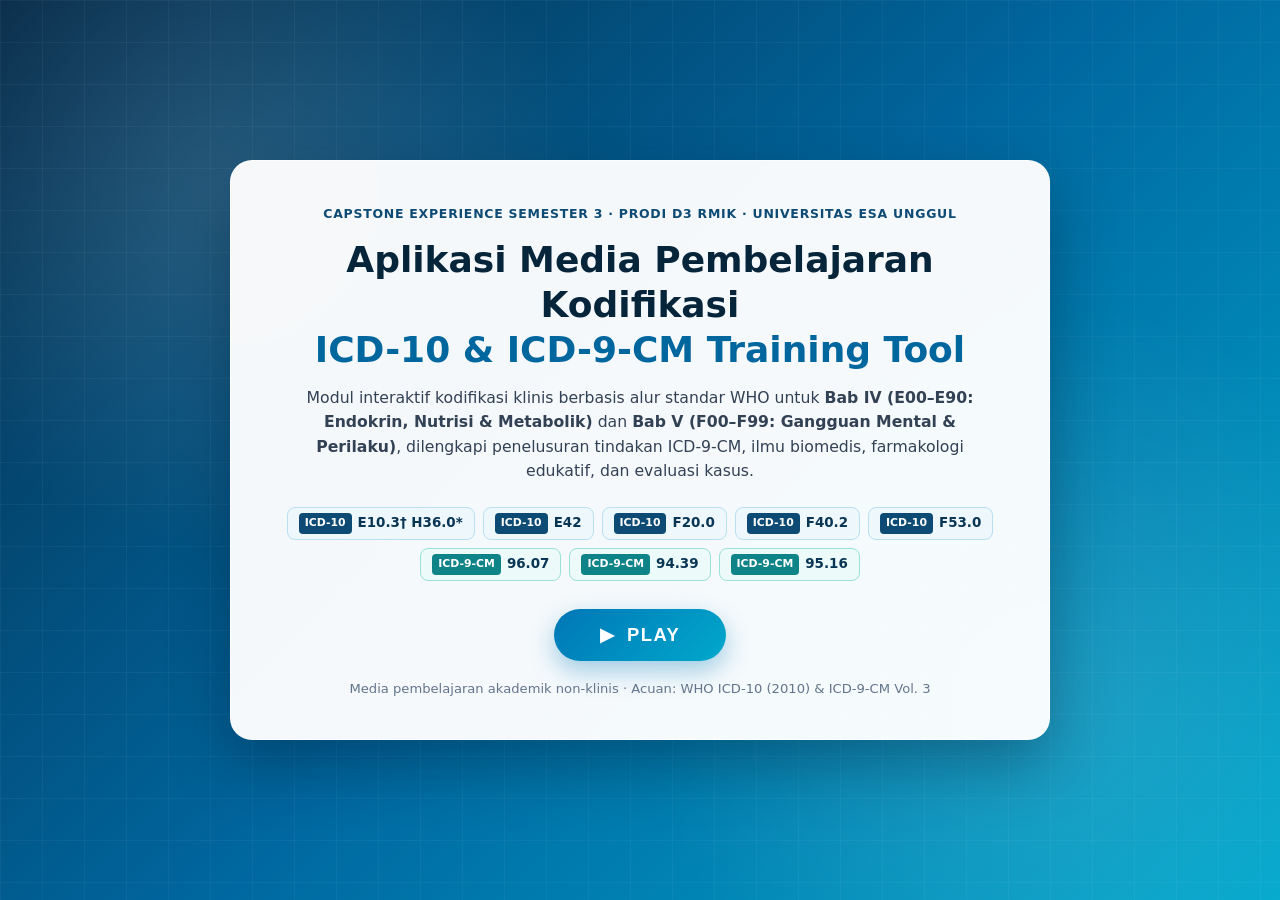
<file: public/standalone/Index.html>
<!DOCTYPE html>
<html lang="id">
<head>
  <meta charset="UTF-8" />
  <meta name="viewport" content="width=device-width, initial-scale=1.0" />
  <title>ICD-10 &amp; ICD-9-CM Training App — Bab IV &amp; Bab V | D3 RMIK UEU</title>
  <link rel="stylesheet" href="style.css" />
</head>
<body>
  <!-- =====================================================================
       1. LAYAR PEMBUKA (SPLASH SCREEN)
       Untuk mengganti kode showcase atau judul kelompok, edit bagian di bawah.
       ===================================================================== -->
  <section id="splash-screen" class="splash-screen" aria-label="Layar Pembuka">
    <div class="splash-bg-pattern" aria-hidden="true"></div>

    <div class="splash-card">
      <div class="splash-badge">
        CAPSTONE EXPERIENCE SEMESTER 3 · PRODI D3 RMIK · UNIVERSITAS ESA UNGGUL
      </div>

      <h1 class="splash-title">
        Aplikasi Media Pembelajaran Kodifikasi<br />
        <span>ICD-10 &amp; ICD-9-CM Training Tool</span>
      </h1>

      <p class="splash-subtitle">
        Modul interaktif kodifikasi klinis berbasis alur standar WHO untuk
        <strong>Bab IV (E00–E90: Endokrin, Nutrisi &amp; Metabolik)</strong> dan
        <strong>Bab V (F00–F99: Gangguan Mental &amp; Perilaku)</strong>, dilengkapi
        penelusuran tindakan ICD-9-CM, ilmu biomedis, farmakologi edukatif, dan evaluasi kasus.
      </p>

      <!-- Showcase Kode Relevan Bab IV & V (Mudah diganti sesuai studi kasus kelompok) -->
      <div class="splash-codes" aria-label="Contoh Kode Modul">
        <div class="code-pill"><span class="pill-tag">ICD-10</span> E10.3† H36.0*</div>
        <div class="code-pill"><span class="pill-tag">ICD-10</span> E42</div>
        <div class="code-pill"><span class="pill-tag">ICD-10</span> F20.0</div>
        <div class="code-pill"><span class="pill-tag">ICD-10</span> F40.2</div>
        <div class="code-pill"><span class="pill-tag">ICD-10</span> F53.0</div>
        <div class="code-pill pill-proc"><span class="pill-tag">ICD-9-CM</span> 96.07</div>
        <div class="code-pill pill-proc"><span class="pill-tag">ICD-9-CM</span> 94.39</div>
        <div class="code-pill pill-proc"><span class="pill-tag">ICD-9-CM</span> 95.16</div>
      </div>

      <button id="btn-play" class="btn-play" type="button">
        <span class="play-icon" aria-hidden="true">▶</span>
        <span>PLAY</span>
      </button>

      <p class="splash-note">
        Media pembelajaran akademik non-klinis · Acuan: WHO ICD-10 (2010) &amp; ICD-9-CM Vol. 3
      </p>
    </div>
  </section>

  <!-- =====================================================================
       2. KERANGKA UTAMA APLIKASI (MUNCUL SETELAH TOMBOL PLAY DIKLIK)
       ===================================================================== -->
  <div id="app-shell" class="app-shell hidden">
    <!-- Header Atas Biru -->
    <header class="app-header">
      <div class="header-left">
        <button id="btn-back-menu" class="header-icon-btn hidden" type="button" title="Kembali ke Main Menu">
          ← Menu Utama
        </button>
        <div class="header-title-wrap">
          <div class="header-eyebrow-row">
            <span class="header-eyebrow">ICD-10 &amp; ICD-9-CM TRAINING MODULE</span>
            <span id="header-breadcrumb" class="header-breadcrumb">&gt; Main Menu &amp; Identitas Kelompok</span>
          </div>
          <h2 id="active-page-title" class="header-title">Main menu</h2>
        </div>
      </div>

      <div class="header-right">
        <span class="version-badge" title="Acuan Resmi Klasifikasi">
          ICD-10 WHO (2010) · ICD-9-CM Vol. 3 | SATUSEHAT
        </span>
        <button id="btn-back-splash" class="btn-splash-return" type="button" title="Kembali ke Layar Pembuka">
          Layar Pembuka
        </button>
      </div>
    </header>

    <!-- Kontainer Halaman Aktif -->
    <main class="app-main">
      <!-- ================= VIEW: MAIN MENU ================= -->
      <section id="view-main-menu" class="app-view active who-main-screen" aria-label="Main Menu Modul">
        <!-- Top Royal Blue Header Bar (Gaya Main Menu WHO) -->
        <header class="who-mm-topbar">
          <div class="who-mm-topbar-inner">
            <button
              type="button"
              class="who-mm-userguide who-menu-row"
              data-target="view-user-guide"
              data-title="User Guide — Petunjuk Penggunaan"
            >
              User Guide
            </button>
            <div class="who-mm-titlebar">
              <div class="who-mm-title-left">
                <h2>Main menu</h2>
                <span>Capstone Semester 3 · D3 RMIK Universitas Esa Unggul</span>
              </div>
              <div class="who-mm-brand-right">
                <div>
                  <strong>ICD-10 &amp; ICD-9-CM</strong>
                  <small>WHO Versi 2010 · Vol. 3 · SATUSEHAT</small>
                </div>
                <svg width="38" height="38" viewBox="0 0 40 40" aria-hidden="true">
                  <circle cx="20" cy="20" r="18" fill="none" stroke="#FFFFFF" stroke-width="1.8" opacity="0.9" />
                  <ellipse cx="20" cy="20" rx="10" ry="18" fill="none" stroke="#FFFFFF" stroke-width="1.2" opacity="0.75" />
                  <line x1="2" y1="20" x2="38" y2="20" stroke="#FFFFFF" stroke-width="1.2" opacity="0.75" />
                  <line x1="20" y1="2" x2="20" y2="38" stroke="#FFFFFF" stroke-width="1.4" opacity="0.85" />
                  <path d="M17 12 C23 14, 15 20, 22 24 C25 26, 19 30, 17 31" fill="none" stroke="#FFFFFF" stroke-width="1.8" stroke-linecap="round" />
                </svg>
              </div>
            </div>
          </div>
        </header>

        <div class="who-mm-body">
          <div class="who-mm-matrix">
            <!-- Sub-strip Module & Tombol Close (×) -->
            <div class="who-mm-substrip">
              <button
                type="button"
                class="who-mm-module-btn who-menu-row"
                data-target="view-module-info"
                data-title="Module — Ruang Lingkup &amp; Integrasi"
              >
                Module
              </button>
              <div class="who-mm-substrip-right">
                <span>Modul Pembelajaran Bab IV (E00–E90) &amp; Bab V (F00–F99) — Pilih bagian untuk dipelajari</span>
                <button
                  id="btn-main-menu-close"
                  type="button"
                  class="who-mm-close-btn"
                  title="Kembali ke Layar Pembuka"
                  aria-label="Kembali ke Layar Pembuka"
                >
                  ×
                </button>
              </div>
            </div>

            <!-- Baris Utama Gaya WHO -->
            <nav class="who-mm-rows" aria-label="Navigasi Modul Utama">
              <button type="button" class="who-mm-row who-menu-row" data-target="view-references" data-title="INFO — Referensi &amp; Versi Klasifikasi">
                <span class="who-mm-cell-left"><span class="who-mm-left-center">WHO–FIC</span></span>
                <span class="who-mm-cell-right tone-blue">
                  <span>Pengenalan Klasifikasi ICD-10 (2010), ICD-9-CM Vol. 3 &amp; Daftar Pustaka</span>
                  <span class="who-mm-arrow" aria-hidden="true">▸</span>
                </span>
              </button>

              <button type="button" class="who-mm-row who-menu-row" data-target="view-basics" data-title="BASICS — Kaidah Dasar Kodifikasi">
                <span class="who-mm-cell-left"><span class="who-mm-left-center">Basics</span></span>
                <span class="who-mm-cell-right tone-blue">
                  <span>Struktur Klasifikasi, Kaidah Dagger (†) / Asterisk (*) &amp; Cara Kodifikasi</span>
                  <span class="who-mm-arrow" aria-hidden="true">▸</span>
                </span>
              </button>

              <button type="button" class="who-mm-row who-menu-row" data-target="view-chapter-4" data-title="Chapter IV — Endocrine, Nutritional and Metabolic Diseases (E00–E90)">
                <span class="who-mm-cell-left">
                  <span class="who-mm-num">4</span>
                  <span class="who-mm-label">Chapter IV</span>
                </span>
                <span class="who-mm-cell-right tone-teal">
                  <span>Endocrine, nutritional and metabolic diseases (E00–E90)</span>
                  <span class="who-mm-arrow" aria-hidden="true">▸</span>
                </span>
              </button>

              <button type="button" class="who-mm-row who-menu-row" data-target="view-chapter-5" data-title="Chapter V — Mental and Behavioural Disorders (F00–F99)">
                <span class="who-mm-cell-left">
                  <span class="who-mm-num">5</span>
                  <span class="who-mm-label">Chapter V</span>
                </span>
                <span class="who-mm-cell-right tone-teal">
                  <span>Mental and behavioural disorders (F00–F99)</span>
                  <span class="who-mm-arrow" aria-hidden="true">▸</span>
                </span>
              </button>

              <button type="button" class="who-mm-row who-menu-row" data-target="view-pharma" data-title="PHARMA — Farmakologi Edukatif (Bab IV &amp; Bab V)">
                <span class="who-mm-cell-left">
                  <span class="who-mm-num">P</span>
                  <span class="who-mm-label">Pharmacology</span>
                </span>
                <span class="who-mm-cell-right tone-teal">
                  <span>Farmakologi Edukatif Terpadu — Bab IV &amp; Bab V (Non-Resep)</span>
                  <span class="who-mm-arrow" aria-hidden="true">▸</span>
                </span>
              </button>

              <button type="button" class="who-mm-row who-menu-row" data-target="view-quiz" data-title="Latihan Kasus — Exercises ICD-10 &amp; ICD-9-CM">
                <span class="who-mm-cell-left">
                  <span class="who-mm-num">Q</span>
                  <span class="who-mm-label">Exercises</span>
                </span>
                <span class="who-mm-cell-right tone-teal">
                  <span>Latihan Soal Kasus Isian (10 ICD-10 &amp; 10 ICD-9-CM per Bab · Kolom + ✓)</span>
                  <span class="who-mm-arrow" aria-hidden="true">▸</span>
                </span>
              </button>
            </nav>

            <!-- Grid 2-Kolom Akses Cepat Sub-bagian Bab IV & V -->
            <div class="who-mm-bottom-grid-wrap">
              <div class="who-mm-bottom-gutter">
                <div>
                  <strong>Akses Langsung Materi</strong>
                  <p>Buka langsung Coding Review, Medical Science &amp; Anatomi, atau Latihan Kasus Bab IV &amp; Bab V.</p>
                </div>
                <span>Total: 20 Kasus · 40 Soal Isian</span>
              </div>
              <div class="who-mm-bottom-grid">
                <button type="button" class="who-mm-grid-btn who-module-jump" data-target="view-chapter-4" data-subtab="coding" data-title="Chapter IV — Endocrine, Nutritional and Metabolic Diseases (E00–E90)">
                  <span>Coding Review Bab IV (10 Kasus + ICD-9-CM)</span>
                  <span aria-hidden="true">▸</span>
                </button>
                <button type="button" class="who-mm-grid-btn who-module-jump" data-target="view-chapter-5" data-subtab="coding" data-title="Chapter V — Mental and Behavioural Disorders (F00–F99)">
                  <span>Coding Review Bab V (10 Kasus + ICD-9-CM)</span>
                  <span aria-hidden="true">▸</span>
                </button>
                <button type="button" class="who-mm-grid-btn who-module-jump" data-target="view-chapter-4" data-subtab="science" data-title="Chapter IV — Endocrine, Nutritional and Metabolic Diseases (E00–E90)">
                  <span>Medical Science &amp; Anatomi Bab IV</span>
                  <span aria-hidden="true">▸</span>
                </button>
                <button type="button" class="who-mm-grid-btn who-module-jump" data-target="view-chapter-5" data-subtab="science" data-title="Chapter V — Mental and Behavioural Disorders (F00–F99)">
                  <span>Medical Science &amp; Anatomi Otak Bab V</span>
                  <span aria-hidden="true">▸</span>
                </button>
                <button type="button" class="who-mm-grid-btn who-exercise-jump" data-filter="bab4">
                  <span>Latihan Kasus Bab IV (E00–E90 · 20 Soal)</span>
                  <span aria-hidden="true">▸</span>
                </button>
                <button type="button" class="who-mm-grid-btn who-exercise-jump" data-filter="bab5">
                  <span>Latihan Kasus Bab V (F00–F99 · 20 Soal)</span>
                  <span aria-hidden="true">▸</span>
                </button>
              </div>
            </div>

            <!-- Footer Bar Matrix -->
            <div class="who-mm-footer">
              <span>Media Pembelajaran Akademik Non-Klinis · Bebas Data Pasien Nyata</span>
              <button type="button" class="who-mm-footer-btn who-module-jump" data-target="view-module-info" data-title="Module — Ruang Lingkup &amp; Integrasi">
                <span>Detail KAK &amp; 6 Mata Kuliah</span>
                <span class="who-mm-play-dot" aria-hidden="true">▶</span>
              </button>
            </div>
          </div>

          <!-- Ringkasan Proyek Capstone, Integrasi 6 Mata Kuliah & Tabel Tim Editable di Home/Main Menu -->
          <section class="home-capstone-panel" aria-label="Ringkasan Proyek Capstone, Integrasi 6 Mata Kuliah, dan Identitas Tim">
            <div class="home-capstone-head">
              <div>
                <span class="capstone-hero-eyebrow">Capstone Experience Semester 3 · Prodi D3 RMIK Universitas Esa Unggul</span>
                <h3>Media Pembelajaran Kodifikasi ICD-10 (Bab IV &amp; Bab V) &amp; ICD-9-CM Vol. 3</h3>
                <p>Ruang lingkup dua bab utama: <strong>Bab IV (E00–E90: Endokrin, Nutrisi &amp; Metabolik)</strong> dan <strong>Bab V (F00–F99: Gangguan Mental &amp; Perilaku)</strong> — dilengkapi 20 kasus telusur, diagram anatomi interaktif, farmakologi non-resep, dan 40 soal isian.</p>
              </div>
            </div>

            <div class="home-capstone-grid">
              <div class="home-courses-col">
                <h4>Integrasi 6 Mata Kuliah Semester 3</h4>
                <div class="home-courses-list">
                  <div class="home-course-item"><strong>RKE313 Algoritma &amp; Pemrograman</strong><span>Navigasi modul bertingkat, kontrol sub-tab, filter soal interaktif &amp; skor otomatis.</span></div>
                  <div class="home-course-item"><strong>RKE326 Kodifikasi</strong><span>Alur WHO Lead Term → Indeks Alfabetis Vol. 3 → Daftar Tabular Vol. 1 &amp; ICD-9-CM Vol. 3.</span></div>
                  <div class="home-course-item"><strong>RKE325 Patofisiologi &amp; Terminologi</strong><span>Anatomi, fisiologi, patofisiologi, dan bedah prefix–root–suffix terhubung diagram.</span></div>
                  <div class="home-course-item"><strong>RKE361 Farmakologi</strong><span>Nama generik, golongan, kegunaan umum &amp; mekanisme obat–penyakit tanpa dosis resep.</span></div>
                  <div class="home-course-item"><strong>RKE352 Statistik Pelayanan Kesehatan</strong><span>Konteks morbiditas, mortalitas, pelaporan SATUSEHAT (ICD-10 2010) &amp; klaim INA-CBGs.</span></div>
                  <div class="home-course-item"><strong>RKE330 Organisasi &amp; Manajemen</strong><span>Pembagian peran kelompok, kontrol mutu materi (QA) &amp; dokumentasi pustaka.</span></div>
                </div>
              </div>

              <div class="home-team-col">
                <div class="home-team-head">
                  <div>
                    <h4>Identitas Anggota Kelompok &amp; Peran Tim</h4>
                    <p>Ketua terisi tetap; baris anggota 2–4 dapat diedit langsung &amp; tersimpan otomatis.</p>
                  </div>
                  <button id="btn-edit-team-home" type="button" class="btn-secondary btn-team-edit">✎ Edit Anggota 2–4</button>
                </div>
                <div class="table-responsive">
                  <table class="data-table">
                    <thead>
                      <tr>
                        <th>No.</th>
                        <th>Nama Mahasiswa</th>
                        <th>NIM</th>
                        <th>Peran dalam Proyek</th>
                      </tr>
                    </thead>
                    <tbody id="home-team-tbody">
                      <tr>
                        <td>1</td>
                        <td><strong>Athira Laha Afaf Yudia</strong></td>
                        <td><code>20250306001</code></td>
                        <td>Koordinator Kelompok &amp; PJ Coding Review</td>
                      </tr>
                    </tbody>
                  </table>
                </div>
              </div>
            </div>
          </section>
        </div>
      </section>

      <!-- ================= VIEW: USER GUIDE ================= -->
      <section id="view-user-guide" class="app-view" aria-label="Petunjuk Penggunaan">
        <div class="content-card">
          <div class="section-banner">
            <h3>Petunjuk Penggunaan Aplikasi</h3>
            <p>Panduan singkat memaksimalkan pembelajaran kodifikasi klinis Bab IV &amp; Bab V.</p>
          </div>

          <div class="guide-grid">
            <article class="guide-box">
              <div class="guide-step">1</div>
              <h4>Mulai dari BASICS</h4>
              <p>Pahami perbedaan mendasar fungsi <strong>ICD-10</strong> (pengodean diagnosis/penyakit) dan <strong>ICD-9-CM Volume 3</strong> (pengodean tindakan/prosedur medis) serta alur 4 tahap verifikasi kode WHO.</p>
            </article>
            <article class="guide-box">
              <div class="guide-step">2</div>
              <h4>Pelajari Bab IV &amp; Bab V Secara Bertahap</h4>
              <p>Setiap bab memiliki 4 sub-tab konsisten: <strong>Pengantar Bab</strong>, <strong>Coding Review</strong>, <strong>Medical Science</strong>, dan <strong>Farmakologi</strong>. Pahami konteks klinis sebelum menghafal kode.</p>
            </article>
            <article class="guide-box">
              <div class="guide-step">3</div>
              <h4>Evaluasi Kasus Isian (Kolom &amp; Tombol ✓)</h4>
              <p>Pilih filter bab dan jenis kode (10 soal <strong>ICD-10</strong> &amp; 10 soal <strong>ICD-9-CM</strong> per bab), ketik kode pada kolom isian, lalu tekan tombol centang (<strong>✓</strong>) untuk melihat jawaban yang benar dan pembahasannya.</p>
            </article>
            <article class="guide-box">
              <div class="guide-step">4</div>
              <h4>Batasan &amp; Etika Data</h4>
              <p>Seluruh skenario kasus dalam aplikasi bersifat <strong>fiktif akademik</strong> (bebas data pasien nyata). Pembahasan obat hanya bersifat edukatif, bukan anjuran resep atau dosis klinis.</p>
            </article>
          </div>
        </div>
      </section>

      <!-- ================= VIEW: MODULE INFO ================= -->
      <section id="view-module-info" class="app-view" aria-label="Informasi Modul Capstone">
        <!-- Tabel Identitas Anggota Kelompok (Sinkron dengan Home & localStorage) -->
        <section class="group-card" style="margin-bottom:20px;" aria-label="Identitas Anggota Kelompok">
          <div class="group-card-header">
            <div>
              <h4>Identitas Kelompok Penyusun — Program Studi D3 Rekam Medis &amp; Informasi Kesehatan</h4>
              <span class="group-badge">Semester 3 · T.A. 2026</span>
            </div>
            <button id="btn-edit-team-module" type="button" class="btn-secondary btn-team-edit">✎ Edit Anggota 2–4</button>
          </div>
          <div class="table-responsive">
            <table class="data-table">
              <thead>
                <tr>
                  <th>No.</th>
                  <th>Nama Lengkap Mahasiswa</th>
                  <th>NIM</th>
                  <th>Peran dalam Proyek Capstone</th>
                </tr>
              </thead>
              <tbody id="module-team-tbody">
                <tr>
                  <td>1</td>
                  <td><strong>Athira Laha Afaf Yudia</strong></td>
                  <td><code>20250306001</code></td>
                  <td>Koordinator Kelompok &amp; PJ Coding Review</td>
                </tr>
              </tbody>
            </table>
          </div>
        </section>

        <div class="content-card">
          <div class="section-banner">
            <h3>Daftar Modul Capstone &amp; Integrasi 6 Mata Kuliah</h3>
            <p>Mengikuti struktur modul WHO ICD-10 Training Tool dan Kerangka Acuan Kerja (KAK) Semester 3 D3 RMIK Universitas Esa Unggul.</p>
          </div>

          <div class="comparison-grid" style="margin-top:0;margin-bottom:20px;">
            <div class="compare-box box-icd10">
              <h4>Module 4 · Chapter IV (E00–E90)</h4>
              <p style="font-size:0.88rem;margin:0 0 10px;">Endocrine, Nutritional and Metabolic Diseases — Pengantar Bab, Coding Review Vol. 2 (10 Kasus + ICD-9-CM), Medical Science, &amp; Farmakologi.</p>
              <button type="button" class="btn-primary who-module-jump" data-target="view-chapter-4" data-title="Chapter IV — Endocrine, Nutritional and Metabolic Diseases (E00–E90)" style="padding:8px 14px;font-size:0.84rem;">Buka Module 4 →</button>
            </div>
            <div class="compare-box box-icd9">
              <h4>Module 5 · Chapter V (F00–F99)</h4>
              <p style="font-size:0.88rem;margin:0 0 10px;">Mental and Behavioural Disorders — Pengantar Bab, Coding Review Vol. 2 (10 Kasus + ICD-9-CM), Medical Science, &amp; Farmakologi.</p>
              <button type="button" class="btn-primary who-module-jump" data-target="view-chapter-5" data-title="Chapter V — Mental and Behavioural Disorders (F00–F99)" style="padding:8px 14px;font-size:0.84rem;background:linear-gradient(135deg,#0e8388,#14a098);">Buka Module 5 →</button>
            </div>
          </div>

          <div class="table-responsive">
            <table class="data-table">
              <thead>
                <tr>
                  <th>Mata Kuliah</th>
                  <th>Kontribusi dalam Aplikasi Pembelajaran</th>
                </tr>
              </thead>
              <tbody>
                <tr>
                  <td><strong>RKE313 Algoritma &amp; Pemrograman</strong></td>
                  <td>Struktur navigasi bertingkat, logika perpindahan sub-tab, filter soal interaktif, serta kalkulasi skor otomatis.</td>
                </tr>
                <tr>
                  <td><strong>RKE326 Kodifikasi</strong></td>
                  <td>Ketepatan alur penelusuran <em>Lead Term → Indeks Alfabetis (Vol. 3) → Daftar Tabular (Vol. 1)</em> pada ICD-10 dan penelusuran tindakan ICD-9-CM.</td>
                </tr>
                <tr>
                  <td><strong>RKE325 Patofisiologi &amp; Terminologi</strong></td>
                  <td>Diagram anatomi/fisiologi/patofisiologi organ endokrin &amp; sistem saraf pusat beserta bedah akar kata, prefiks, dan sufiks istilah medis.</td>
                </tr>
                <tr>
                  <td><strong>RKE361 Farmakologi</strong></td>
                  <td>Pemetaan edukatif golongan obat (insulin, levothyroxine, antipsikotik, antidepresan, dll.) terhadap mekanisme penyakit tanpa anjuran resep.</td>
                </tr>
                <tr>
                  <td><strong>RKE352 Statistik Pelayanan Kesehatan</strong></td>
                  <td>Integrasi konteks beban morbiditas penyakit kronis &amp; gangguan mental serta akurasi data klaim INA-CBGs / SATUSEHAT.</td>
                </tr>
                <tr>
                  <td><strong>RKE330 Organisasi &amp; Manajemen</strong></td>
                  <td>Pembagian peran tim, kontrol mutu materi, dan dokumentasi rujukan klasifikasi yang terstandar.</td>
                </tr>
              </tbody>
            </table>
          </div>
        </div>
      </section>

      <!-- ================= VIEW: BASICS ================= -->
      <section id="view-basics" class="app-view" aria-label="Dasar Kodifikasi WHO">
        <div class="content-card">
          <div class="section-banner">
            <h3>Dasar Kodifikasi Klinis: Alur Standar Verifikasi WHO</h3>
            <p>Prinsip wajib sebelum menetapkan kode diagnosis (ICD-10) dan kode prosedur (ICD-9-CM).</p>
          </div>

          <!-- Diagram Alur 4 Langkah Standar Verifikasi Kodifikasi WHO -->
          <div class="who-flow-wrapper" role="region" aria-label="Alur Standar Verifikasi Kodifikasi Standar WHO">
            <div class="who-flow-header">
              <span class="who-flow-pill">ALUR STANDAR VERIFIKASI KODIFIKASI (STANDAR WHO)</span>
            </div>
            <div class="who-flow-row">
              <article class="who-flow-card">
                <div class="who-flow-num">1</div>
                <div class="who-flow-icon-box" aria-hidden="true">
                  <svg width="64" height="52" viewBox="0 0 64 52" fill="none">
                    <rect x="10" y="6" width="34" height="40" rx="5" fill="#ffffff" stroke="#60a5fa" stroke-width="2" />
                    <line x1="17" y1="16" x2="34" y2="16" stroke="#93c5fd" stroke-width="2.5" stroke-linecap="round" />
                    <line x1="17" y1="24" x2="30" y2="24" stroke="#93c5fd" stroke-width="2.5" stroke-linecap="round" />
                    <line x1="17" y1="32" x2="26" y2="32" stroke="#93c5fd" stroke-width="2.5" stroke-linecap="round" />
                    <circle cx="40" cy="30" r="10" fill="#eff6ff" stroke="#1d4ed8" stroke-width="2.5" />
                    <line x1="47" y1="37" x2="55" y2="45" stroke="#1d4ed8" stroke-width="3" stroke-linecap="round" />
                  </svg>
                </div>
                <h5>Identifikasi Lead Term</h5>
                <p>Menentukan kata kunci utama dari pernyataan diagnosis atau tindakan klinis.</p>
                <span class="who-flow-footer-pill">Analisis Terminologi</span>
              </article>
              <div class="who-flow-arrow" aria-hidden="true">→</div>
              <article class="who-flow-card teal">
                <div class="who-flow-num">2</div>
                <div class="who-flow-icon-box" aria-hidden="true">
                  <svg width="72" height="52" viewBox="0 0 72 52" fill="none">
                    <path d="M8 12C17 9 27 10 36 14V45C27 41 17 40 8 43V12Z" fill="#ffffff" stroke="#0d9488" stroke-width="2" />
                    <path d="M64 12C55 9 45 10 36 14V45C45 41 55 40 64 43V12Z" fill="#ffffff" stroke="#0d9488" stroke-width="2" />
                    <text x="22" y="29" text-anchor="middle" font-size="9.5" font-weight="800" fill="#0f766e">A–Z</text>
                    <text x="50" y="29" text-anchor="middle" font-size="9.5" font-weight="800" fill="#0f766e">Vol. 3</text>
                  </svg>
                </div>
                <h5>Indeks Alfabetis</h5>
                <p>Menelusuri lead term &amp; modifier esensial pada ICD-10 Volume 3 (jangan berhenti di tahap ini).</p>
                <span class="who-flow-footer-pill">Kandidat Kode Awal</span>
              </article>
              <div class="who-flow-arrow" aria-hidden="true">→</div>
              <article class="who-flow-card amber">
                <div class="who-flow-num">3</div>
                <div class="who-flow-icon-box" aria-hidden="true">
                  <div style="background:#ffffff;border:1.5px solid #f59e0b;border-radius:8px;padding:4px 10px;font-size:0.72rem;line-height:1.4;">
                    <strong style="color:#b45309;display:block;">Vol. 1 Tabular</strong>
                    <span style="color:#047857;font-weight:700;display:block;">✓ Includes</span>
                    <span style="color:#dc2626;font-weight:700;display:block;">✕ Excludes</span>
                  </div>
                </div>
                <h5>Daftar Tabular</h5>
                <p>Memeriksa catatan bab, blok, Includes/Excludes, tanda baca (†/*), dan karakter ke-4/ke-5.</p>
                <span class="who-flow-footer-pill">Verifikasi Aturan Bab</span>
              </article>
              <div class="who-flow-arrow" aria-hidden="true">→</div>
              <article class="who-flow-card emerald">
                <div class="who-flow-num">4</div>
                <div class="who-flow-icon-box" aria-hidden="true">
                  <svg width="46" height="46" viewBox="0 0 46 46" fill="none">
                    <circle cx="23" cy="23" r="19" fill="#10b981" />
                    <path d="M14 23.5L20 29.5L32 17" stroke="#ffffff" stroke-width="3.5" stroke-linecap="round" stroke-linejoin="round" />
                  </svg>
                </div>
                <h5>Kode Akurat</h5>
                <p>ICD-10 (Diagnosis) &amp; ICD-9-CM (Prosedur) ditetapkan lengkap disertai rasionalisasi.</p>
                <span class="who-flow-footer-pill">Siap Disajikan</span>
              </article>
            </div>
          </div>

          <div class="comparison-grid">
            <div class="compare-box box-icd10">
              <h4>ICD-10 (Diagnosis Penyakit)</h4>
              <ul>
                <li><strong>Fungsi:</strong> Mengkode diagnosis penyakit, kondisi klinis, dan gangguan kesehatan.</li>
                <li><strong>Format Kode:</strong> Alfanumerik (1 huruf + 2–3 angka, mis. <code>E10.3</code>, <code>F53.0</code>).</li>
                <li><strong>Sistem Khusus:</strong> Menggunakan <strong>Dagger (†)</strong> untuk etiologi penyakit dasar dan <strong>Asterisk (*)</strong> untuk manifestasi pada organ tertentu (mis. <code>E10.3† H36.0*</code>).</li>
              </ul>
            </div>
            <div class="compare-box box-icd9">
              <h4>ICD-9-CM Volume 3 (Prosedur / Tindakan)</h4>
              <ul>
                <li><strong>Fungsi:</strong> Mengkode prosedur diagnostik, terapi bedah, dan tindakan non-operatif.</li>
                <li><strong>Format Kode:</strong> Numerik seluruhnya (2 digit + titik + 1–2 digit, mis. <code>96.07</code>, <code>94.39</code>).</li>
                <li><strong>Aturan Penting:</strong> Kode prosedur <em>tidak dapat menggantikan</em> fungsi kode diagnosis pada pelaporan morbiditas.</li>
              </ul>
            </div>
          </div>
        </div>
      </section>

      <!-- ================= VIEW: BAB IV (E00-E90) ================= -->
      <section id="view-chapter-4" class="app-view" aria-label="Bab IV Penyakit Endokrin, Nutrisi dan Metabolik">
        <!-- Header Bab IV -->
        <div class="chapter-header ch4-header">
          <div>
            <span class="chapter-code-pill">BAB IV · KODE E00–E90</span>
            <h3>Endocrine, Nutritional and Metabolic Diseases</h3>
            <p class="chapter-id-title">Penyakit Endokrin, Nutrisi, dan Metabolik — Pemahaman Kaidah Kodifikasi, Biomedis, &amp; Farmakologi</p>
          </div>
          <div class="chapter-meta">
            <span>8 Blok Utama</span>
            <span>Dagger/Asterisk Aktif</span>
          </div>
        </div>

        <!-- 4 Sub-Tab Bab IV + Exercises -->
        <div class="subtab-bar" role="tablist" aria-label="Sub-menu Bab IV">
          <button class="subtab-btn active" data-chapter="4" data-tab="pengantar" role="tab" aria-selected="true" type="button">1. Overview</button>
          <button class="subtab-btn" data-chapter="4" data-tab="coding" role="tab" aria-selected="false" type="button">2. Coding Review</button>
          <button class="subtab-btn" data-chapter="4" data-tab="science" role="tab" aria-selected="false" type="button">3. Medical Science</button>
          <button class="subtab-btn" data-chapter="4" data-tab="pharma" role="tab" aria-selected="false" type="button">4. Pharmacology</button>
          <button class="subtab-btn who-exercise-jump" data-filter="bab4" type="button">5. Exercises →</button>
        </div>

        <!-- TAB 4.1: PENGANTAR BAB IV -->
        <div id="ch4-pengantar" class="subtab-panel active">
          <div class="who-sheet">
            <div class="who-watermark" aria-hidden="true">Overview</div>
            <div class="who-sheet-body">
              <div class="overview-split-grid">
                <aside class="who-summary-card" aria-label="Ringkasan Klasifikasi WHO Bab IV">
                  <div>
                    <span class="who-summary-eyebrow">CHAPTER IV · E00–E90</span>
                    <h5>Endocrine, Nutritional and Metabolic Diseases</h5>
                    <p class="who-summary-sub">Penyakit Endokrin, Nutrisi, dan Metabolik</p>
                  </div>

                  <div>
                    <span class="who-summary-label">Incl. (Termasuk dalam Bab)</span>
                    <ul>
                      <li>Gangguan kelenjar endokrin (tiroid, pankreas, paratiroid, hipofisis, adrenal, gonad).</li>
                      <li>Malnutrisi energi-protein (E40–E46) &amp; defisiensi vitamin/mineral (E50–E64).</li>
                      <li>Obesitas (E65–E68) &amp; kelainan metabolik cairan, elektrolit, lipid, asam amino (E70–E90).</li>
                    </ul>
                  </div>

                  <div>
                    <span class="who-summary-label warn">Excl. (Dikecualikan dari Bab)</span>
                    <ul>
                      <li>Diabetes melitus pada kehamilan, persalinan, dan nifas → Bab XV (<code>O24.-</code>).</li>
                      <li>Gangguan endokrin &amp; metabolik transien khas perinatal → Bab XVI (<code>P70–P74</code>).</li>
                      <li>Temuan abnormal laboratorium/gejala tanpa diagnosis pasti → Bab XVIII (<code>R00–R99</code>).</li>
                    </ul>
                  </div>

                  <div>
                    <span class="who-summary-label">Blok Kode Utama (E00–E90)</span>
                    <div class="who-block-mini"><code>E00–E07</code><span>Disorders of thyroid gland</span></div>
                    <div class="who-block-mini"><code>E10–E14</code><span>Diabetes mellitus</span></div>
                    <div class="who-block-mini"><code>E15–E16</code><span>Other glucose regulation &amp; pancreatic</span></div>
                    <div class="who-block-mini"><code>E20–E35</code><span>Disorders of other endocrine glands</span></div>
                    <div class="who-block-mini"><code>E40–E46</code><span>Malnutrition</span></div>
                    <div class="who-block-mini"><code>E50–E64</code><span>Other nutritional deficiencies</span></div>
                    <div class="who-block-mini"><code>E65–E68</code><span>Obesity and other hyperalimentation</span></div>
                    <div class="who-block-mini"><code>E70–E90</code><span>Metabolic disorders</span></div>
                  </div>

                  <div class="who-dagger-box">
                    <span class="who-summary-label">Kategori Asterisk (*) &amp; Pasangan Dagger (†)</span>
                    <ul>
                      <li><code>E35*</code> Disorders of endocrine glands in diseases classified elsewhere</li>
                      <li><code>E90*</code> Nutritional and metabolic disorders in diseases classified elsewhere</li>
                      <li><code>E10–E14 (.3)†</code> → <code>H36.0*</code> Retinopati / <code>H28.0*</code> Katarak diabetik</li>
                      <li><code>E10–E14 (.4)†</code> → <code>G63.2*</code> Polineuropati diabetik</li>
                      <li><code>E10–E14 (.5)†</code> → <code>I79.2*</code> Angiopati perifer · <code>(.2)† → N08.3*</code> Nefropati</li>
                    </ul>
                  </div>
                </aside>

                <div>
                  <h4>Tujuan Pembelajaran Bab IV (E00–E90)</h4>
                  <ul class="clean-list">
                    <li>Menjelaskan ruang lingkup klasifikasi penyakit kelenjar endokrin, malnutrisi, dan gangguan metabolik pada rentang kode <code>E00–E90</code>.</li>
                    <li>Menerapkan aturan subkategori karakter ke-4 khusus Diabetes Melitus (<code>E10–E14</code>) serta sistem pasangan <em>Dagger (†) &amp; Asterisk (*)</em>.</li>
                    <li>Membedakan pengecualian bab (<em>Excludes</em>) seperti diabetes dalam kehamilan (<code>O24.-</code>) dan gangguan metabolik transien pada neonatus (<code>P70–P74</code>).</li>
                    <li>Menelusuri kode tindakan medis terkait Bab IV pada <strong>ICD-9-CM Volume 3</strong> (seperti pemeriksaan OCT mata, pemasangan NGT, EMG/NCV, hingga debridemen ulkus diabetikum).</li>
                  </ul>

                  <div class="stats-callout">
                    <h5>Konteks Statistik Pelayanan Kesehatan</h5>
                    <p>
                      Penyakit endokrin-metabolik kronis—terutama <strong>Diabetes Melitus</strong> beserta komplikasi mikrovaskular dan makrovaskular—menyumbang beban <strong>morbiditas</strong> rawat jalan/rawat inap tertinggi serta berkontribusi bermakna terhadap <strong>mortalitas</strong> (seperti koma ketoasidosis dan gagal ginjal/kardiovaskular) di rumah sakit Indonesia. Ketepatan penulisan karakter ke-4 serta pemisahan kode prosedur ICD-9-CM sangat menentukan validitas pelaporan nasional <strong>SATUSEHAT Kemenkes RI (ICD-10 versi 2010)</strong> dan akurasi pengelompokan pembiayaan <strong>INA-CBGs</strong>.
                    </p>
                  </div>
                </div>
              </div>

              <h4>Anatomi Organ Kunci Bab IV (E00–E90)</h4>
              <div class="overview-anatomy-card">
                <figure class="anatomy-img-box">
                  <img src="images/anatomy_endocrine.jpg" alt="Anatomi Organ Endokrin Bab IV: Hipotalamus, Hipofisis, Tiroid, dan Pankreas Pulau Langerhans" />
                  <figcaption>Organ endokrin utama: Hipofisis (ADH/E23.2), Tiroid (T3–T4/E00–E06), dan Pankreas (Insulin/E10–E14).</figcaption>
                </figure>
                <div class="science-text-col">
                  <div class="bio-block">
                    <h5>Hipotalamus &amp; Hipofisis</h5>
                    <p>Mengatur keseimbangan cairan melalui hormon ADH. Kekurangan ADH memicu <strong>Diabetes Insipidus (<code>E23.2</code>)</strong>.</p>
                  </div>
                  <div class="bio-block">
                    <h5>Kelenjar Tiroid &amp; Pankreas</h5>
                    <p>Tiroid mensintesis T3/T4 (<code>E00–E06</code>), sedangkan sel beta Pulau Langerhans pankreas memproduksi insulin pengatur glukosa (<code>E10–E14</code>).</p>
                  </div>
                </div>
              </div>

              <h4>Rincian Blok Kode Utama Bab IV (ICD-10 WHO 2010)</h4>
              <div class="table-responsive">
                <table class="data-table">
                  <thead>
                    <tr>
                      <th>Rentang Blok</th>
                      <th>Deskripsi Kelompok Kondisi</th>
                      <th>Contoh Kondisi Klinis</th>
                    </tr>
                  </thead>
                  <tbody>
                    <tr><td><code>E00–E07</code></td><td>Disorders of thyroid gland</td><td>Sindrom defisiensi yodium kongenital (<code>E00.0, E00.1</code>), Tiroiditis akut (<code>E06.0</code>)</td></tr>
                    <tr><td><code>E10–E14</code></td><td>Diabetes mellitus</td><td>DM Tipe 1 dengan retinopati (<code>E10.3† H36.0*</code>), DM dengan gangren (<code>E14.5</code>)</td></tr>
                    <tr><td><code>E15–E16</code></td><td>Other disorders of glucose regulation and pancreatic internal secretion</td><td>Koma hipoglikemik non-diabetik (<code>E15</code>)</td></tr>
                    <tr><td><code>E20–E35</code></td><td>Disorders of other endocrine glands</td><td>Diabetes insipidus (<code>E23.2</code>), Sindrom Cushing (<code>E24.-</code>)</td></tr>
                    <tr><td><code>E40–E46</code></td><td>Malnutrition</td><td>Kwashiorkor (<code>E40</code>), Marasmus (<code>E41</code>), Marasmic kwashiorkor (<code>E42</code>)</td></tr>
                    <tr><td><code>E50–E64</code></td><td>Other nutritional deficiencies</td><td>Defisiensi vitamin A (<code>E50.-</code>), Defisiensi vitamin D (<code>E55.-</code>)</td></tr>
                    <tr><td><code>E65–E68</code></td><td>Obesity and other hyperalimentation</td><td>Obesitas akibat kelebihan kalori (<code>E66.0</code>)</td></tr>
                    <tr><td><code>E70–E90</code></td><td>Metabolic disorders</td><td>Ketidakseimbangan elektrolit (<code>E87.8</code>), Gangguan metabolisme lipid (<code>E78.-</code>)</td></tr>
                  </tbody>
                </table>
              </div>
            </div>
          </div>
        </div>

        <!-- TAB 4.2: CODING REVIEW BAB IV (10 KASUS LENGKAP DI-RENDER OLEH SCRIPT.JS) -->
        <div id="ch4-coding" class="subtab-panel">
          <div class="who-sheet">
            <div class="who-watermark" aria-hidden="true">Coding Review</div>
            <div class="who-sheet-body inner-flat">
            <h4>A. Ringkasan Aturan Bab, Lead Term &amp; Pemeriksaan Catatan Tabular (Bab IV · E00–E90)</h4>
            <div class="coding-kak-grid">
              <div class="coding-kak-card">
                <span class="coding-kak-eyebrow">1. Ringkasan Aturan Bab (WHO Vol. 2)</span>
                <ul>
                  <li>Tetapkan <strong>subdivisi karakter ke-4 (.0–.9)</strong> secara konsisten pada blok <code>E10–E14</code> sesuai komplikasi spesifik.</li>
                  <li>Pasangkan kode etiologi <strong>Dagger (†)</strong> dan manifestasi organ <strong>Asterisk (*)</strong> untuk komplikasi organ target (<code>H36.0*</code>, <code>G63.2*</code>, <code>I79.2*</code>).</li>
                  <li>Gunakan <code>E14.-</code> hanya jika tipe Diabetes Melitus tidak dirinci pada rekam medis.</li>
                </ul>
              </div>
              <div class="coding-kak-card teal">
                <span class="coding-kak-eyebrow">2. Penentuan Lead Term &amp; Sumber Indeks</span>
                <p>Pilih kata benda kondisi patologis utama pada <strong>ICD-10 Volume 3 (Section I)</strong> seperti <em>Diabetes</em>, <em>Thyroiditis</em>, <em>Syndrome</em>, <em>Kwashiorkor</em>, atau <em>Imbalance</em>, lalu ikuti modifier esensial tipe dan komplikasi sebelum menuju Volume 1.</p>
              </div>
              <div class="coding-kak-card amber">
                <span class="coding-kak-eyebrow">3. Pemeriksaan Catatan Tabular (Vol. 1)</span>
                <p>Periksa catatan <strong>Includes</strong> (mis. abses tiroid pada <code>E06.0</code>), <strong>Excludes</strong> (DM kehamilan → <code>O24.-</code>; perinatal → <code>P70–P74</code>), serta catatan tambahan kode agen infeksi (<code>B95–B97</code>) dan derajat IQ (<code>F70–F73</code>).</p>
              </div>
            </div>

            <div class="rules-grid">
              <div class="rule-card rule-warn">
                <h5>Catatan Excludes Penting (Bab IV)</h5>
                <ul>
                  <li>Komplikasi kehamilan, persalinan, dan nifas seperti Diabetes Melitus gestasional dikode ke <strong>Bab XV (<code>O24.-</code>)</strong>, bukan E10–E14.</li>
                  <li>Gangguan endokrin dan metabolik sementara yang khas pada periode perinatal (mis. hipoglikemia neonatus) dikode ke <strong>Bab XVI (<code>P70–P74</code>)</strong>.</li>
                  <li>Gejala dan tanda abnormal laboratorium tanpa diagnosis pasti (mis. glukosuria) dikode ke <strong>Bab XVIII (<code>R00–R99</code>)</strong>.</li>
                </ul>
              </div>
              <div class="rule-card rule-info">
                <h5>Subdivisi Karakter ke-4 pada E10–E14 &amp; Sistem † / *</h5>
                <ul>
                  <li><strong>.0</strong> koma · <strong>.1</strong> ketoasidosis · <strong>.2</strong> komplikasi ginjal (<code>† N08.3*</code>).</li>
                  <li><strong>.3</strong> komplikasi oftalmik (<code>† H36.0*</code> retinopati, <code>† H28.0*</code> katarak diabetik).</li>
                  <li><strong>.4</strong> komplikasi neurologis (<code>† G63.2*</code> polineuropati).</li>
                  <li><strong>.5</strong> sirkulasi perifer (gangren, angiopati perifer <code>† I79.2*</code>) · <strong>.7</strong> komplikasi multipel.</li>
                </ul>
              </div>
            </div>

            <div class="icd9-subchapter-box">
              <div class="icd9-subchapter-head">
                <h5>Subbab ICD-9-CM Volume 3: Prosedur &amp; Tindakan Medis Bab IV</h5>
                <code>Terpisah dari Kode Diagnosis ICD-10</code>
              </div>
              <p><strong>Fungsi Kode Prosedur:</strong> Mendokumentasikan tindakan diagnostik maupun terapi medis/bedah menggunakan kode numerik ICD-9-CM Volume 3 dan tidak pernah menggantikan kode diagnosis ICD-10.</p>
              <p><strong>Contoh Tindakan Relevan &amp; Penelusuran:</strong> Pada malnutrisi berat (<code>E42</code>) → tindakan pemasangan selang makan ditelusuri melalui <em>Lead Term</em> <code>Insertion</code> → <code>tube</code> → <code>nasogastric</code> → verifikasi Daftar Tabular <code>96.07</code>. Untuk pemantauan retinopati diabetik (<code>E10.3† H36.0*</code>) → <code>Tomography</code> → <code>optical coherence</code> → <code>95.16</code>.</p>
              <p><strong>Alasan Pemilihan Kode:</strong> Rute hidung–lambung terkonfirmasi pada <code>96.07</code> (terpisah dari infus nutrisi enteral <code>96.6</code>), sedangkan pemindaian tomografi koherensi optik retina tervalidasi pada <code>95.16</code>.</p>
            </div>

            <h4>B. Studi Kasus Penelusuran Kode Diagnosis (ICD-10) &amp; Prosedur (ICD-9-CM) — 10 Kasus Bab IV</h4>
            <div id="ch4-cases-container" class="case-accordion"></div>
            </div>
          </div>
        </div>

        <!-- TAB 4.3: MEDICAL SCIENCE BAB IV -->
        <div id="ch4-science" class="subtab-panel">
          <div class="who-sheet">
            <div class="who-watermark teal" aria-hidden="true">Medical Science</div>
            <div class="who-sheet-body inner-flat">
            <h4>A. Gambar Anatomi Organ, Fisiologi &amp; Patofisiologi Endokrin–Metabolik</h4>
            <div class="anatomy-showcase">
              <figure class="anatomy-img-box">
                <img src="images/anatomy_endocrine.jpg" alt="Ilustrasi Anatomi Sistem Endokrin Bab IV: Hipotalamus, Hipofisis, Kelenjar Tiroid, dan Pankreas Pulau Langerhans" />
                <figcaption>Gambar Anatomi Bab IV: Lokasi kelenjar hipofisis, tiroid, dan pankreas (Pulau Langerhans sel α, β, dan δ).</figcaption>
              </figure>
              <div class="science-text-col with-watermark">
                <svg class="science-bg-silhouette" viewBox="0 0 220 220" fill="none" aria-hidden="true">
                  <path d="M110 22 V56 M110 56 C90 42, 68 50, 72 78 C74 96, 94 102, 110 88 C126 102, 146 96, 148 78 C152 50, 130 42, 110 56 Z" stroke="#0284c7" stroke-width="4" />
                  <path d="M52 146 C86 138, 130 138, 174 126 C188 122, 198 134, 184 148 C164 166, 120 172, 72 182 C48 186, 36 154, 52 146 Z" stroke="#0284c7" stroke-width="4" />
                </svg>
                <div class="bio-block">
                  <h5>A. Hipotalamus &amp; Hipofisis (Pituitari)</h5>
                  <p>Lobus posterior melepaskan hormon antidiuretik (ADH) untuk menjaga reabsorpsi air ginjal. Defisit ADH memicu Diabetes Insipidus (<code>E23.2</code>).</p>
                </div>
                <div class="bio-block">
                  <h5>B. Kelenjar Tiroid (Leher Anterior)</h5>
                  <p>Menyerap yodium untuk sintesis hormon T3/T4. Defisiensi kongenital memicu sindrom <code>E00.0 / E00.1</code> dan infeksi akut memicu tiroiditis <code>E06.0</code>.</p>
                </div>
                <div class="bio-block">
                  <h5>C. Pankreas &amp; Pulau Langerhans (Sel α, β, δ)</h5>
                  <p>Sel beta mensekresi hormon insulin. Kerusakan autoimun atau resistensi reseptor memicu Diabetes Melitus (<code>E10–E14</code>) dan komplikasi mikrovaskular.</p>
                </div>
              </div>
            </div>
            <div class="science-layout">
              <figure class="svg-diagram-card">
                <svg viewBox="0 0 560 340" role="img" aria-label="Diagram Regulasi Glukosa oleh Pankreas dan Patofisiologi Komplikasi Diabetes">
                  <defs>
                    <linearGradient id="bgGrad4" x1="0" y1="0" x2="1" y2="1">
                      <stop offset="0%" stop-color="#f0f9ff" />
                      <stop offset="100%" stop-color="#e0f2fe" />
                    </linearGradient>
                    <marker id="arrowBlue" markerWidth="8" markerHeight="8" refX="6" refY="3" orient="auto">
                      <path d="M0,0 L6,3 L0,6 Z" fill="#0284c7" />
                    </marker>
                    <marker id="arrowRed" markerWidth="8" markerHeight="8" refX="6" refY="3" orient="auto">
                      <path d="M0,0 L6,3 L0,6 Z" fill="#dc2626" />
                    </marker>
                  </defs>
                  <rect width="560" height="340" rx="12" fill="url(#bgGrad4)" stroke="#bae6fd" stroke-width="1.5"/>
                  <text x="280" y="26" text-anchor="middle" font-size="14" font-weight="700" fill="#0c4a6e">Regulasi Glukosa (Pankreas) &amp; Patofisiologi Diabetes Melitus</text>

                  <rect x="20" y="42" width="248" height="280" rx="10" fill="#ffffff" stroke="#7dd3fc" stroke-width="1.5"/>
                  <text x="144" y="64" text-anchor="middle" font-size="12.5" font-weight="700" fill="#0369a1">FISIOLOGI NORMAL</text>

                  <rect x="44" y="80" width="200" height="44" rx="8" fill="#e0f2fe" stroke="#38bdf8"/>
                  <text x="144" y="99" text-anchor="middle" font-size="11.5" font-weight="700" fill="#0c4a6e">Glukosa Darah Meningkat</text>
                  <text x="144" y="114" text-anchor="middle" font-size="10" fill="#334155">(Pasca asupan karbohidrat)</text>

                  <line x1="144" y1="124" x2="144" y2="148" stroke="#0284c7" stroke-width="2" marker-end="url(#arrowBlue)"/>

                  <rect x="44" y="152" width="200" height="50" rx="8" fill="#fef3c7" stroke="#f59e0b"/>
                  <text x="144" y="172" text-anchor="middle" font-size="11.5" font-weight="700" fill="#92400e">Sel Beta Pulau Langerhans</text>
                  <text x="144" y="188" text-anchor="middle" font-size="10" fill="#78350f">Pankreas mensekresi hormon INSULIN</text>

                  <line x1="144" y1="202" x2="144" y2="226" stroke="#0284c7" stroke-width="2" marker-end="url(#arrowBlue)"/>

                  <rect x="44" y="230" width="200" height="72" rx="8" fill="#dcfce7" stroke="#22c55e"/>
                  <text x="144" y="249" text-anchor="middle" font-size="11.5" font-weight="700" fill="#166534">Ambilan Glukosa oleh Sel</text>
                  <text x="144" y="265" text-anchor="middle" font-size="10" fill="#14532d">Otot &amp; adiposa menyerap glukosa;</text>
                  <text x="144" y="279" text-anchor="middle" font-size="10" fill="#14532d">glukosa darah kembali stabil</text>
                  <text x="144" y="293" text-anchor="middle" font-size="10" font-weight="700" fill="#15803d">(Normoglikemia)</text>

                  <rect x="292" y="42" width="248" height="280" rx="10" fill="#ffffff" stroke="#fca5a5" stroke-width="1.5"/>
                  <text x="416" y="64" text-anchor="middle" font-size="12.5" font-weight="700" fill="#b91c1c">PATOFISIOLOGI (DM)</text>

                  <rect x="312" y="80" width="208" height="52" rx="8" fill="#fee2e2" stroke="#f87171"/>
                  <text x="416" y="99" text-anchor="middle" font-size="11" font-weight="700" fill="#991b1b">Defisiensi / Resistensi Insulin</text>
                  <text x="416" y="114" text-anchor="middle" font-size="9.5" fill="#7f1d1d">E10: Destruksi autoimun sel beta</text>
                  <text x="416" y="126" text-anchor="middle" font-size="9.5" fill="#7f1d1d">E11: Resistensi reseptor perifer</text>

                  <line x1="416" y1="132" x2="416" y2="154" stroke="#dc2626" stroke-width="2" marker-end="url(#arrowRed)"/>

                  <rect x="312" y="158" width="208" height="48" rx="8" fill="#ffedd5" stroke="#fb923c"/>
                  <text x="416" y="177" text-anchor="middle" font-size="11.5" font-weight="700" fill="#9a3412">Hiperglikemia Kronis</text>
                  <text x="416" y="193" text-anchor="middle" font-size="9.8" fill="#7c2d12">Glukosa menumpuk di aliran darah</text>

                  <line x1="416" y1="206" x2="416" y2="228" stroke="#dc2626" stroke-width="2" marker-end="url(#arrowRed)"/>

                  <rect x="312" y="232" width="208" height="72" rx="8" fill="#fef2f2" stroke="#ef4444"/>
                  <text x="416" y="250" text-anchor="middle" font-size="11" font-weight="700" fill="#991b1b">Kerusakan Mikrovaskular</text>
                  <text x="416" y="266" text-anchor="middle" font-size="9.8" fill="#450a0a">• Retina → Retinopati (E10.3† H36.0*)</text>
                  <text x="416" y="280" text-anchor="middle" font-size="9.8" fill="#450a0a">• Saraf → Neuropati (E10.4† G63.2*)</text>
                  <text x="416" y="294" text-anchor="middle" font-size="9.8" fill="#450a0a">• Perifer → Gangren/Ulkus (E14.5)</text>
                </svg>
                <figcaption>Gambar: Mekanisme homeostasis glukosa oleh pankreas dan jalur komplikasi pada Diabetes Melitus.</figcaption>
              </figure>

              <div class="science-text-col">
                <div class="bio-block">
                  <h5>Anatomi Sistem Endokrin Terkait</h5>
                  <p>Organ kunci Bab IV meliputi <strong>kelenjar tiroid</strong> (di anterior leher, penghasil T3/T4), <strong>pankreas endokrin</strong> (Pulau Langerhans sel beta penghasil insulin), serta <strong>hipofisis posterior</strong> pengatur hormon ADH.</p>
                </div>
                <div class="bio-block">
                  <h5>Fisiologi Normal</h5>
                  <p>Insulin membuka kanal GLUT-4 agar glukosa masuk ke sel otot dan jaringan adiposa. Hormon tiroid mengatur laju metabolisme basal serta perkembangan otak janin, sementara ADH menjaga reabsorpsi air di ginjal.</p>
                </div>
                <div class="bio-block">
                  <h5>Patofisiologi Penyakit Contoh</h5>
                  <p>Pada <strong>DM Tipe 1 (<code>E10</code>)</strong> defisiensi insulin memicu hiperglikemia dan kerusakan kapiler retina/saraf. Pada <strong>Defisiensi Yodium Kongenital (<code>E00.0/E00.1</code>)</strong> kurangnya T4 mengganggu maturasi saraf dan memicu retardasi mental, sedangkan defisit ADH memicu <strong>Diabetes Insipidus (<code>E23.2</code>)</strong>.</p>
                </div>
              </div>
            </div>

            <h4>B. Profil Penyakit Contoh &amp; Keterkaitan Klasifikasi Bab IV</h4>
            <div class="disease-profile-grid">
              <article class="disease-profile-card">
                <div class="disease-profile-head">
                  <h5>Diabetes Melitus Tipe 1 dengan Retinopati</h5>
                  <code>E10.3† H36.0*</code>
                </div>
                <p><strong>Definisi Ringkas:</strong> Gangguan metabolik kronis akibat destruksi autoimun sel beta pankreas sehingga menyebabkan hiperglikemia persisten yang merusak mikrovaskular retina.</p>
                <p><strong>Keterkaitan Bab ICD:</strong> Etiologi DM Tipe 1 diklasifikasikan di Bab IV (<code>E10.3†</code>), sedangkan manifestasi pada retina dikodekan berpasangan ke Bab VII (<code>H36.0*</code>).</p>
              </article>
              <article class="disease-profile-card">
                <div class="disease-profile-head">
                  <h5>Sindrom Defisiensi Yodium Kongenital (Tipe Miksedematosa / Neurologis)</h5>
                  <code>E00.0 / E00.1</code>
                </div>
                <p><strong>Definisi Ringkas:</strong> Hipotiroidisme bawaan akibat kekurangan yodium berat pada fase perkembangan janin sehingga mengganggu metabolisme sel dan maturasi otak.</p>
                <p><strong>Keterkaitan Bab ICD:</strong> Masuk blok gangguan tiroid Bab IV (<code>E00–E07</code>), dengan kode tambahan derajat retardasi mental dari Bab V (<code>F70–F73</code>).</p>
              </article>
              <article class="disease-profile-card">
                <div class="disease-profile-head">
                  <h5>Marasmus–Kwashiorkor</h5>
                  <code>E42</code>
                </div>
                <p><strong>Definisi Ringkas:</strong> Malnutrisi energi–protein berat yang menggabungkan pengecilan massa otot/lemak ekstrem (marasmus) dan edema akibat hipoalbuminemia (kwashiorkor).</p>
                <p><strong>Keterkaitan Bab ICD:</strong> Blok Malnutrition (<code>E40–E46</code>) pada Bab IV menyediakan kode kombinasi tunggal <code>E42</code> agar tidak dikode ganda terpisah.</p>
              </article>
              <article class="disease-profile-card">
                <div class="disease-profile-head">
                  <h5>Diabetes Insipidus Sentral</h5>
                  <code>E23.2</code>
                </div>
                <p><strong>Definisi Ringkas:</strong> Ketidakmampuan ginjal memekatkan urin akibat defisiensi sekresi hormon antidiuretik (ADH/vasopresin) dari hipofisis posterior sehingga terjadi poliuria dan polidipsia.</p>
                <p><strong>Keterkaitan Bab ICD:</strong> Diklasifikasikan pada blok gangguan kelenjar endokrin lain Bab IV (<code>E20–E35</code>), berbeda dari Diabetes Melitus (<code>E10–E14</code>).</p>
              </article>
            </div>

            <h4>C. Tabel Bedah Terminologi Medis &amp; Kaitan Diagram Anatomi (Bab IV)</h4>
            <div class="table-responsive">
              <table class="data-table">
                <thead>
                  <tr>
                    <th>Istilah Medis</th>
                    <th>Prefix</th>
                    <th>Root / Combining Form</th>
                    <th>Suffix</th>
                    <th>Organ / Struktur Terkait (Diagram)</th>
                    <th>Makna Klinis &amp; Kaitannya dengan Bab IV</th>
                  </tr>
                </thead>
                <tbody>
                  <tr><td><strong>Hyperglycaemia</strong></td><td><code>hyper-</code></td><td><code>glyc/o</code></td><td><code>-aemia</code></td><td>Pankreas (Sel Beta Pulau Langerhans)</td><td>Kadar glukosa darah di atas normal (<code>E10–E14</code>).</td></tr>
                  <tr><td><strong>Retinopathy</strong></td><td>—</td><td><code>retin/o</code></td><td><code>-pathy</code></td><td>Retina Bola Mata (Komplikasi Mikrovaskular)</td><td>Kerusakan kapiler retina akibat DM (<code>H36.0*</code>).</td></tr>
                  <tr><td><strong>Polyneuropathy</strong></td><td><code>poly-</code></td><td><code>neur/o</code></td><td><code>-pathy</code></td><td>Saraf Perifer Ekstremitas</td><td>Gangguan beberapa saraf perifer sekaligus (<code>G63.2*</code>).</td></tr>
                  <tr><td><strong>Thyroiditis</strong></td><td>—</td><td><code>thyroid/o</code></td><td><code>-itis</code></td><td>Kelenjar Tiroid (Lobus Kanan &amp; Kiri)</td><td>Peradangan/abses kelenjar tiroid (<code>E06.0</code>).</td></tr>
                  <tr><td><strong>Myxoedema</strong></td><td>—</td><td><code>myx/o</code></td><td><code>-edema</code></td><td>Kelenjar Tiroid &amp; Hipofisis (T3/T4)</td><td>Pembengkakan jaringan akibat hipotiroid berat (<code>E00.1</code>).</td></tr>
                </tbody>
              </table>
            </div>
            </div>
          </div>
        </div>

        <!-- TAB 4.4: FARMAKOLOGI BAB IV -->
        <div id="ch4-pharma" class="subtab-panel">
          <div class="who-sheet">
            <div class="who-watermark" aria-hidden="true">Pharmacology</div>
            <div class="who-sheet-body inner-flat">
            <div class="disclaimer-banner">
              <strong>Catatan Batasan Edukatif (Non-Resep):</strong> Bagian ini menyajikan keterkaitan golongan, nama generik, contoh nama dagang, bentuk sediaan, rute pemberian, dan mekanisme kerja obat terhadap patofisiologi penyakit pada Bab IV semata-mata untuk pemahaman akademik mahasiswa RMIK, <em>tanpa mencantumkan aturan dosis, jumlah obat, maupun saran terapi klinis pasien</em>.
            </div>

            <div class="pharma-diag-grid">
              <article class="pharma-diag-card">
                <div class="pharma-diag-head">
                  <div class="pharma-organ-circle" aria-hidden="true">
                    <svg width="28" height="28" viewBox="0 0 32 32" fill="none">
                      <path d="M5 18C9 15 17 15 26 11C28 11 29 14 26 17C22 20 14 22 7 23C4 23 3 19 5 18Z" fill="#fde68a" stroke="#0369a1" stroke-width="1.8" />
                      <circle cx="15" cy="17" r="2" fill="#0284c7" />
                      <circle cx="21" cy="15" r="1.5" fill="#0284c7" />
                    </svg>
                  </div>
                  <div>
                    <span class="pharma-diag-eyebrow">DIAGNOSIS:</span>
                    <h5>Diabetes Melitus &amp; Komplikasi (E10–E14)</h5>
                  </div>
                </div>

                <div class="pharma-drug-row">
                  <div class="pharma-drug-icon" aria-hidden="true">
                    <svg width="28" height="28" viewBox="0 0 32 32" fill="none">
                      <rect x="11" y="10" width="10" height="17" rx="2.5" fill="#fef3c7" stroke="#64748b" stroke-width="1.6" />
                      <rect x="12" y="5" width="8" height="5" rx="1" fill="#92400e" />
                      <rect x="12" y="15" width="8" height="7" fill="#ffffff" stroke="#cbd5e1" />
                    </svg>
                  </div>
                  <div class="pharma-drug-body">
                    <h6>Insulin (Insulin Lispro / Insulin Glargine)</h6>
                    <ul class="pharma-drug-bullets">
                      <li><strong>Nama Generik:</strong> Insulin Lispro / Insulin Glargine (Dagang: Humalog / Lantus · Sediaan: Larutan injeksi subkutan).</li>
                      <li><strong>Golongan Farmakologis:</strong> Hormon Pankreas / Antidiabetik Parenteral.</li>
                      <li><strong>Penyakit Terkait:</strong> Diabetes Melitus Tipe 1 (<code>E10.-</code>), Retinopati (<code>E10.3† H36.0*</code>), &amp; Polineuropati (<code>E10.4† G63.2*</code>).</li>
                      <li><strong>Kegunaan Umum:</strong> Menggantikan hormon insulin endogen yang tidak lagi diproduksi oleh sel beta pankreas.</li>
                      <li><strong>Mekanisme Edukatif Obat–Penyakit:</strong> Berikatan dengan reseptor insulin pada sel otot, hati, dan adiposa untuk memicu translokasi GLUT-4 sehingga glukosa masuk ke sel dan menekan glukoneogenesis hati.</li>
                      <li class="pharma-drug-ref"><strong>Sumber Rujukan Ilmiah:</strong> <em>Katzung, Basic &amp; Clinical Pharmacology; WHO ICD-10 Bab IV.</em></li>
                    </ul>
                  </div>
                </div>

                <div class="pharma-drug-row">
                  <div class="pharma-drug-icon" aria-hidden="true">
                    <svg width="28" height="28" viewBox="0 0 32 32" fill="none">
                      <circle cx="16" cy="16" r="10" fill="#f1f5f9" stroke="#64748b" stroke-width="1.8" />
                      <line x1="9" y1="21" x2="23" y2="11" stroke="#94a3b8" stroke-width="1.8" />
                    </svg>
                  </div>
                  <div class="pharma-drug-body">
                    <h6>Metformin</h6>
                    <ul class="pharma-drug-bullets">
                      <li><strong>Nama Generik:</strong> Metformin (Dagang: Glucophage / Forbetes · Sediaan: Tablet salut selaput oral).</li>
                      <li><strong>Golongan Farmakologis:</strong> Antidiabetik Oral (Biguanide).</li>
                      <li><strong>Penyakit Terkait:</strong> Diabetes Melitus Tipe 2 (<code>E11.-</code>).</li>
                      <li><strong>Kegunaan Umum:</strong> Membantu mengendalikan kadar glukosa darah pada kondisi resistensi insulin.</li>
                      <li><strong>Mekanisme Edukatif Obat–Penyakit:</strong> Mengaktivasi AMPK di hati untuk menekan glukoneogenesis hepatik dan meningkatkan sensitivitas jaringan perifer terhadap insulin.</li>
                      <li class="pharma-drug-ref"><strong>Sumber Rujukan Ilmiah:</strong> <em>Katzung, Basic &amp; Clinical Pharmacology.</em></li>
                    </ul>
                  </div>
                </div>
              </article>

              <article class="pharma-diag-card">
                <div class="pharma-diag-head">
                  <div class="pharma-organ-circle" aria-hidden="true">
                    <svg width="28" height="28" viewBox="0 0 32 32" fill="none">
                      <path d="M16 7V25 M16 14C12 10 8 12 9 17C10 21 14 21 16 18C18 21 22 21 23 17C24 12 20 10 16 14Z" fill="#fecaca" stroke="#b91c1c" stroke-width="1.6" />
                    </svg>
                  </div>
                  <div>
                    <span class="pharma-diag-eyebrow">DIAGNOSIS:</span>
                    <h5>Gangguan Tiroid, Hipofisis &amp; Nutrisi (E00–E06, E23, E42, E87)</h5>
                  </div>
                </div>

                <div class="pharma-drug-row">
                  <div class="pharma-drug-icon" aria-hidden="true">
                    <svg width="28" height="28" viewBox="0 0 32 32" fill="none">
                      <circle cx="16" cy="16" r="10" fill="#f1f5f9" stroke="#64748b" stroke-width="1.8" />
                      <line x1="9" y1="21" x2="23" y2="11" stroke="#94a3b8" stroke-width="1.8" />
                    </svg>
                  </div>
                  <div class="pharma-drug-body">
                    <h6>Levothyroxine (L-T4)</h6>
                    <ul class="pharma-drug-bullets">
                      <li><strong>Nama Generik:</strong> Levothyroxine Sodium (Dagang: Euthyrox / Thyrax · Sediaan: Tablet oral).</li>
                      <li><strong>Golongan Farmakologis:</strong> Terapi Pengganti Hormon Tiroid.</li>
                      <li><strong>Penyakit Terkait:</strong> Hipotiroidisme &amp; Sindrom Defisiensi Yodium Kongenital (<code>E00.0, E00.1</code>).</li>
                      <li><strong>Kegunaan Umum:</strong> Menggantikan defisiensi hormon tiroksin agar laju metabolisme berjalan normal dan menunjang maturasi saraf.</li>
                      <li><strong>Mekanisme Edukatif Obat–Penyakit:</strong> Diubah menjadi T3 di jaringan perifer lalu berikatan dengan reseptor tiroid inti sel untuk meregulasi gen metabolisme dan perkembangan sistem saraf.</li>
                      <li class="pharma-drug-ref"><strong>Sumber Rujukan Ilmiah:</strong> <em>Katzung, Thyroid &amp; Antithyroid Drugs; WHO EML.</em></li>
                    </ul>
                  </div>
                </div>

                <div class="pharma-drug-row">
                  <div class="pharma-drug-icon" aria-hidden="true">
                    <svg width="28" height="28" viewBox="0 0 32 32" fill="none">
                      <g transform="rotate(-38 16 16)">
                        <rect x="6" y="10" width="20" height="12" rx="6" fill="#0d9488" stroke="#475569" stroke-width="1.5" />
                        <path d="M16 10H20A6 6 0 0 1 20 22H16V10Z" fill="#f8fafc" />
                      </g>
                    </svg>
                  </div>
                  <div class="pharma-drug-body">
                    <h6>Desmopressin (DDAVP)</h6>
                    <ul class="pharma-drug-bullets">
                      <li><strong>Nama Generik:</strong> Desmopressin Acetate (Dagang: Minirin · Sediaan: Tablet / Semprot hidung).</li>
                      <li><strong>Golongan Farmakologis:</strong> Analog Hormon Antidiuretik / ADH (Vasopresin).</li>
                      <li><strong>Penyakit Terkait:</strong> Diabetes Insipidus Sentral (<code>E23.2</code>).</li>
                      <li><strong>Kegunaan Umum:</strong> Membantu memekatkan urin dan mencegah kehilangan cairan berlebih akibat kurangnya ADH.</li>
                      <li><strong>Mekanisme Edukatif Obat–Penyakit:</strong> Agonis selektif reseptor V2 pada duktus kolektivus ginjal untuk membuka kanal akuaporin-2 sehingga reabsorpsi air meningkat.</li>
                      <li class="pharma-drug-ref"><strong>Sumber Rujukan Ilmiah:</strong> <em>Katzung, Hypothalamic &amp; Pituitary Hormones.</em></li>
                    </ul>
                  </div>
                </div>

                <div class="pharma-drug-row">
                  <div class="pharma-drug-icon" aria-hidden="true">
                    <svg width="28" height="28" viewBox="0 0 32 32" fill="none">
                      <rect x="11" y="10" width="10" height="17" rx="2.5" fill="#e0f2fe" stroke="#0369a1" stroke-width="1.6" />
                      <rect x="12" y="5" width="8" height="5" rx="1" fill="#0369a1" />
                      <rect x="12" y="15" width="8" height="7" fill="#ffffff" stroke="#bae6fd" />
                    </svg>
                  </div>
                  <div class="pharma-drug-body">
                    <h6>Larutan Elektrolit (NaCl / KCl) &amp; Formula Nutrisi Enteral</h6>
                    <ul class="pharma-drug-bullets">
                      <li><strong>Nama Generik:</strong> Larutan NaCl/KCl &amp; Formula F-75/F-100 (Sediaan: Infus IV &amp; cairan enteral NGT).</li>
                      <li><strong>Golongan Farmakologis:</strong> Terapi Pengganti Cairan, Elektrolit &amp; Nutrisi Klinis.</li>
                      <li><strong>Penyakit Terkait:</strong> Elektrolit Imbalance (<code>E87.8</code>) &amp; Marasmus-Kwashiorkor (<code>E42</code>).</li>
                      <li><strong>Kegunaan Umum:</strong> Memulihkan keseimbangan ion plasma dan kecukupan makronutrien secara bertahap.</li>
                      <li><strong>Mekanisme Edukatif Obat–Penyakit:</strong> Mengembalikan gradien ion transmembran (Na+, K+, Cl-) serta memperbaiki tekanan onkotik plasma dan sintesis protein (terkait ICD-9-CM <code>99.18</code> &amp; <code>96.6</code>).</li>
                      <li class="pharma-drug-ref"><strong>Sumber Rujukan Ilmiah:</strong> <em>Kemenkes RI Tata Laksana Gizi Buruk; ICD-9-CM Vol. 3.</em></li>
                    </ul>
                  </div>
                </div>
              </article>
            </div>
            </div>
          </div>
        </div>
      </section>

      <!-- ================= VIEW: BAB V (F00-F99) ================= -->
      <section id="view-chapter-5" class="app-view" aria-label="Bab V Gangguan Mental dan Perilaku">
        <!-- Header Bab V -->
        <div class="chapter-header ch5-header">
          <div>
            <span class="chapter-code-pill">BAB V · KODE F00–F99</span>
            <h3>Mental and Behavioural Disorders</h3>
            <p class="chapter-id-title">Gangguan Mental dan Perilaku — Kaidah Kodifikasi Psikiatri, Neurobiologi, &amp; Psikofarmaka Edukatif</p>
          </div>
          <div class="chapter-meta">
            <span>10 Blok Utama</span>
            <span>Psikoterapi ICD-9-CM</span>
          </div>
        </div>

        <!-- 4 Sub-Tab Bab V + Exercises -->
        <div class="subtab-bar" role="tablist" aria-label="Sub-menu Bab V">
          <button class="subtab-btn active" data-chapter="5" data-tab="pengantar" role="tab" aria-selected="true" type="button">1. Overview</button>
          <button class="subtab-btn" data-chapter="5" data-tab="coding" role="tab" aria-selected="false" type="button">2. Coding Review</button>
          <button class="subtab-btn" data-chapter="5" data-tab="science" role="tab" aria-selected="false" type="button">3. Medical Science</button>
          <button class="subtab-btn" data-chapter="5" data-tab="pharma" role="tab" aria-selected="false" type="button">4. Pharmacology</button>
          <button class="subtab-btn who-exercise-jump" data-filter="bab5" type="button">5. Exercises →</button>
        </div>

        <!-- TAB 5.1: PENGANTAR BAB V -->
        <div id="ch5-pengantar" class="subtab-panel active">
          <div class="who-sheet">
            <div class="who-watermark teal" aria-hidden="true">Overview</div>
            <div class="who-sheet-body">
              <div class="overview-split-grid">
                <aside class="who-summary-card teal" aria-label="Ringkasan Klasifikasi WHO Bab V">
                  <div>
                    <span class="who-summary-eyebrow">CHAPTER V · F00–F99</span>
                    <h5>Mental and Behavioural Disorders</h5>
                    <p class="who-summary-sub">Gangguan Mental dan Perilaku</p>
                  </div>

                  <div>
                    <span class="who-summary-label">Incl. (Termasuk dalam Bab)</span>
                    <ul>
                      <li>Gangguan perkembangan psikologis (F80–F89) &amp; retardasi mental (F70–F79).</li>
                      <li>Gangguan akibat zat psikoaktif (F10–F19), spektrum psikotik (F20–F29), dan afektif (F30–F39).</li>
                      <li>Gangguan neurotik/stres/fobia (F40–F48) &amp; sindrom perilaku terkait masa nifas (F50–F59).</li>
                    </ul>
                  </div>

                  <div>
                    <span class="who-summary-label warn">Excl. (Dikecualikan dari Bab)</span>
                    <ul>
                      <li>Gejala, tanda, &amp; temuan klinis tanpa diagnosis psikiatri definitif (mis. halusinasi visual tunggal → <code>R44.1</code>).</li>
                      <li>Demensia akibat penyakit organik/infeksi harus memakai pasangan etiologi-manifestasi (†/*).</li>
                      <li>Gangguan neurologis primer tanpa manifestasi mental/perilaku → Bab VI (<code>G00–G99</code>).</li>
                    </ul>
                  </div>

                  <div>
                    <span class="who-summary-label">Blok Kode Utama (F00–F99)</span>
                    <div class="who-block-mini"><code>F00–F09</code><span>Organic, including symptomatic, mental</span></div>
                    <div class="who-block-mini"><code>F10–F19</code><span>Psychoactive substance use disorders</span></div>
                    <div class="who-block-mini"><code>F20–F29</code><span>Schizophrenia, schizotypal &amp; delusional</span></div>
                    <div class="who-block-mini"><code>F30–F39</code><span>Mood [affective] disorders</span></div>
                    <div class="who-block-mini"><code>F40–F48</code><span>Neurotic, stress-related &amp; somatoform</span></div>
                    <div class="who-block-mini"><code>F50–F59</code><span>Behavioural syndromes &amp; physiological</span></div>
                    <div class="who-block-mini"><code>F60–F69</code><span>Disorders of adult personality</span></div>
                    <div class="who-block-mini"><code>F70–F79</code><span>Mental retardation (IQ F70–F73)</span></div>
                    <div class="who-block-mini"><code>F80–F89</code><span>Disorders of psychological development</span></div>
                    <div class="who-block-mini"><code>F90–F99</code><span>Childhood/adolescence onset &amp; NOS</span></div>
                  </div>

                  <div class="who-dagger-box">
                    <span class="who-summary-label">Kategori Dagger (†) &amp; Asterisk (*) Relevan</span>
                    <ul>
                      <li><code>G30.0† / G30.1†</code> → <code>F00.0* / F00.1*</code> Demensia pada penyakit Alzheimer</li>
                      <li><code>B22.0†</code> → <code>F02.4*</code> Demensia pada penyakit HIV</li>
                      <li><code>G20†</code> → <code>F02.3*</code> Demensia pada penyakit Parkinson</li>
                      <li><code>G40.-†</code> → <code>F02.8*</code> Demensia pada kondisi lain</li>
                    </ul>
                  </div>
                </aside>

                <div>
                  <h4>Tujuan Pembelajaran Bab V (F00–F99)</h4>
                  <ul class="clean-list">
                    <li>Mengidentifikasi pembagian blok gangguan mental dan perilaku dalam rentang kode <code>F00–F99</code> pada ICD-10 versi 2010.</li>
                    <li>Membedakan diagnosis psikiatri definitif dengan gejala tunggal seperti halusinasi visual terisolasi (<code>R44.1</code>).</li>
                    <li>Menerapkan kaidah khusus seperti gangguan nifas (<code>F53.0</code>), ketergantungan tembakau (<code>F17.2</code>), fobia spesifik (<code>F40.2</code>), derajat retardasi mental (<code>F70–F73</code>), dan pasangan Dagger/Asterisk demensia HIV (<code>B22.0† F02.4*</code>).</li>
                    <li>Menelusuri kode prosedur kejiwaan pada <strong>ICD-9-CM Volume 3</strong> kategori 93–94 (<code>94.39</code>, <code>94.33</code>, <code>94.27</code>, <code>94.01</code>, <code>94.49</code>).</li>
                  </ul>

                  <div class="stats-callout">
                    <h5>Konteks Statistik Pelayanan Kesehatan</h5>
                    <p>
                      Gangguan kesehatan jiwa berdampak besar terhadap beban <strong>morbiditas</strong> jangka panjang (<em>Years Lived with Disability / YLD</em>) serta memengaruhi <strong>mortalitas</strong> tidak langsung akibat komplikasi penyerta dan risiko penyalahgunaan zat di layanan primer maupun rumah sakit jiwa. Dokumentasi yang akurat atas diagnosis Bab V serta pemisahan tindakan non-operatif kategori 93–94 ICD-9-CM menjamin validitas surveilans kesehatan jiwa nasional pada <strong>SATUSEHAT Kemenkes RI (ICD-10 versi 2010)</strong> dan ketepatan klaim <strong>INA-CBGs</strong>.
                    </p>
                  </div>
                </div>
              </div>

              <h4>Anatomi Organ Kunci Bab V (F00–F99)</h4>
              <div class="overview-anatomy-card teal">
                <figure class="anatomy-img-box">
                  <img src="images/anatomy_brain_synapse.jpg" alt="Anatomi Otak dan Sinaps Bab V: Korteks Prefrontal, Sistem Limbik, dan Neurotransmiter" />
                  <figcaption>Struktur saraf kunci: Korteks Prefrontal (F20/F25), Sistem Limbik &amp; Amigdala (F31/F40/F53), dan Celah Sinaps.</figcaption>
                </figure>
                <div class="science-text-col">
                  <div class="bio-block">
                    <h5>Korteks Prefrontal &amp; Sistem Limbik</h5>
                    <p>Korteks prefrontal mengatur penilaian realitas dan kognisi (<code>F20, F25, F00–F02</code>), sedangkan amigdala–hipokampus mengatur emosi, fobia (<code>F40.2</code>), dan mood (<code>F31.8, F53.0</code>).</p>
                  </div>
                  <div class="bio-block">
                    <h5>Celah Sinaps &amp; Neurotransmiter</h5>
                    <p>Keseimbangan sinyal kimia dopamin, serotonin, norepinefrin, dan GABA di celah sinaps menjadi dasar patofisiologi Bab V serta mekanisme psikofarmaka.</p>
                  </div>
                </div>
              </div>

              <h4>Rincian Blok Kode Utama Bab V (ICD-10 WHO 2010)</h4>
              <div class="table-responsive">
                <table class="data-table">
                  <thead>
                    <tr>
                      <th>Rentang Blok</th>
                      <th>Deskripsi Kelompok Gangguan</th>
                      <th>Contoh Kondisi Klinis</th>
                    </tr>
                  </thead>
                  <tbody>
                    <tr><td><code>F00–F09</code></td><td>Organic, including symptomatic, mental disorders</td><td>Demensia pada penyakit HIV (<code>B22.0† F02.4*</code>)</td></tr>
                    <tr><td><code>F10–F19</code></td><td>Mental and behavioural disorders due to psychoactive substance use</td><td>Ketergantungan tembakau/rokok (<code>F17.2</code>) disertai PPOK (<code>J44.9</code>)</td></tr>
                    <tr><td><code>F20–F29</code></td><td>Schizophrenia, schizotypal and delusional disorders</td><td>Skizofrenia paranoid (<code>F20.0</code>), Skizoafektif tipe manik (<code>F25.0</code>)</td></tr>
                    <tr><td><code>F30–F39</code></td><td>Mood [affective] disorders</td><td>Bipolar tipe II (<code>F31.8</code>), Episode depresif (<code>F32.-</code>)</td></tr>
                    <tr><td><code>F40–F48</code></td><td>Neurotic, stress-related and somatoform disorders</td><td>Fobia spesifik ular (<code>F40.2</code>)</td></tr>
                    <tr><td><code>F50–F59</code></td><td>Behavioural syndromes associated with physiological disturbances</td><td>Depresi pascamelahirkan ringan (<code>F53.0</code>)</td></tr>
                    <tr><td><code>F60–F69</code></td><td>Disorders of adult personality and behaviour</td><td>Gangguan kepribadian emosional tak stabil (<code>F60.3</code>)</td></tr>
                    <tr><td><code>F70–F79</code></td><td>Mental retardation</td><td>Retardasi mental berat IQ 20–34 (<code>F72</code>)</td></tr>
                    <tr><td><code>F80–F89</code></td><td>Disorders of psychological development</td><td>Speech delay (<code>F80.9</code>), Gangguan membaca &amp; mengeja (<code>F81.0, F81.1</code>)</td></tr>
                    <tr><td><code>F90–F99</code></td><td>Behavioural/emotional disorders with onset in childhood &amp; unspecified</td><td>Gangguan hiperkinetik/ADHD (<code>F90.-</code>)</td></tr>
                  </tbody>
                </table>
              </div>
            </div>
          </div>
        </div>

        <!-- TAB 5.2: CODING REVIEW BAB V (10 KASUS DI-RENDER OLEH SCRIPT.JS) -->
        <div id="ch5-coding" class="subtab-panel">
          <div class="who-sheet">
            <div class="who-watermark teal" aria-hidden="true">Coding Review</div>
            <div class="who-sheet-body inner-flat">
            <h4>A. Ringkasan Aturan Bab, Lead Term &amp; Pemeriksaan Catatan Tabular (Bab V · F00–F99)</h4>
            <div class="coding-kak-grid">
              <div class="coding-kak-card">
                <span class="coding-kak-eyebrow">1. Ringkasan Aturan Bab (WHO Vol. 2)</span>
                <ul>
                  <li>Gunakan Bab V hanya bila kondisi memenuhi kriteria diagnostik psikiatri klinis; <strong>gejala tunggal</strong> tanpa diagnosis pasti dikode ke Bab XVIII (<code>R44.1</code>).</li>
                  <li>Terapkan karakter ke-4 <code>.0–.9</code> pada gangguan zat psikoaktif (<code>F10–F19</code>) sesuai pola penggunaan (<code>F17.2</code> ketergantungan).</li>
                  <li>Pastikan etiologi organik mendahului manifestasi psikiatri pada kasus <strong>Dagger (†) &amp; Asterisk (*)</strong> seperti <code>B22.0† F02.4*</code>.</li>
                </ul>
              </div>
              <div class="coding-kak-card teal">
                <span class="coding-kak-eyebrow">2. Penentuan Lead Term &amp; Sumber Indeks</span>
                <p>Telusuri istilah klinis pada <strong>ICD-10 Volume 3 (Section I)</strong> memakai kata kunci spesifik seperti <em>Depression</em> (<em>puerperal</em>), <em>Phobia</em> (<em>animal</em>), <em>Dependence</em> (<em>tobacco</em>), <em>Retardation</em> (<em>mental</em>), <em>Delay</em> (<em>speech</em>), atau <em>Dementia</em> (<em>in HIV</em>).</p>
              </div>
              <div class="coding-kak-card amber">
                <span class="coding-kak-eyebrow">3. Pemeriksaan Catatan Tabular (Vol. 1)</span>
                <p>Verifikasi catatan <strong>Includes</strong> pada <code>F31.8</code> (Bipolar II disorder) &amp; <code>F40.2</code> (Animal phobias), <strong>Excludes</strong> batas waktu 6 minggu nifas pada <code>F53.-</code>, serta skala skor IQ baku pada blok <code>F70–F73</code>.</p>
              </div>
            </div>

            <div class="rules-grid">
              <div class="rule-card rule-warn">
                <h5>Catatan Excludes &amp; Batasan Penting</h5>
                <ul>
                  <li><strong>F53.- (Puerperium):</strong> Hanya untuk gangguan mental dalam 6 minggu pascapersalinan bila tidak memenuhi kriteria bagian lain Bab V.</li>
                  <li><strong>Gejala Tunggal (R44.1):</strong> Halusinasi visual tanpa diagnosis psikiatri definitif dikode ke Bab XVIII (<code>R44.1</code>).</li>
                  <li><strong>Bipolar II Disorder:</strong> Dalam ICD-10 2010 diklasifikasikan eksplisit pada <code>F31.8</code>.</li>
                </ul>
              </div>
              <div class="rule-card rule-info">
                <h5>Karakter ke-4 Blok F10–F19, Rentang IQ F70–F73 &amp; †/*</h5>
                <ul>
                  <li>Zat psikoaktif: <code>.0</code> intoksikasi, <code>.1</code> penggunaan merugikan, <code>.2</code> sindrom ketergantungan (mis. <code>F17.2</code>).</li>
                  <li>Retardasi mental: <code>F70</code> (IQ 50–69), <code>F71</code> (IQ 35–49), <code>F72</code> (IQ 20–34), <code>F73</code> (IQ &lt;20).</li>
                  <li>Demensia akibat HIV dikode berpasangan <code>B22.0† F02.4*</code>.</li>
                </ul>
              </div>
            </div>

            <div class="icd9-subchapter-box">
              <div class="icd9-subchapter-head">
                <h5>Subbab ICD-9-CM Volume 3: Prosedur &amp; Tindakan Kejiwaan Bab V</h5>
                <code>Terpisah dari Kode Diagnosis ICD-10</code>
              </div>
              <p><strong>Fungsi Kode Prosedur:</strong> Mendokumentasikan asesmen psikometri, wawancara psikiatri diagnostik, psikoterapi, maupun terapi somatik/rehabilitatif tanpa menggantikan kode diagnosis psikiatri Bab V.</p>
              <p><strong>Contoh Tindakan Relevan &amp; Penelusuran:</strong> Untuk pasien depresi pascapersalinan (<code>F53.0</code>) yang menjalani sesi konseling individual → telusuri <em>Lead Term</em> <code>Psychotherapy</code> → <code>individual NEC</code> → verifikasi Daftar Tabular <code>94.39</code>. Untuk fobia spesifik ular (<code>F40.2</code>) → <code>Therapy</code> → <code>behavior</code> → <code>94.33</code>.</p>
              <p><strong>Alasan Pemilihan Kode:</strong> Kategori <code>94.39</code> secara spesifik membedakan psikoterapi verbal individual dari terapi perilaku desensitisasi (<code>94.33</code>), terapi keluarga (<code>94.42</code>), atau konseling berhenti merokok (<code>94.49</code>).</p>
            </div>

            <h4>B. Studi Kasus Penelusuran Kode Diagnosis (ICD-10) &amp; Prosedur (ICD-9-CM) — 10 Kasus Bab V</h4>
            <div id="ch5-cases-container" class="case-accordion"></div>
            </div>
          </div>
        </div>

        <!-- TAB 5.3: MEDICAL SCIENCE BAB V -->
        <div id="ch5-science" class="subtab-panel">
          <div class="who-sheet">
            <div class="who-watermark teal" aria-hidden="true">Medical Science</div>
            <div class="who-sheet-body inner-flat">
            <h4>A. Gambar Anatomi Otak, Fisiologi &amp; Patofisiologi Gangguan Mental</h4>
            <div class="anatomy-showcase teal">
              <figure class="anatomy-img-box">
                <img src="images/anatomy_brain_synapse.jpg" alt="Ilustrasi Anatomi Otak Bab V: Korteks Prefrontal, Sistem Limbik (Amigdala dan Hipokampus), serta Celah Sinaps Neurotransmiter" />
                <figcaption>Gambar Anatomi Bab V: Korteks prefrontal (biru), sistem limbik/amigdala–hipokampus (amber), dan celah sinaps neurotransmiter.</figcaption>
              </figure>
              <div class="science-text-col with-watermark">
                <svg class="science-bg-silhouette" viewBox="0 0 220 220" fill="none" aria-hidden="true">
                  <path d="M56 146 C38 140, 32 114, 42 94 C34 64, 62 34, 102 36 C122 24, 162 28, 178 48 C202 58, 206 94, 188 120 C188 142, 166 154, 138 150 L124 150 L118 186 H92 L98 146 Z" stroke="#0d9488" stroke-width="4" />
                  <path d="M84 96 C100 80, 132 82, 144 98 C134 114, 104 116, 84 96 Z" stroke="#0d9488" stroke-width="3" />
                </svg>
                <div class="bio-block">
                  <h5>A. Korteks Prefrontal (PFC)</h5>
                  <p>Pusat fungsi eksekutif, kontrol impuls, dan penilaian realitas. Gangguan jalur dopaminergik berperan pada skizofrenia/skizoafektif (<code>F20 / F25.0</code>).</p>
                </div>
                <div class="bio-block">
                  <h5>B. Sistem Limbik (Amigdala &amp; Hipokampus)</h5>
                  <p>Mengatur suasana perasaan dan respons takut. Hiperaktivasi amigdala memicu fobia spesifik (<code>F40.2</code>), sedangkan disregulasi limbik mendasari <code>F53.0</code> &amp; <code>F31.8</code>.</p>
                </div>
                <div class="bio-block">
                  <h5>C. Celah Sinaps &amp; Neurotransmiter</h5>
                  <p>Titik pelepasan dopamin, serotonin (5-HT), norepinefrin, dan GABA menuju reseptor postsinaps yang menjadi target kerja edukatif psikofarmaka.</p>
                </div>
              </div>
            </div>
            <div class="science-layout">
              <figure class="svg-diagram-card">
                <svg viewBox="0 0 560 340" role="img" aria-label="Diagram Sistem Saraf Pusat dan Transmisi Neurotransmiter di Celah Sinaps">
                  <defs>
                    <linearGradient id="bgGrad5" x1="0" y1="0" x2="1" y2="1">
                      <stop offset="0%" stop-color="#f0fdfa" />
                      <stop offset="100%" stop-color="#e0f2fe" />
                    </linearGradient>
                    <marker id="arrowTeal" markerWidth="8" markerHeight="8" refX="6" refY="3" orient="auto">
                      <path d="M0,0 L6,3 L0,6 Z" fill="#0f766e" />
                    </marker>
                  </defs>
                  <rect width="560" height="340" rx="12" fill="url(#bgGrad5)" stroke="#99f6e4" stroke-width="1.5"/>
                  <text x="280" y="26" text-anchor="middle" font-size="14" font-weight="700" fill="#134e4a">Regio Otak &amp; Mekanisme Neurotransmiter pada Bab V</text>

                  <rect x="20" y="42" width="248" height="280" rx="10" fill="#ffffff" stroke="#5eead4" stroke-width="1.5"/>
                  <text x="144" y="64" text-anchor="middle" font-size="12.5" font-weight="700" fill="#0f766e">AREA OTAK KUNCI</text>

                  <path d="M75,155 C60,115 95,82 145,84 C195,85 225,112 220,152 C216,178 195,188 175,188 L155,208 L138,208 L135,185 C105,188 84,178 75,155 Z" fill="#ccfbf1" stroke="#0d9488" stroke-width="2"/>
                  <circle cx="98" cy="132" r="14" fill="#38bdf8" opacity="0.85"/>
                  <text x="98" y="136" text-anchor="middle" font-size="9" font-weight="700" fill="#ffffff">PFC</text>
                  <ellipse cx="146" cy="144" rx="22" ry="13" fill="#f59e0b" opacity="0.85"/>
                  <text x="146" y="147" text-anchor="middle" font-size="8.5" font-weight="700" fill="#ffffff">Limbik</text>

                  <rect x="34" y="220" width="220" height="90" rx="8" fill="#f8fafc" stroke="#cbd5e1"/>
                  <text x="44" y="238" font-size="10.2" font-weight="700" fill="#0284c7">• Korteks Prefrontal (PFC):</text>
                  <text x="44" y="252" font-size="9.5" fill="#334155">Fungsi eksekutif, kontrol impuls, realitas.</text>
                  <text x="44" y="270" font-size="10.2" font-weight="700" fill="#b45309">• Sistem Limbik &amp; Amigdala:</text>
                  <text x="44" y="284" font-size="9.5" fill="#334155">Regulasi emosi, rasa takut (fobia),</text>
                  <text x="44" y="297" font-size="9.5" fill="#334155">suasana perasaan (depresi/bipolar).</text>

                  <rect x="292" y="42" width="248" height="280" rx="10" fill="#ffffff" stroke="#7dd3fc" stroke-width="1.5"/>
                  <text x="416" y="64" text-anchor="middle" font-size="12.5" font-weight="700" fill="#0369a1">TRANSMISI SINAPS</text>

                  <path d="M366,78 L466,78 L454,132 C448,148 384,148 378,132 Z" fill="#e0f2fe" stroke="#0284c7" stroke-width="1.8"/>
                  <text x="416" y="102" text-anchor="middle" font-size="10.5" font-weight="700" fill="#0c4a6e">Terminal Presinaps</text>
                  <text x="416" y="117" text-anchor="middle" font-size="9" fill="#334155">(Melepas Neurotransmiter)</text>

                  <circle cx="395" cy="156" r="4" fill="#0d9488"/>
                  <circle cx="416" cy="160" r="4" fill="#2563eb"/>
                  <circle cx="436" cy="155" r="4" fill="#d97706"/>
                  <line x1="416" y1="142" x2="416" y2="168" stroke="#0f766e" stroke-width="1.5" marker-end="url(#arrowTeal)"/>

                  <path d="M356,178 C385,170 447,170 476,178 L482,216 L350,216 Z" fill="#dcfce7" stroke="#16a34a" stroke-width="1.8"/>
                  <text x="416" y="198" text-anchor="middle" font-size="10.5" font-weight="700" fill="#166534">Reseptor Postsinaps</text>

                  <rect x="306" y="226" width="220" height="84" rx="8" fill="#f0fdf4" stroke="#86efac"/>
                  <text x="316" y="244" font-size="10" font-weight="700" fill="#0f766e">Ketidakseimbangan Sinyal Kimia:</text>
                  <text x="316" y="260" font-size="9.5" fill="#1e293b">• ↑ Dopamin mesolimbik → Psikosis (F20/F25)</text>
                  <text x="316" y="275" font-size="9.5" fill="#1e293b">• ↓ Serotonin/NE → Depresi (F53.0/F31.8)</text>
                  <text x="316" y="290" font-size="9.5" fill="#1e293b">• ↓ Aktivitas GABA → Fobia spesifik (F40.2)</text>
                </svg>
                <figcaption>Gambar: Hubungan korteks prefrontal–sistem limbik dan peran neurotransmiter di celah sinaps pada Bab V.</figcaption>
              </figure>

              <div class="science-text-col">
                <div class="bio-block">
                  <h5>Anatomi Sistem Saraf Terkait</h5>
                  <p>Perilaku, emosi, dan kognisi diatur oleh <strong>korteks prefrontal</strong> (penalaran &amp; persepsi realitas), <strong>sistem limbik</strong> (amigdala &amp; hipokampus sebagai pusat emosi dan respons takut), serta jaras dopaminergik mesolimbik.</p>
                </div>
                <div class="bio-block">
                  <h5>Fisiologi Normal</h5>
                  <p>Neurotransmiter <strong>serotonin (5-HT)</strong> dan <strong>norepinefrin</strong> menjaga stabilitas mood, <strong>dopamin</strong> mengatur motivasi serta pemrosesan realitas, dan <strong>GABA</strong> menghambat eksitasi kecemasan berlebih.</p>
                </div>
                <div class="bio-block">
                  <h5>Patofisiologi Penyakit Contoh</h5>
                  <p>Hiperaktivitas dopamin mesolimbik memicu gejala psikotik pada <strong>Skizofrenia/Skizoafektif (<code>F20/F25.0</code>)</strong>. Penurunan serotonin pascapersalinan berkaitan dengan <strong>Depresi Pascamelahirkan (<code>F53.0</code>)</strong>, dan hiperaktivasi amigdala memicu <strong>Fobia Spesifik (<code>F40.2</code>)</strong>.</p>
                </div>
              </div>
            </div>

            <h4>B. Profil Penyakit Contoh &amp; Keterkaitan Klasifikasi Bab V</h4>
            <div class="disease-profile-grid">
              <article class="disease-profile-card">
                <div class="disease-profile-head">
                  <h5>Depresi Setelah Melahirkan (Postpartum Depression)</h5>
                  <code>F53.0</code>
                </div>
                <p><strong>Definisi Ringkas:</strong> Gangguan suasana perasaan depresif dalam masa nifas (&lt;6 minggu pascapersalinan) terkait fluktuasi hormonal pascaplasenta dan penurunan transmisi serotonin.</p>
                <p><strong>Keterkaitan Bab ICD:</strong> Diklasifikasikan di blok <code>F50–F59</code> (<code>F53.0</code> untuk bentuk ringan/sedang), terpisah dari episode depresif umum (<code>F32.-</code>) bila onsetnya spesifik masa nifas.</p>
              </article>
              <article class="disease-profile-card">
                <div class="disease-profile-head">
                  <h5>Skizofrenia &amp; Skizoafektif Tipe Manik</h5>
                  <code>F20 / F25.0</code>
                </div>
                <p><strong>Definisi Ringkas:</strong> Gangguan psikotik dengan distorsi pikiran dan persepsi akibat hiperaktivitas dopamin mesolimbik; tipe skizoafektif menampilkan gejala skizofrenia sekaligus episode manik.</p>
                <p><strong>Keterkaitan Bab ICD:</strong> Berada pada blok <code>F20–F29</code> Bab V dengan pemisahan subtipe kategori 4-karakter seperti <code>F25.0</code>.</p>
              </article>
              <article class="disease-profile-card">
                <div class="disease-profile-head">
                  <h5>Fobia Spesifik (Animal Phobia)</h5>
                  <code>F40.2</code>
                </div>
                <p><strong>Definisi Ringkas:</strong> Ketakutan irasional intens terhadap objek/situasi tertentu (mis. ular) akibat hiperaktivasi amigdala dan respons otonom simpatis.</p>
                <p><strong>Keterkaitan Bab ICD:</strong> Masuk blok gangguan neurotik dan ansietas fobik (<code>F40–F48</code>) pada kategori <code>F40.2</code>.</p>
              </article>
              <article class="disease-profile-card">
                <div class="disease-profile-head">
                  <h5>Ketergantungan Tembakau dengan PPOK</h5>
                  <code>F17.2 + J44.9</code>
                </div>
                <p><strong>Definisi Ringkas:</strong> Adiksi nikotin pada reseptor asetilkolin nikotinik otak yang mempertahankan perilaku merokok hingga memicu inflamasi kronis jalan napas.</p>
                <p><strong>Keterkaitan Bab ICD:</strong> Aspek adiksi perilaku dikode ke Bab V (<code>F17.2</code>), sedangkan kelainan struktural paru dikode terpisah ke Bab X (<code>J44.9</code>).</p>
              </article>
            </div>

            <h4>C. Tabel Bedah Terminologi Medis &amp; Kaitan Diagram Anatomi (Bab V)</h4>
            <div class="table-responsive">
              <table class="data-table">
                <thead>
                  <tr>
                    <th>Istilah Medis</th>
                    <th>Prefix</th>
                    <th>Root / Combining Form</th>
                    <th>Suffix</th>
                    <th>Organ / Struktur Terkait (Diagram)</th>
                    <th>Makna Klinis &amp; Kaitannya dengan Bab V</th>
                  </tr>
                </thead>
                <tbody>
                  <tr><td><strong>Schizophrenia</strong></td><td>—</td><td><code>schiz/o</code> + <code>phren/o</code></td><td><code>-ia</code></td><td>Korteks Prefrontal &amp; Jaras Dopamin</td><td>Disorganisasi proses pikir, persepsi, dan afek (<code>F20–F25</code>).</td></tr>
                  <tr><td><strong>Claustrophobia</strong></td><td>—</td><td><code>claustr/o</code> + <code>phob/o</code></td><td><code>-ia</code></td><td>Sistem Limbik (Amigdala)</td><td>Ketakutan irasional pada ruang tertutup/objek spesifik (<code>F40.2</code>).</td></tr>
                  <tr><td><strong>Psychotherapy</strong></td><td>—</td><td><code>psych/o</code> + <code>therap/o</code></td><td><code>-y</code></td><td>Korteks Prefrontal &amp; Sistem Limbik</td><td>Terapi psikologis; dikode di ICD-9-CM (<code>94.3-</code>, <code>94.4-</code>).</td></tr>
                  <tr><td><strong>Postpartum</strong></td><td><code>post-</code></td><td><code>part/o</code></td><td><code>-um</code></td><td>Sistem Limbik &amp; Sinaps Serotonin</td><td>Periode pascapersalinan yang menjadi acuan kategori <code>F53.-</code>.</td></tr>
                  <tr><td><strong>Anhedonia</strong></td><td><code>an-</code></td><td><code>hedon/o</code></td><td><code>-ia</code></td><td>Celah Sinaps (Dopamin–Serotonin)</td><td>Hilangnya minat/rasa senang (gejala depresi <code>F32/F53.0</code>).</td></tr>
                </tbody>
              </table>
            </div>
            </div>
          </div>
        </div>

        <!-- TAB 5.4: FARMAKOLOGI BAB V -->
        <div id="ch5-pharma" class="subtab-panel">
          <div class="who-sheet">
            <div class="who-watermark teal" aria-hidden="true">Pharmacology</div>
            <div class="who-sheet-body inner-flat">
            <div class="disclaimer-banner">
              <strong>Catatan Batasan Edukatif (Non-Resep):</strong> Uraian psikofarmaka berikut disusun sebagai konteks pembelajaran hubungan golongan, nama generik, contoh nama dagang, bentuk sediaan, rute pemberian, dan mekanisme obat dengan gangguan pada Bab V, <em>tanpa mencantumkan aturan dosis, jumlah obat, maupun saran terapi klinis pasien</em>.
            </div>

            <div class="pharma-diag-grid">
              <article class="pharma-diag-card">
                <div class="pharma-diag-head">
                  <div class="pharma-organ-circle" aria-hidden="true">
                    <svg width="28" height="28" viewBox="0 0 32 32" fill="none">
                      <path d="M8 22C6 18 8 11 14 10C17 8 22 9 24 13C26 17 24 22 20 22H8Z" fill="#ccfbf1" stroke="#0d9488" stroke-width="1.8" />
                      <circle cx="14" cy="15" r="2.2" fill="#0284c7" />
                    </svg>
                  </div>
                  <div>
                    <span class="pharma-diag-eyebrow">DIAGNOSIS:</span>
                    <h5>Gangguan Psikotik &amp; Skizoafektif (F20, F25.0)</h5>
                  </div>
                </div>

                <div class="pharma-drug-row">
                  <div class="pharma-drug-icon" aria-hidden="true">
                    <svg width="28" height="28" viewBox="0 0 32 32" fill="none">
                      <circle cx="16" cy="16" r="10" fill="#f1f5f9" stroke="#64748b" stroke-width="1.8" />
                      <line x1="9" y1="21" x2="23" y2="11" stroke="#94a3b8" stroke-width="1.8" />
                    </svg>
                  </div>
                  <div class="pharma-drug-body">
                    <h6>Risperidone / Haloperidol</h6>
                    <ul class="pharma-drug-bullets">
                      <li><strong>Nama Generik:</strong> Risperidone / Haloperidol (Dagang: Risperdal / Serenace · Sediaan: Tablet / Injeksi IM).</li>
                      <li><strong>Golongan Farmakologis:</strong> Antipsikotik Atipikal &amp; Tipikal.</li>
                      <li><strong>Penyakit Terkait:</strong> Skizofrenia (<code>F20.-</code>) dan Gangguan Skizoafektif Tipe Manik (<code>F25.0</code>).</li>
                      <li><strong>Kegunaan Umum:</strong> Meredakan gejala psikotik seperti halusinasi, waham, dan disorganisasi pikiran.</li>
                      <li><strong>Mekanisme Edukatif Obat–Penyakit:</strong> Antagonis reseptor dopamin <code>D2</code> di jalur mesolimbik (dan <code>5-HT2A</code> pada golongan atipikal) untuk menormalkan transmisi sinyal yang berlebihan.</li>
                      <li class="pharma-drug-ref"><strong>Sumber Rujukan Ilmiah:</strong> <em>Katzung, Antipsychotic Agents &amp; Lithium; WHO ICD-10 Bab V.</em></li>
                    </ul>
                  </div>
                </div>
              </article>

              <article class="pharma-diag-card">
                <div class="pharma-diag-head">
                  <div class="pharma-organ-circle" aria-hidden="true">
                    <svg width="28" height="28" viewBox="0 0 32 32" fill="none">
                      <circle cx="11" cy="16" r="5" fill="#e0f2fe" stroke="#0369a1" stroke-width="1.6" />
                      <circle cx="22" cy="16" r="5" fill="#fef3c7" stroke="#b45309" stroke-width="1.6" />
                      <circle cx="16.5" cy="13" r="1.3" fill="#0d9488" />
                      <circle cx="16.5" cy="18" r="1.3" fill="#0d9488" />
                    </svg>
                  </div>
                  <div>
                    <span class="pharma-diag-eyebrow">DIAGNOSIS:</span>
                    <h5>Gangguan Mood, Depresi Nifas &amp; Fobia (F53.0, F31.8, F40.2)</h5>
                  </div>
                </div>

                <div class="pharma-drug-row">
                  <div class="pharma-drug-icon" aria-hidden="true">
                    <svg width="28" height="28" viewBox="0 0 32 32" fill="none">
                      <g transform="rotate(-38 16 16)">
                        <rect x="6" y="10" width="20" height="12" rx="6" fill="#0d9488" stroke="#475569" stroke-width="1.5" />
                        <path d="M16 10H20A6 6 0 0 1 20 22H16V10Z" fill="#f8fafc" />
                      </g>
                    </svg>
                  </div>
                  <div class="pharma-drug-body">
                    <h6>Sertraline / Fluoxetine</h6>
                    <ul class="pharma-drug-bullets">
                      <li><strong>Nama Generik:</strong> Sertraline / Fluoxetine (Dagang: Zoloft / Prozac · Sediaan: Tablet / Kapsul oral).</li>
                      <li><strong>Golongan Farmakologis:</strong> Antidepresan (Golongan SSRI).</li>
                      <li><strong>Penyakit Terkait:</strong> Depresi Pascamelahirkan (<code>F53.0</code>), Episode Depresif (<code>F32.-</code>), dan Fobia (<code>F40.-</code>).</li>
                      <li><strong>Kegunaan Umum:</strong> Memulihkan regulasi suasana perasaan dan menurunkan kecemasan patologis.</li>
                      <li><strong>Mekanisme Edukatif Obat–Penyakit:</strong> Menghambat transporter reuptake serotonin presinaps sehingga konsentrasi serotonin di celah sinaps meningkat.</li>
                      <li class="pharma-drug-ref"><strong>Sumber Rujukan Ilmiah:</strong> <em>Katzung, Antidepressant Agents; Kemenkes RI.</em></li>
                    </ul>
                  </div>
                </div>

                <div class="pharma-drug-row">
                  <div class="pharma-drug-icon" aria-hidden="true">
                    <svg width="28" height="28" viewBox="0 0 32 32" fill="none">
                      <circle cx="16" cy="16" r="10" fill="#f1f5f9" stroke="#64748b" stroke-width="1.8" />
                      <line x1="9" y1="21" x2="23" y2="11" stroke="#94a3b8" stroke-width="1.8" />
                    </svg>
                  </div>
                  <div class="pharma-drug-body">
                    <h6>Lithium Carbonate / Sodium Valproate</h6>
                    <ul class="pharma-drug-bullets">
                      <li><strong>Nama Generik:</strong> Lithium Carbonate / Sodium Valproate (Dagang: Frimania / Depakote · Sediaan: Tablet oral).</li>
                      <li><strong>Golongan Farmakologis:</strong> Penstabil Suasana Hati (Mood Stabilizer).</li>
                      <li><strong>Penyakit Terkait:</strong> Bipolar Tipe II (<code>F31.8</code>) dan Skizoafektif Tipe Manik (<code>F25.0</code>).</li>
                      <li><strong>Kegunaan Umum:</strong> Mencegah fluktuasi ekstrem episode mania/hipomania dan depresi.</li>
                      <li><strong>Mekanisme Edukatif Obat–Penyakit:</strong> Memodulasi jalur sinyal intraseluler serta meningkatkan aktivitas penghambat GABA.</li>
                      <li class="pharma-drug-ref"><strong>Sumber Rujukan Ilmiah:</strong> <em>Katzung, Antipsychotic Agents &amp; Lithium; Stahl.</em></li>
                    </ul>
                  </div>
                </div>

                <div class="pharma-drug-row">
                  <div class="pharma-drug-icon" aria-hidden="true">
                    <svg width="28" height="28" viewBox="0 0 32 32" fill="none">
                      <circle cx="16" cy="16" r="10" fill="#f1f5f9" stroke="#64748b" stroke-width="1.8" />
                      <line x1="9" y1="21" x2="23" y2="11" stroke="#94a3b8" stroke-width="1.8" />
                    </svg>
                  </div>
                  <div class="pharma-drug-body">
                    <h6>Lorazepam / Diazepam</h6>
                    <ul class="pharma-drug-bullets">
                      <li><strong>Nama Generik:</strong> Lorazepam / Diazepam (Dagang: Ativan / Valium · Sediaan: Tablet / Injeksi IV).</li>
                      <li><strong>Golongan Farmakologis:</strong> Ansiolitik (Golongan Benzodiazepin).</li>
                      <li><strong>Penyakit Terkait:</strong> Gangguan Ansietas Akut dan Fobia Berat (<code>F40.-</code>).</li>
                      <li><strong>Kegunaan Umum:</strong> Memberikan efek menenangkan dan menurunkan hiperaktivitas saraf pada kondisi panik akut.</li>
                      <li><strong>Mekanisme Edukatif Obat–Penyakit:</strong> Berikatan pada situs alosterik reseptor <code>GABA-A</code> dan meningkatkan pembukaan kanal ion klorida (<code>Cl-</code>).</li>
                      <li class="pharma-drug-ref"><strong>Sumber Rujukan Ilmiah:</strong> <em>Katzung, Sedative-Hypnotic Drugs.</em></li>
                    </ul>
                  </div>
                </div>
              </article>
            </div>
            </div>
          </div>
        </div>
      </section>

      <!-- ================= VIEW: PHARMA TERPADU (BAB IV & V) ================= -->
      <section id="view-pharma" class="app-view" aria-label="Farmakologi Edukatif Terpadu">
        <div class="content-card">
          <div class="section-banner">
            <h3>Farmakologi Edukatif Terpadu (Bab IV &amp; Bab V)</h3>
            <p>Pengelompokan obat menurut diagnosis: nama generik, contoh nama dagang, golongan farmakologis, bentuk sediaan &amp; rute, serta mekanisme kerja non-resep.</p>
          </div>

          <div class="disclaimer-banner">
            <strong>Batasan Edukatif (Non-Resep):</strong> Informasi farmakologi ini disusun murni untuk menunjang pemahaman mahasiswa RMIK mengenai keterkaitan obat dengan diagnosis ICD-10, <em>tanpa mencantumkan aturan dosis, jumlah obat, maupun saran terapi klinis pasien</em>.
          </div>

          <div style="display:flex;flex-wrap:wrap;gap:10px;margin-bottom:18px;">
            <button type="button" class="btn-secondary who-module-jump" data-target="view-chapter-4" data-title="Chapter IV — Endocrine, Nutritional and Metabolic Diseases (E00–E90)" style="padding:8px 14px;font-size:0.84rem;">Buka Bab IV (Anatomi &amp; Med. Science) →</button>
            <button type="button" class="btn-secondary who-module-jump" data-target="view-chapter-5" data-title="Chapter V — Mental and Behavioural Disorders (F00–F99)" style="padding:8px 14px;font-size:0.84rem;">Buka Bab V (Anatomi &amp; Med. Science) →</button>
          </div>

          <h4 style="color:#00669E;margin:0 0 12px;">Bagian 1 — Farmakologi Bab IV (E00–E90)</h4>
          <div class="pharma-diag-grid">
            <article class="pharma-diag-card">
              <div class="pharma-diag-head">
                <div class="pharma-organ-circle" aria-hidden="true">
                  <svg width="28" height="28" viewBox="0 0 32 32" fill="none">
                    <path d="M5 18C9 15 17 15 26 11C28 11 29 14 26 17C22 20 14 22 7 23C4 23 3 19 5 18Z" fill="#fde68a" stroke="#0369a1" stroke-width="1.8" />
                    <circle cx="15" cy="17" r="2" fill="#0284c7" />
                  </svg>
                </div>
                <div>
                  <span class="pharma-diag-eyebrow">DIAGNOSIS:</span>
                  <h5>Diabetes Melitus &amp; Komplikasi (E10–E14)</h5>
                </div>
              </div>
              <div class="pharma-drug-row">
                <div class="pharma-drug-icon" aria-hidden="true">
                  <svg width="28" height="28" viewBox="0 0 32 32" fill="none">
                    <rect x="11" y="10" width="10" height="17" rx="2.5" fill="#fef3c7" stroke="#64748b" stroke-width="1.6" />
                    <rect x="12" y="5" width="8" height="5" rx="1" fill="#92400e" />
                  </svg>
                </div>
                <div class="pharma-drug-body">
                  <h6>Insulin (Insulin Lispro / Insulin Glargine)</h6>
                  <ul class="pharma-drug-bullets">
                    <li><strong>Nama Generik:</strong> Insulin Lispro / Insulin Glargine (Dagang: Humalog / Lantus · Sediaan: Larutan injeksi subkutan).</li>
                    <li><strong>Golongan Farmakologis:</strong> Hormon Pankreas / Antidiabetik Parenteral.</li>
                    <li><strong>Penyakit Terkait:</strong> DM Tipe 1 (<code>E10.-</code>), Retinopati (<code>E10.3† H36.0*</code>).</li>
                    <li><strong>Kegunaan Umum:</strong> Menggantikan hormon insulin endogen yang tidak lagi diproduksi oleh sel beta pankreas.</li>
                    <li><strong>Mekanisme Edukatif Obat–Penyakit:</strong> Mengaktifkan reseptor insulin &amp; translokasi kanal GLUT-4 untuk ambilan glukosa seluler serta menekan glukoneogenesis hati.</li>
                    <li class="pharma-drug-ref"><strong>Sumber Rujukan Ilmiah:</strong> <em>Katzung, Basic &amp; Clinical Pharmacology; WHO ICD-10 Bab IV.</em></li>
                  </ul>
                </div>
              </div>
              <div class="pharma-drug-row">
                <div class="pharma-drug-icon" aria-hidden="true">
                  <svg width="28" height="28" viewBox="0 0 32 32" fill="none">
                    <circle cx="16" cy="16" r="10" fill="#f1f5f9" stroke="#64748b" stroke-width="1.8" />
                    <line x1="9" y1="21" x2="23" y2="11" stroke="#94a3b8" stroke-width="1.8" />
                  </svg>
                </div>
                <div class="pharma-drug-body">
                  <h6>Metformin</h6>
                  <ul class="pharma-drug-bullets">
                    <li><strong>Nama Generik:</strong> Metformin (Dagang: Glucophage / Forbetes · Sediaan: Tablet salut selaput oral).</li>
                    <li><strong>Golongan Farmakologis:</strong> Antidiabetik Oral (Biguanide).</li>
                    <li><strong>Penyakit Terkait:</strong> DM Tipe 2 (<code>E11.-</code>).</li>
                    <li><strong>Kegunaan Umum:</strong> Membantu mengendalikan kadar glukosa darah pada kondisi resistensi insulin.</li>
                    <li><strong>Mekanisme Edukatif Obat–Penyakit:</strong> Mengaktivasi AMPK hati untuk menekan glukoneogenesis dan meningkatkan sensitivitas insulin perifer.</li>
                    <li class="pharma-drug-ref"><strong>Sumber Rujukan Ilmiah:</strong> <em>Katzung, Basic &amp; Clinical Pharmacology.</em></li>
                  </ul>
                </div>
              </div>
            </article>

            <article class="pharma-diag-card">
              <div class="pharma-diag-head">
                <div class="pharma-organ-circle" aria-hidden="true">
                  <svg width="28" height="28" viewBox="0 0 32 32" fill="none">
                    <path d="M16 7V25 M16 14C12 10 8 12 9 17C10 21 14 21 16 18C18 21 22 21 23 17C24 12 20 10 16 14Z" fill="#fecaca" stroke="#b91c1c" stroke-width="1.6" />
                  </svg>
                </div>
                <div>
                  <span class="pharma-diag-eyebrow">DIAGNOSIS:</span>
                  <h5>Gangguan Tiroid, Hipofisis &amp; Nutrisi (E00–E06, E23, E42, E87)</h5>
                </div>
              </div>
              <div class="pharma-drug-row">
                <div class="pharma-drug-icon" aria-hidden="true">
                  <svg width="28" height="28" viewBox="0 0 32 32" fill="none">
                    <circle cx="16" cy="16" r="10" fill="#f1f5f9" stroke="#64748b" stroke-width="1.8" />
                    <line x1="9" y1="21" x2="23" y2="11" stroke="#94a3b8" stroke-width="1.8" />
                  </svg>
                </div>
                <div class="pharma-drug-body">
                  <h6>Levothyroxine (L-T4)</h6>
                  <ul class="pharma-drug-bullets">
                    <li><strong>Nama Generik:</strong> Levothyroxine Sodium (Dagang: Euthyrox / Thyrax · Sediaan: Tablet oral).</li>
                    <li><strong>Golongan Farmakologis:</strong> Terapi Pengganti Hormon Tiroid.</li>
                    <li><strong>Penyakit Terkait:</strong> Defisiensi Yodium Kongenital (<code>E00.0, E00.1</code>).</li>
                    <li><strong>Kegunaan Umum:</strong> Menggantikan defisiensi hormon tiroksin agar laju metabolisme berjalan normal dan menunjang maturasi saraf.</li>
                    <li><strong>Mekanisme Edukatif Obat–Penyakit:</strong> Diubah menjadi T3 aktif di jaringan perifer untuk meregulasi metabolisme &amp; perkembangan saraf.</li>
                    <li class="pharma-drug-ref"><strong>Sumber Rujukan Ilmiah:</strong> <em>Katzung, Thyroid &amp; Antithyroid Drugs; WHO EML.</em></li>
                  </ul>
                </div>
              </div>
              <div class="pharma-drug-row">
                <div class="pharma-drug-icon" aria-hidden="true">
                  <svg width="28" height="28" viewBox="0 0 32 32" fill="none">
                    <g transform="rotate(-38 16 16)">
                      <rect x="6" y="10" width="20" height="12" rx="6" fill="#0d9488" stroke="#475569" stroke-width="1.5" />
                      <path d="M16 10H20A6 6 0 0 1 20 22H16V10Z" fill="#f8fafc" />
                    </g>
                  </svg>
                </div>
                <div class="pharma-drug-body">
                  <h6>Desmopressin (DDAVP)</h6>
                  <ul class="pharma-drug-bullets">
                    <li><strong>Nama Generik:</strong> Desmopressin Acetate (Dagang: Minirin · Sediaan: Tablet / Semprot hidung).</li>
                    <li><strong>Golongan Farmakologis:</strong> Analog Vasopresin / ADH.</li>
                    <li><strong>Penyakit Terkait:</strong> Diabetes Insipidus Sentral (<code>E23.2</code>).</li>
                    <li><strong>Kegunaan Umum:</strong> Membantu memekatkan urin dan mencegah kehilangan cairan berlebih akibat kurangnya ADH.</li>
                    <li><strong>Mekanisme Edukatif Obat–Penyakit:</strong> Agonis reseptor V2 duktus kolektivus ginjal untuk membuka akuaporin-2.</li>
                    <li class="pharma-drug-ref"><strong>Sumber Rujukan Ilmiah:</strong> <em>Katzung, Hypothalamic &amp; Pituitary Hormones.</em></li>
                  </ul>
                </div>
              </div>
              <div class="pharma-drug-row">
                <div class="pharma-drug-icon" aria-hidden="true">
                  <svg width="28" height="28" viewBox="0 0 32 32" fill="none">
                    <rect x="11" y="10" width="10" height="17" rx="2.5" fill="#e0f2fe" stroke="#0369a1" stroke-width="1.6" />
                    <rect x="12" y="5" width="8" height="5" rx="1" fill="#0369a1" />
                  </svg>
                </div>
                <div class="pharma-drug-body">
                  <h6>Larutan Elektrolit &amp; Formula Enteral</h6>
                  <ul class="pharma-drug-bullets">
                    <li><strong>Nama Generik:</strong> Larutan NaCl/KCl &amp; Formula F-75/F-100 (Sediaan: Infus IV &amp; cairan enteral NGT).</li>
                    <li><strong>Golongan Farmakologis:</strong> Terapi Cairan, Elektrolit &amp; Nutrisi.</li>
                    <li><strong>Penyakit Terkait:</strong> Elektrolit Imbalance (<code>E87.8</code>) &amp; Marasmus-Kwashiorkor (<code>E42</code>).</li>
                    <li><strong>Kegunaan Umum:</strong> Memulihkan keseimbangan ion plasma dan kecukupan makronutrien secara bertahap.</li>
                    <li><strong>Mekanisme Edukatif Obat–Penyakit:</strong> Memulihkan gradien ion transmembran &amp; sintesis protein bertahap (terkait ICD-9-CM <code>99.18</code> &amp; <code>96.6</code>).</li>
                    <li class="pharma-drug-ref"><strong>Sumber Rujukan Ilmiah:</strong> <em>Kemenkes RI Tata Laksana Gizi Buruk; ICD-9-CM Vol. 3.</em></li>
                  </ul>
                </div>
              </div>
            </article>
          </div>

          <h4 style="color:#0e8388;margin:22px 0 12px;">Bagian 2 — Farmakologi Bab V (F00–F99)</h4>
          <div class="pharma-diag-grid">
            <article class="pharma-diag-card">
              <div class="pharma-diag-head">
                <div class="pharma-organ-circle" aria-hidden="true">
                  <svg width="28" height="28" viewBox="0 0 32 32" fill="none">
                    <path d="M8 22C6 18 8 11 14 10C17 8 22 9 24 13C26 17 24 22 20 22H8Z" fill="#ccfbf1" stroke="#0d9488" stroke-width="1.8" />
                    <circle cx="14" cy="15" r="2.2" fill="#0284c7" />
                  </svg>
                </div>
                <div>
                  <span class="pharma-diag-eyebrow">DIAGNOSIS:</span>
                  <h5>Gangguan Psikotik &amp; Skizoafektif (F20, F25.0)</h5>
                </div>
              </div>
              <div class="pharma-drug-row">
                <div class="pharma-drug-icon" aria-hidden="true">
                  <svg width="28" height="28" viewBox="0 0 32 32" fill="none">
                    <circle cx="16" cy="16" r="10" fill="#f1f5f9" stroke="#64748b" stroke-width="1.8" />
                    <line x1="9" y1="21" x2="23" y2="11" stroke="#94a3b8" stroke-width="1.8" />
                  </svg>
                </div>
                <div class="pharma-drug-body">
                  <h6>Risperidone / Haloperidol</h6>
                  <ul class="pharma-drug-bullets">
                    <li><strong>Nama Generik:</strong> Risperidone / Haloperidol (Dagang: Risperdal / Serenace · Sediaan: Tablet / Injeksi IM).</li>
                    <li><strong>Golongan Farmakologis:</strong> Antipsikotik Atipikal &amp; Tipikal.</li>
                    <li><strong>Penyakit Terkait:</strong> Skizofrenia (<code>F20.-</code>) &amp; Skizoafektif Tipe Manik (<code>F25.0</code>).</li>
                    <li><strong>Kegunaan Umum:</strong> Meredakan gejala psikotik seperti halusinasi, waham, dan disorganisasi pikiran.</li>
                    <li><strong>Mekanisme Edukatif Obat–Penyakit:</strong> Antagonis reseptor dopamin D2 mesolimbik (dan 5-HT2A pada atipikal).</li>
                    <li class="pharma-drug-ref"><strong>Sumber Rujukan Ilmiah:</strong> <em>Katzung, Antipsychotic Agents &amp; Lithium; WHO ICD-10 Bab V.</em></li>
                  </ul>
                </div>
              </div>
            </article>

            <article class="pharma-diag-card">
              <div class="pharma-diag-head">
                <div class="pharma-organ-circle" aria-hidden="true">
                  <svg width="28" height="28" viewBox="0 0 32 32" fill="none">
                    <circle cx="11" cy="16" r="5" fill="#e0f2fe" stroke="#0369a1" stroke-width="1.6" />
                    <circle cx="22" cy="16" r="5" fill="#fef3c7" stroke="#b45309" stroke-width="1.6" />
                  </svg>
                </div>
                <div>
                  <span class="pharma-diag-eyebrow">DIAGNOSIS:</span>
                  <h5>Gangguan Mood, Depresi Nifas &amp; Fobia (F53.0, F31.8, F40.2)</h5>
                </div>
              </div>
              <div class="pharma-drug-row">
                <div class="pharma-drug-icon" aria-hidden="true">
                  <svg width="28" height="28" viewBox="0 0 32 32" fill="none">
                    <g transform="rotate(-38 16 16)">
                      <rect x="6" y="10" width="20" height="12" rx="6" fill="#0d9488" stroke="#475569" stroke-width="1.5" />
                      <path d="M16 10H20A6 6 0 0 1 20 22H16V10Z" fill="#f8fafc" />
                    </g>
                  </svg>
                </div>
                <div class="pharma-drug-body">
                  <h6>Sertraline / Fluoxetine</h6>
                  <ul class="pharma-drug-bullets">
                    <li><strong>Nama Generik:</strong> Sertraline / Fluoxetine (Dagang: Zoloft / Prozac · Sediaan: Tablet / Kapsul oral).</li>
                    <li><strong>Golongan Farmakologis:</strong> Antidepresan (SSRI).</li>
                    <li><strong>Penyakit Terkait:</strong> Depresi Nifas (<code>F53.0</code>) &amp; Fobia (<code>F40.-</code>).</li>
                    <li><strong>Kegunaan Umum:</strong> Memulihkan regulasi suasana perasaan dan menurunkan kecemasan patologis.</li>
                    <li><strong>Mekanisme Edukatif Obat–Penyakit:</strong> Menghambat reuptake serotonin presinaps sehingga konsentrasi 5-HT di sinaps meningkat.</li>
                    <li class="pharma-drug-ref"><strong>Sumber Rujukan Ilmiah:</strong> <em>Katzung, Antidepressant Agents; Kemenkes RI.</em></li>
                  </ul>
                </div>
              </div>
              <div class="pharma-drug-row">
                <div class="pharma-drug-icon" aria-hidden="true">
                  <svg width="28" height="28" viewBox="0 0 32 32" fill="none">
                    <circle cx="16" cy="16" r="10" fill="#f1f5f9" stroke="#64748b" stroke-width="1.8" />
                    <line x1="9" y1="21" x2="23" y2="11" stroke="#94a3b8" stroke-width="1.8" />
                  </svg>
                </div>
                <div class="pharma-drug-body">
                  <h6>Lithium Carbonate / Sodium Valproate</h6>
                  <ul class="pharma-drug-bullets">
                    <li><strong>Nama Generik:</strong> Lithium Carbonate / Sodium Valproate (Dagang: Frimania / Depakote · Sediaan: Tablet oral).</li>
                    <li><strong>Golongan Farmakologis:</strong> Mood Stabilizer.</li>
                    <li><strong>Penyakit Terkait:</strong> Bipolar Tipe II (<code>F31.8</code>) &amp; Skizoafektif Tipe Manik (<code>F25.0</code>).</li>
                    <li><strong>Kegunaan Umum:</strong> Mencegah fluktuasi ekstrem episode mania/hipomania dan depresi.</li>
                    <li><strong>Mekanisme Edukatif Obat–Penyakit:</strong> Memodulasi sinyal intraseluler &amp; meningkatkan aktivitas inhibitorik GABA.</li>
                    <li class="pharma-drug-ref"><strong>Sumber Rujukan Ilmiah:</strong> <em>Katzung, Antipsychotic Agents &amp; Lithium; Stahl.</em></li>
                  </ul>
                </div>
              </div>
              <div class="pharma-drug-row">
                <div class="pharma-drug-icon" aria-hidden="true">
                  <svg width="28" height="28" viewBox="0 0 32 32" fill="none">
                    <circle cx="16" cy="16" r="10" fill="#f1f5f9" stroke="#64748b" stroke-width="1.8" />
                    <line x1="9" y1="21" x2="23" y2="11" stroke="#94a3b8" stroke-width="1.8" />
                  </svg>
                </div>
                <div class="pharma-drug-body">
                  <h6>Lorazepam / Diazepam</h6>
                  <ul class="pharma-drug-bullets">
                    <li><strong>Nama Generik:</strong> Lorazepam / Diazepam (Dagang: Ativan / Valium · Sediaan: Tablet / Injeksi IV).</li>
                    <li><strong>Golongan Farmakologis:</strong> Ansiolitik (Benzodiazepin).</li>
                    <li><strong>Penyakit Terkait:</strong> Ansietas Akut &amp; Fobia Berat (<code>F40.-</code>).</li>
                    <li><strong>Kegunaan Umum:</strong> Memberikan efek menenangkan dan menurunkan hiperaktivitas saraf pada kondisi panik akut.</li>
                    <li><strong>Mekanisme Edukatif Obat–Penyakit:</strong> Modulator alosterik positif reseptor GABA-A untuk menurunkan hiperaktivitas amigdala.</li>
                    <li class="pharma-drug-ref"><strong>Sumber Rujukan Ilmiah:</strong> <em>Katzung, Sedative-Hypnotic Drugs.</em></li>
                  </ul>
                </div>
              </div>
            </article>
          </div>
        </div>
      </section>

      <!-- ================= VIEW: QUIZ (EXERCISES EASY / MEDIUM / DIFFICULT) ================= -->
      <section id="view-quiz" class="app-view" aria-label="Exercises Latihan Kasus Isian">
        <div class="who-sheet">
          <div class="who-watermark teal" aria-hidden="true">Exercises</div>
          <div class="who-sheet-body">
            <div class="quiz-toolbar">
              <div class="quiz-filters-stack">
                <div class="quiz-filters" role="group" aria-label="Filter Bab Soal">
                  <button class="filter-btn active" data-filter="all" type="button">Semua Bab (40)</button>
                  <button class="filter-btn" data-filter="bab4" type="button">Bab IV: E00–E90 (20)</button>
                  <button class="filter-btn" data-filter="bab5" type="button">Bab V: F00–F99 (20)</button>
                  <button id="btn-back-levels" class="btn-toggle-key hidden" type="button">← Pilih Level (Easy / Medium / Difficult)</button>
                </div>
                <div class="code-type-row" role="group" aria-label="Filter Jenis Klasifikasi">
                  <button class="code-type-btn active" data-codetype="all" type="button">Semua Jenis (<span id="count-type-all">40</span>)</button>
                  <button class="code-type-btn" data-codetype="icd10" type="button">Diagnosis ICD-10 (<span id="count-type-icd10">20</span>)</button>
                  <button class="code-type-btn" data-codetype="icd9" type="button">Prosedur ICD-9-CM (<span id="count-type-icd9">20</span>)</button>
                  <button id="btn-toggle-recap" class="btn-recap-trigger" type="button">🖨 Cetak / Simpan Rekap Hasil Latihan</button>
                </div>
              </div>

              <div class="quiz-score-panel" aria-live="polite">
                <div class="score-item">
                  <span class="score-label">Diisi</span>
                  <strong id="score-answered">0 / 40</strong>
                </div>
                <div class="score-item">
                  <span class="score-label">Tepat</span>
                  <strong id="score-correct">0</strong>
                </div>
                <div class="score-item score-highlight">
                  <span class="score-label">Skor</span>
                  <strong id="score-percent">0%</strong>
                </div>
              </div>
            </div>

            <section id="print-recap-sheet" class="recap-panel hidden" aria-label="Rekap Hasil Latihan"></section>

            <div id="quiz-level-hub"></div>
            <div id="quiz-container" class="quiz-container"></div>

            <div id="quiz-actions-footer" class="quiz-actions-footer hidden">
              <button id="btn-reset-quiz" class="btn-secondary" type="button">↻ Ulangi Latihan</button>
              <button id="btn-footer-recap" class="btn-recap-trigger" type="button">🖨 Cetak / Simpan Rekap Hasil Latihan</button>
            </div>
          </div>
        </div>
      </section>

      <!-- ================= VIEW: INFO / REFERENSI ================= -->
      <section id="view-references" class="app-view" aria-label="Referensi dan Daftar Pustaka">
        <div class="content-card">
          <div class="section-banner">
            <h3>Informasi Versi Klasifikasi &amp; Daftar Pustaka</h3>
            <p>Seluruh kode diagnosis, prosedur, materi biomedis, dan farmakologi mengacu pada sumber resmi berikut.</p>
          </div>

          <div class="ref-highlight">
            <h4>Acuan Versi Klasifikasi Resmi &amp; Tautan Rujukan Dosen</h4>
            <ul>
              <li><strong>Diagnosis Penyakit:</strong> WHO <em>International Statistical Classification of Diseases and Related Health Problems, 10th Revision (ICD-10)</em> Versi 2010 — selaras dengan standar dokumentasi terminologi platform <strong>SATUSEHAT Kementerian Kesehatan RI</strong>.</li>
              <li><strong>Prosedur / Tindakan Medis:</strong> <em>International Classification of Diseases, 9th Revision, Clinical Modification (ICD-9-CM) Volume 3</em>.</li>
              <li><strong>WHO ICD-10 Volume 2 (Instruction Manual PDF):</strong> <a href="https://iris.who.int/bitstream/handle/10665/43764/9789241547215_eng.pdf?sequence=1" target="_blank" rel="noopener noreferrer">https://iris.who.int/bitstream/handle/10665/43764/9789241547215_eng.pdf?sequence=1</a></li>
              <li><strong>WHO ICD-10 Interactive Training Tool (Contoh Modul KAK):</strong> <a href="https://icdtraining.z16.web.core.windows.net/training/ICD10Training/ICD-10%20training/Start/index.html" target="_blank" rel="noopener noreferrer">WHO ICD-10 Training Tool</a></li>
            </ul>
          </div>

          <h4>Daftar Pustaka</h4>
          <ol class="ref-list">
            <li>World Health Organization (WHO). (2010). <em>ICD-10 Volume 1: Tabular List</em>. Geneva: World Health Organization.</li>
            <li>World Health Organization (WHO). (2010). <em>ICD-10 Volume 2: Instruction Manual (ISBN 9789241547215)</em>. Geneva: WHO. <a href="https://iris.who.int/bitstream/handle/10665/43764/9789241547215_eng.pdf?sequence=1" target="_blank" rel="noopener noreferrer">Tautan Resmi WHO</a>.</li>
            <li>World Health Organization (WHO). (2010). <em>ICD-10 Volume 3: Alphabetical Index</em>. Geneva: World Health Organization.</li>
            <li>Centers for Medicare &amp; Medicaid Services / NCHS. <em>ICD-9-CM Volume 3: Tabular List &amp; Alphabetic Index to Procedures</em>.</li>
            <li>Kementerian Kesehatan Republik Indonesia. <em>Standar Terminologi Klinis dan Panduan Implementasi SATUSEHAT / INA-CBGs</em>. Jakarta: Kemenkes RI.</li>
            <li>Tortora, G. J., &amp; Derrickson, B. <em>Principles of Anatomy and Physiology</em> (Sistem Endokrin &amp; Sistem Saraf Pusat).</li>
            <li>Katzung, B. G., &amp; Vanderah, T. W. <em>Basic &amp; Clinical Pharmacology</em>.</li>
            <li>Program Studi D3 Rekam Medis &amp; Informasi Kesehatan Universitas Esa Unggul. (2026). <em>Kerangka Acuan Kerja (KAK) &amp; Kompilasi Soal Kodifikasi Capstone Experience Semester 3</em>.</li>
          </ol>
        </div>
      </section>
    </main>

    <footer class="app-footer">
      <span>Capstone Experience Semester 3 · Prodi D3 Rekam Medis &amp; Informasi Kesehatan — Universitas Esa Unggul</span>
      <span>Media Pembelajaran Akademik · Bebas Data Pasien Nyata</span>
    </footer>
  </div>

  <script src="script.js"></script>
</body>
</html>
</file>
<file: public/standalone/style.css>
/* =========================================================================
   RESET & VARIABEL TEMA MEDIS/AKADEMIK (WHO ICD TRAINING STYLE)
   ========================================================================= */
:root {
  --navy-950: #06253b;
  --navy-900: #0a3656;
  --navy-800: #0d4b75;
  --blue-700: #00669e;
  --cyan-600: #0088b5;
  --teal-600: #0e8388;
  --sky-100: #e6f4fa;
  --sky-50: #f3f9fd;
  --slate-900: #0f172a;
  --slate-700: #334155;
  --slate-500: #64748b;
  --border-light: #d6e4f0;
  --white: #ffffff;
  --success: #15803d;
  --success-bg: #dcfce7;
  --danger: #b91c1c;
  --danger-bg: #fee2e2;
  --warn-bg: #fffbeb;
  --shadow-sm: 0 2px 8px rgba(10, 54, 86, 0.08);
  --shadow-md: 0 10px 28px rgba(10, 54, 86, 0.12);
  --radius-md: 10px;
  --radius-lg: 16px;
}

*,
*::before,
*::after {
  box-sizing: border-box;
}

html,
body {
  margin: 0;
  padding: 0;
  font-family: "Segoe UI", system-ui, -apple-system, Helvetica, Arial, sans-serif;
  color: var(--slate-900);
  background: var(--sky-50);
  line-height: 1.55;
}

.hidden {
  display: none !important;
}

code {
  font-family: Consolas, "Courier New", monospace;
  background: #e2eff8;
  color: var(--navy-900);
  padding: 2px 6px;
  border-radius: 5px;
  font-size: 0.9em;
  font-weight: 600;
}

/* 1. SPLASH SCREEN */
.splash-screen {
  position: relative;
  min-height: 100vh;
  display: flex;
  align-items: center;
  justify-content: center;
  padding: 28px 18px;
  background: linear-gradient(135deg, #062b49 0%, #00669e 50%, #00a8cc 100%);
  overflow: hidden;
}

.splash-bg-pattern {
  position: absolute;
  inset: 0;
  background-image:
    radial-gradient(circle at 18% 22%, rgba(255, 255, 255, 0.14) 0, transparent 28%),
    radial-gradient(circle at 82% 78%, rgba(255, 255, 255, 0.12) 0, transparent 32%),
    linear-gradient(rgba(255, 255, 255, 0.04) 1px, transparent 1px),
    linear-gradient(90deg, rgba(255, 255, 255, 0.04) 1px, transparent 1px);
  background-size: auto, auto, 42px 42px, 42px 42px;
  pointer-events: none;
}

.splash-card {
  position: relative;
  z-index: 1;
  max-width: 820px;
  width: 100%;
  background: rgba(255, 255, 255, 0.96);
  border-radius: 22px;
  padding: 40px 36px;
  text-align: center;
  box-shadow: 0 24px 60px rgba(4, 24, 43, 0.35);
  border: 1px solid rgba(255, 255, 255, 0.7);
}

.splash-badge {
  display: inline-block;
  color: var(--navy-800);
  font-size: 0.78rem;
  font-weight: 700;
  letter-spacing: 0.06em;
  margin-bottom: 14px;
}

.splash-title {
  margin: 0 0 14px;
  font-size: clamp(1.55rem, 3.2vw, 2.25rem);
  line-height: 1.25;
  color: var(--navy-950);
}

.splash-title span {
  color: var(--blue-700);
}

.splash-subtitle {
  margin: 0 auto 24px;
  max-width: 670px;
  color: var(--slate-700);
  font-size: 0.98rem;
}

.splash-codes {
  display: flex;
  flex-wrap: wrap;
  justify-content: center;
  gap: 8px;
  margin-bottom: 28px;
}

.code-pill {
  display: inline-flex;
  align-items: center;
  gap: 6px;
  background: #edf7fc;
  border: 1px solid #b8dff2;
  color: var(--navy-900);
  padding: 5px 11px;
  border-radius: 8px;
  font-size: 0.84rem;
  font-weight: 700;
}

.code-pill .pill-tag {
  background: var(--navy-800);
  color: var(--white);
  font-size: 0.68rem;
  padding: 2px 6px;
  border-radius: 4px;
}

.code-pill.pill-proc {
  background: #ecfbf9;
  border-color: #99e2d8;
}

.code-pill.pill-proc .pill-tag {
  background: var(--teal-600);
}

.btn-play {
  display: inline-flex;
  align-items: center;
  justify-content: center;
  gap: 12px;
  padding: 15px 46px;
  border: none;
  border-radius: 999px;
  background: linear-gradient(135deg, #0077b6 0%, #00a8cc 100%);
  color: var(--white);
  font-size: 1.15rem;
  font-weight: 800;
  letter-spacing: 0.08em;
  cursor: pointer;
  box-shadow: 0 10px 24px rgba(0, 119, 182, 0.35);
  transition: transform 0.2s ease, box-shadow 0.2s ease;
}

.btn-play:hover {
  transform: translateY(-2px);
}

.splash-note {
  margin: 18px 0 0;
  font-size: 0.82rem;
  color: var(--slate-500);
}

/* 2. APP SHELL & HEADER */
.app-shell {
  min-height: 100vh;
  display: flex;
  flex-direction: column;
}

.app-header {
  position: sticky;
  top: 0;
  z-index: 40;
  display: flex;
  flex-wrap: wrap;
  align-items: center;
  justify-content: space-between;
  gap: 12px;
  padding: 12px 24px;
  background: linear-gradient(90deg, var(--navy-950) 0%, var(--navy-800) 60%, var(--blue-700) 100%);
  color: var(--white);
}

.header-left {
  display: flex;
  align-items: center;
  gap: 14px;
}

.header-icon-btn {
  border: 1px solid rgba(255, 255, 255, 0.35);
  background: rgba(255, 255, 255, 0.14);
  color: var(--white);
  padding: 7px 13px;
  border-radius: 8px;
  font-weight: 600;
  font-size: 0.88rem;
  cursor: pointer;
}

.header-eyebrow-row {
  display: flex;
  flex-wrap: wrap;
  align-items: center;
  gap: 8px;
}

.header-eyebrow {
  display: inline-block;
  font-size: 0.68rem;
  letter-spacing: 0.08em;
  opacity: 0.82;
}

.header-breadcrumb {
  font-size: 0.76rem;
  font-weight: 700;
  color: #a5f3fc;
}

.header-title {
  margin: 0;
  font-size: 1.18rem;
  font-weight: 700;
}

.header-right {
  display: flex;
  flex-wrap: wrap;
  align-items: center;
  gap: 10px;
}

.version-badge {
  font-size: 0.78rem;
  font-weight: 600;
  opacity: 0.92;
}

.btn-splash-return {
  border: 1px solid rgba(255, 255, 255, 0.35);
  background: transparent;
  color: var(--white);
  padding: 6px 12px;
  border-radius: 6px;
  font-size: 0.82rem;
  font-weight: 600;
  cursor: pointer;
}

.app-main {
  flex: 1;
  width: 100%;
  max-width: 1120px;
  margin: 0 auto;
  padding: 24px 18px 40px;
}

.app-main.main-menu-mode {
  max-width: none;
  margin: 0;
  padding: 0;
  display: flex;
  flex-direction: column;
}

.app-view {
  display: none;
}

.app-view.active {
  display: block;
}

/* 3. MAIN MENU (GAYA WHO ICD-10 TRAINING TOOL) */
.who-main-screen.active {
  flex: 1;
  min-height: 100vh;
  display: flex;
  flex-direction: column;
  background-color: #e8f2fa;
  background-image:
    radial-gradient(circle at 84% 48%, rgba(14, 124, 123, 0.14) 0%, rgba(11, 93, 178, 0.08) 38%, rgba(232, 242, 250, 0.96) 75%),
    linear-gradient(rgba(11, 93, 178, 0.04) 1px, transparent 1px),
    linear-gradient(90deg, rgba(11, 93, 178, 0.04) 1px, transparent 1px);
  background-size: auto, 36px 36px, 36px 36px;
}

.who-mm-topbar {
  width: 100%;
  background: linear-gradient(90deg, #0f5bb0 0%, #1569c2 55%, #1d7ad8 100%);
  color: #ffffff;
  border-bottom: 2px solid #ffffff;
}

.who-mm-topbar-inner {
  max-width: 1280px;
  margin: 0 auto;
  display: flex;
  align-items: stretch;
}

.who-mm-userguide {
  flex: 0 0 240px;
  background: #070b4e;
  color: #ffffff;
  border: none;
  border-right: 2px solid #ffffff;
  font-size: 0.92rem;
  font-weight: 700;
  text-decoration: underline;
  text-underline-offset: 4px;
  padding: 12px 16px;
  cursor: pointer;
  transition: background 0.15s ease;
}

.who-mm-userguide:hover {
  background: #0d1470;
}

.who-mm-titlebar {
  flex: 1;
  display: flex;
  flex-wrap: wrap;
  align-items: center;
  justify-content: space-between;
  gap: 12px;
  padding: 10px 24px;
}

.who-mm-title-left {
  display: flex;
  align-items: baseline;
  gap: 12px;
}

.who-mm-title-left h2 {
  margin: 0;
  font-size: clamp(1.45rem, 2.5vw, 1.95rem);
  font-weight: 800;
  letter-spacing: -0.02em;
  color: #ffffff;
}

.who-mm-title-left span {
  font-size: 0.78rem;
  color: #e0f2fe;
  font-weight: 600;
}

.who-mm-brand-right {
  display: flex;
  align-items: center;
  gap: 12px;
  text-align: right;
}

.who-mm-brand-right strong {
  display: block;
  font-size: 1.25rem;
  font-weight: 800;
  line-height: 1.1;
}

.who-mm-brand-right small {
  display: block;
  font-size: 0.7rem;
  color: #e0f2fe;
  font-weight: 600;
}

.who-mm-body {
  flex: 1;
  width: 100%;
  max-width: 1280px;
  margin: 0 auto;
  padding: 0 20px 20px;
}

.who-mm-matrix {
  max-width: 1020px;
  background: rgba(201, 223, 239, 0.58);
  border-left: 1px solid rgba(255, 255, 255, 0.85);
  border-right: 1px solid rgba(255, 255, 255, 0.85);
  border-bottom: 1px solid rgba(255, 255, 255, 0.85);
  box-shadow: var(--shadow-sm);
}

.who-mm-substrip {
  display: flex;
  align-items: stretch;
  border-bottom: 2px solid #ffffff;
}

.who-mm-module-btn {
  flex: 0 0 240px;
  background: #070b4e;
  color: #ffffff;
  border: none;
  border-right: 2px solid #ffffff;
  font-size: 0.96rem;
  font-weight: 700;
  padding: 10px 16px;
  cursor: pointer;
  transition: background 0.15s ease;
}

.who-mm-module-btn:hover {
  background: #0d1470;
}

.who-mm-substrip-right {
  flex: 1;
  background: rgba(158, 197, 227, 0.78);
  padding: 8px 16px;
  display: flex;
  align-items: center;
  justify-content: space-between;
  gap: 12px;
  font-size: 0.84rem;
  font-weight: 600;
  color: var(--navy-950);
}

.who-mm-close-btn {
  width: 32px;
  height: 32px;
  flex-shrink: 0;
  border-radius: 50%;
  border: 1.5px solid rgba(255, 255, 255, 0.9);
  background: linear-gradient(180deg, #74bcec 0%, #1565b8 100%);
  color: #ffffff;
  font-size: 1.05rem;
  font-weight: 700;
  line-height: 1;
  cursor: pointer;
  display: flex;
  align-items: center;
  justify-content: center;
}

.who-mm-close-btn:hover {
  filter: brightness(1.08);
}

.who-mm-row {
  width: 100%;
  display: flex;
  align-items: stretch;
  padding: 0;
  border: none;
  border-bottom: 2px solid #ffffff;
  background: transparent;
  cursor: pointer;
  text-align: left;
}

.who-mm-cell-left {
  flex: 0 0 240px;
  background: #070b4e;
  color: #ffffff;
  padding: 12px 18px;
  display: flex;
  align-items: center;
  gap: 12px;
  border-right: 2px solid #ffffff;
  font-size: 0.95rem;
  font-weight: 700;
  transition: background 0.15s ease;
}

.who-mm-left-center {
  width: 100%;
  text-align: center;
}

.who-mm-num {
  width: 28px;
  height: 28px;
  flex-shrink: 0;
  border: 1.5px solid rgba(255, 255, 255, 0.85);
  background: #0a1366;
  display: flex;
  align-items: center;
  justify-content: center;
  font-size: 0.82rem;
  font-weight: 800;
}

.who-mm-cell-right {
  flex: 1;
  padding: 12px 22px;
  color: #ffffff;
  font-size: 0.95rem;
  font-weight: 700;
  display: flex;
  align-items: center;
  justify-content: space-between;
  gap: 12px;
  transition: background 0.15s ease;
}

.who-mm-cell-right.tone-blue {
  background: #0a5eb0;
}

.who-mm-row:hover .who-mm-cell-left {
  background: #0e1673;
}

.who-mm-row:hover .who-mm-cell-right.tone-blue {
  background: #106ec9;
}

.who-mm-cell-right.tone-teal {
  background: #006b6b;
}

.who-mm-row:hover .who-mm-cell-right.tone-teal {
  background: #008080;
}

.who-mm-arrow {
  opacity: 0.78;
}

.who-mm-bottom-grid-wrap {
  display: flex;
  align-items: stretch;
  border-bottom: 2px solid #ffffff;
}

.who-mm-bottom-gutter {
  flex: 0 0 240px;
  background: rgba(182, 211, 234, 0.58);
  border-right: 2px solid #ffffff;
  padding: 14px 16px;
  display: flex;
  flex-direction: column;
  justify-content: space-between;
  font-size: 0.76rem;
  color: var(--navy-950);
}

.who-mm-bottom-gutter strong {
  display: block;
  color: #070b4e;
  margin-bottom: 4px;
}

.who-mm-bottom-gutter p {
  margin: 0;
  color: var(--slate-700);
  line-height: 1.45;
}

.who-mm-bottom-gutter span {
  font-weight: 700;
  color: #0a5eb0;
}

.who-mm-bottom-grid {
  flex: 1;
  padding: 10px 12px;
  background: rgba(182, 211, 234, 0.45);
  display: grid;
  grid-template-columns: repeat(2, minmax(0, 1fr));
  gap: 6px;
}

.who-mm-grid-btn {
  background: #0a5eb0;
  color: #ffffff;
  border: 1px solid rgba(255, 255, 255, 0.82);
  padding: 10px 14px;
  font-size: 0.84rem;
  font-weight: 700;
  text-align: left;
  display: flex;
  align-items: center;
  justify-content: space-between;
  gap: 8px;
  cursor: pointer;
  transition: background 0.15s ease;
}

.who-mm-grid-btn:hover {
  background: #116ec9;
}

.who-mm-footer {
  display: flex;
  flex-wrap: wrap;
  align-items: center;
  justify-content: space-between;
  gap: 10px;
  background: #dceaf5;
  padding: 8px 16px;
  font-size: 0.78rem;
  color: var(--slate-700);
}

.who-mm-footer-btn {
  display: inline-flex;
  align-items: center;
  gap: 10px;
  background: #050a30;
  color: #ffffff;
  border: none;
  padding: 6px 14px;
  font-size: 0.82rem;
  font-weight: 700;
  cursor: pointer;
}

.who-mm-footer-btn:hover {
  background: #0d166b;
}

.who-mm-play-dot {
  width: 20px;
  height: 20px;
  border-radius: 50%;
  background: linear-gradient(180deg, #74bcec 0%, #1565b8 100%);
  border: 1px solid rgba(255, 255, 255, 0.85);
  display: inline-flex;
  align-items: center;
  justify-content: center;
  font-size: 0.68rem;
}

@media (max-width: 760px) {
  .who-mm-topbar-inner,
  .who-mm-substrip,
  .who-mm-row {
    flex-direction: column;
  }
  .who-mm-userguide,
  .who-mm-module-btn,
  .who-mm-cell-left {
    flex: none;
    width: 100%;
    border-right: none;
    border-bottom: 2px solid #ffffff;
  }
  .who-mm-bottom-gutter {
    display: none;
  }
  .who-mm-bottom-grid {
    grid-template-columns: 1fr;
  }
  .who-mm-title-left span {
    display: none;
  }
}

.group-card,
.content-card {
  background: var(--white);
  border: 1px solid var(--border-light);
  border-radius: var(--radius-lg);
  padding: 24px;
}

.group-card-header {
  display: flex;
  flex-wrap: wrap;
  align-items: center;
  justify-content: space-between;
  gap: 10px;
  margin-bottom: 14px;
}

.group-card-header h4 {
  margin: 0;
  color: var(--navy-950);
  font-size: 1.05rem;
}

.group-badge {
  color: var(--blue-700);
  font-size: 0.8rem;
  font-weight: 700;
}

.table-responsive {
  width: 100%;
  overflow-x: auto;
}

.data-table {
  width: 100%;
  border-collapse: collapse;
  font-size: 0.91rem;
  font-variant-numeric: tabular-nums;
}

.data-table th,
.data-table td {
  padding: 10px 12px;
  border: 1px solid var(--border-light);
  text-align: left;
  vertical-align: top;
}

.data-table thead th {
  background: var(--navy-900);
  color: var(--white);
  font-weight: 600;
}

.data-table tbody tr:nth-child(even) {
  background: #f8fbfd;
}

.section-banner {
  margin-bottom: 20px;
}

.section-banner h3 {
  margin: 0 0 4px;
  color: var(--navy-950);
  font-size: 1.28rem;
}

.section-banner p {
  margin: 0;
  color: var(--slate-700);
  font-size: 0.94rem;
}

.guide-grid,
.workflow-grid {
  display: grid;
  grid-template-columns: repeat(auto-fit, minmax(220px, 1fr));
  gap: 16px;
}

.guide-box,
.workflow-step {
  background: var(--sky-50);
  border: 1px solid var(--border-light);
  border-radius: var(--radius-md);
  padding: 18px;
}

.guide-step,
.wf-num {
  display: inline-flex;
  align-items: center;
  justify-content: center;
  width: 32px;
  height: 32px;
  border-radius: 50%;
  background: var(--blue-700);
  color: var(--white);
  font-weight: 800;
  margin-bottom: 10px;
}

.guide-box h4,
.workflow-step h4 {
  margin: 0 0 6px;
  color: var(--navy-900);
}

.guide-box p,
.workflow-step p {
  margin: 0;
  font-size: 0.9rem;
  color: var(--slate-700);
}

.comparison-grid {
  display: grid;
  grid-template-columns: repeat(auto-fit, minmax(290px, 1fr));
  gap: 16px;
  margin-top: 22px;
}

.compare-box {
  border-radius: var(--radius-md);
  padding: 18px 20px;
  border: 1px solid var(--border-light);
}

.box-icd10 {
  background: #eff7fd;
  border-color: #b6d9f2;
}

.box-icd9 {
  background: #edfbf9;
  border-color: #a9e4dc;
}

.compare-box h4 {
  margin: 0 0 10px;
  color: var(--navy-950);
}

.compare-box ul {
  margin: 0;
  padding-left: 18px;
}

.compare-box li {
  margin-bottom: 6px;
  font-size: 0.92rem;
}

/* CHAPTER HEADER & SUB-TABS */
.chapter-header {
  display: flex;
  flex-wrap: wrap;
  align-items: flex-end;
  justify-content: space-between;
  gap: 14px;
  padding: 22px 24px;
  border-radius: var(--radius-lg);
  color: var(--white);
  margin-bottom: 16px;
}

.ch4-header {
  background: linear-gradient(120deg, #083d77 0%, #0077b6 65%, #00a8cc 100%);
}

.ch5-header {
  background: linear-gradient(120deg, #064663 0%, #0e8388 65%, #16a098 100%);
}

.chapter-code-pill {
  display: inline-block;
  font-size: 0.78rem;
  font-weight: 700;
  letter-spacing: 0.05em;
  margin-bottom: 6px;
  opacity: 0.9;
}

.chapter-header h3 {
  margin: 0 0 4px;
  font-size: 1.4rem;
}

.chapter-id-title {
  margin: 0;
  font-size: 0.93rem;
  opacity: 0.92;
}

.chapter-meta {
  display: flex;
  gap: 10px;
  flex-wrap: wrap;
  font-size: 0.8rem;
  font-weight: 600;
  opacity: 0.9;
}

.subtab-bar {
  display: flex;
  flex-wrap: wrap;
  gap: 8px;
  margin-bottom: 16px;
}

.subtab-btn {
  flex: 1 1 160px;
  padding: 11px 14px;
  border: 1px solid var(--border-light);
  border-radius: 10px;
  background: var(--white);
  color: var(--navy-900);
  font-weight: 700;
  font-size: 0.9rem;
  cursor: pointer;
}

.subtab-btn.active {
  background: var(--navy-900);
  color: var(--white);
  border-color: var(--navy-900);
}

.subtab-panel {
  display: none;
}

.subtab-panel.active {
  display: block;
}

/* WHO SHEET */
.who-sheet {
  display: flex;
  background: var(--white);
  border: 1px solid var(--border-light);
  border-radius: var(--radius-lg);
  overflow: hidden;
}

.who-watermark {
  flex: 0 0 58px;
  display: flex;
  align-items: center;
  justify-content: center;
  background: linear-gradient(180deg, #e7f4fc 0%, #f4fafd 100%);
  border-right: 1px solid var(--border-light);
  writing-mode: vertical-rl;
  transform: rotate(180deg);
  font-size: 1.5rem;
  font-weight: 800;
  letter-spacing: 0.1em;
  color: rgba(0, 102, 158, 0.25);
  user-select: none;
  padding: 16px 0;
  white-space: nowrap;
}

.who-watermark.teal {
  background: linear-gradient(180deg, #e6f8f6 0%, #f3fbfd 100%);
  color: rgba(14, 131, 136, 0.28);
}

.who-sheet-body {
  flex: 1;
  min-width: 0;
  padding: 24px;
}

/* OVERVIEW SPLIT GRID + LEFT-BORDERED WHO SUMMARY CARD */
.overview-split-grid {
  display: grid;
  grid-template-columns: minmax(260px, 5fr) minmax(300px, 7fr);
  gap: 22px;
  align-items: start;
  margin-bottom: 22px;
}

.who-summary-card {
  border: 1px solid #bae6fd;
  border-left: 4px solid var(--blue-700);
  background: #f5fafe;
  border-radius: 10px;
  padding: 16px 18px;
  display: flex;
  flex-direction: column;
  gap: 12px;
}

.who-summary-card.teal {
  border-color: #99f6e4;
  border-left: 4px solid var(--teal-600);
  background: #f2fbfa;
}

.who-summary-eyebrow {
  font-size: 0.72rem;
  font-weight: 700;
  letter-spacing: 0.06em;
  text-transform: uppercase;
  color: var(--blue-700);
}

.who-summary-card.teal .who-summary-eyebrow {
  color: var(--teal-600);
}

.who-summary-card h5 {
  margin: 2px 0 0;
  font-size: 1rem;
  color: var(--navy-950);
  line-height: 1.3;
}

.who-summary-sub {
  margin: 2px 0 0;
  font-size: 0.78rem;
  color: var(--slate-500);
}

.who-summary-label {
  display: block;
  font-size: 0.74rem;
  font-weight: 800;
  text-transform: uppercase;
  letter-spacing: 0.04em;
  margin-bottom: 4px;
  color: var(--navy-900);
}

.who-summary-label.warn {
  color: #92400e;
}

.who-summary-card ul {
  margin: 0;
  padding-left: 16px;
  font-size: 0.8rem;
  color: var(--slate-700);
}

.who-summary-card li {
  margin-bottom: 3px;
}

.who-block-mini {
  display: flex;
  align-items: baseline;
  gap: 8px;
  font-size: 0.79rem;
  margin-bottom: 3px;
  color: var(--slate-700);
}

.who-block-mini code {
  flex-shrink: 0;
  font-size: 0.75rem;
}

.who-dagger-box {
  background: var(--white);
  border: 1px solid #bae6fd;
  border-radius: 8px;
  padding: 10px 12px;
}

.who-summary-card.teal .who-dagger-box {
  border-color: #99f6e4;
}

.who-sheet-body h4,
.inner-flat h4 {
  margin: 0 0 12px;
  color: var(--navy-950);
  font-size: 1.08rem;
}

.who-sheet-body h4:not(:first-child),
.inner-flat h4:not(:first-child) {
  margin-top: 22px;
}

.clean-list {
  margin: 0 0 14px;
  padding-left: 20px;
}

.clean-list li {
  margin-bottom: 7px;
  color: var(--slate-700);
}

.stats-callout {
  margin-top: 20px;
  background: var(--sky-50);
  border: 1px solid #bae6fd;
  padding: 14px 18px;
  border-radius: 10px;
}

.stats-callout h5 {
  margin: 0 0 6px;
  color: var(--navy-900);
  font-size: 0.98rem;
}

.stats-callout p {
  margin: 0;
  font-size: 0.92rem;
  color: var(--slate-700);
}

.rules-grid {
  display: grid;
  grid-template-columns: repeat(auto-fit, minmax(280px, 1fr));
  gap: 14px;
}

.rule-card {
  border-radius: var(--radius-md);
  padding: 16px 18px;
  border: 1px solid var(--border-light);
}

.rule-card h5 {
  margin: 0 0 8px;
  font-size: 0.97rem;
}

.rule-card ul {
  margin: 0;
  padding-left: 18px;
  font-size: 0.9rem;
}

.rule-card li {
  margin-bottom: 6px;
}

.rule-warn {
  background: var(--warn-bg);
  border-color: #fcd34d;
}

.rule-info {
  background: #eff7fd;
  border-color: #bae6fd;
}

.case-accordion {
  display: flex;
  flex-direction: column;
  gap: 14px;
}

.case-box {
  border: 1px solid #c7e0f4;
  border-radius: var(--radius-md);
  background: #fafdff;
  overflow: hidden;
}

.case-head {
  display: flex;
  flex-wrap: wrap;
  align-items: center;
  justify-content: space-between;
  gap: 10px;
  padding: 12px 16px;
  background: #eaf4fc;
  border-bottom: 1px solid #d2e7f7;
}

.trace-steps {
  margin: 0;
  padding: 14px 20px 10px 34px;
  font-size: 0.91rem;
  color: var(--slate-700);
}

.trace-steps li {
  margin-bottom: 6px;
}

.case-proc-list {
  margin: 0 16px 14px;
  padding: 10px 14px;
  background: #edfbf9;
  border: 1px solid #a9e4dc;
  border-radius: 8px;
  font-size: 0.89rem;
}

/* MEDICAL SCIENCE */
.science-layout {
  display: grid;
  grid-template-columns: minmax(300px, 1.15fr) 1fr;
  gap: 20px;
  align-items: start;
}

.svg-diagram-card {
  margin: 0;
  background: var(--white);
  border: 1px solid var(--border-light);
  border-radius: var(--radius-md);
  padding: 12px;
}

.svg-diagram-card svg {
  width: 100%;
  height: auto;
  display: block;
}

.svg-diagram-card figcaption {
  margin-top: 8px;
  font-size: 0.82rem;
  color: var(--slate-500);
  text-align: center;
}

.science-text-col {
  display: flex;
  flex-direction: column;
  gap: 12px;
}

.bio-block {
  background: var(--sky-50);
  border: 1px solid var(--border-light);
  border-radius: var(--radius-md);
  padding: 14px 16px;
}

.bio-block h5 {
  margin: 0 0 6px;
  color: var(--navy-900);
  font-size: 0.96rem;
}

.bio-block p {
  margin: 0;
  font-size: 0.9rem;
  color: var(--slate-700);
}

.anatomy-showcase {
  display: grid;
  grid-template-columns: minmax(280px, 1.15fr) 1fr;
  gap: 18px;
  align-items: center;
  background: #f4fafe;
  border: 1px solid #bae6fd;
  border-radius: var(--radius-md);
  padding: 16px;
  margin-bottom: 20px;
}

.anatomy-showcase.teal {
  background: #f2fbfa;
  border-color: #99f6e4;
}

.anatomy-img-box {
  margin: 0;
  background: var(--white);
  border: 1px solid var(--border-light);
  border-radius: var(--radius-md);
  padding: 10px;
}

.anatomy-img-box img {
  width: 100%;
  height: auto;
  display: block;
  border-radius: 6px;
}

.anatomy-img-box figcaption {
  margin-top: 8px;
  font-size: 0.8rem;
  color: var(--slate-500);
  text-align: center;
}

/* FARMAKOLOGI */
.disclaimer-banner {
  background: var(--warn-bg);
  border: 1px solid #f59e0b;
  padding: 13px 16px;
  border-radius: 8px;
  font-size: 0.9rem;
  color: #78350f;
  margin-bottom: 18px;
}

.pharma-group-bar {
  margin: 18px 0 12px;
  padding: 10px 14px;
  border-radius: 8px;
  background: linear-gradient(90deg, var(--navy-950) 0%, var(--blue-700) 100%);
  color: var(--white);
  font-weight: 700;
  font-size: 0.92rem;
}

.pharma-group-bar.teal {
  background: linear-gradient(90deg, #064663 0%, var(--teal-600) 100%);
}

.pharma-grid {
  display: grid;
  grid-template-columns: repeat(auto-fit, minmax(260px, 1fr));
  gap: 16px;
}

.pharma-card {
  border: 1px solid var(--border-light);
  border-radius: var(--radius-md);
  padding: 16px;
  background: #fbfdff;
  display: flex;
  flex-direction: column;
  gap: 8px;
}

.pharma-head {
  border-bottom: 1px solid var(--border-light);
  padding-bottom: 8px;
}

.pharma-class {
  display: inline-block;
  font-size: 0.75rem;
  font-weight: 700;
  color: var(--teal-600);
  margin-bottom: 3px;
}

.pharma-head h5 {
  margin: 0;
  color: var(--navy-950);
  font-size: 1rem;
}

.pharma-submeta {
  margin: 4px 0 0 !important;
  font-size: 0.78rem !important;
  color: var(--slate-500) !important;
  font-weight: 600;
}

.pharma-card p {
  margin: 0;
  font-size: 0.88rem;
  color: var(--slate-700);
}

.pharma-ref {
  margin-top: auto !important;
  padding-top: 6px;
  font-size: 0.8rem !important;
  color: var(--slate-500) !important;
}

/* QUIZ */
.quiz-toolbar {
  display: flex;
  flex-wrap: wrap;
  align-items: center;
  justify-content: space-between;
  gap: 14px;
  padding: 14px 16px;
  background: var(--sky-50);
  border: 1px solid var(--border-light);
  border-radius: var(--radius-md);
  margin-bottom: 20px;
}

.quiz-filters {
  display: flex;
  flex-wrap: wrap;
  gap: 8px;
}

.filter-btn {
  border: 1px solid #b8d8ee;
  background: var(--white);
  color: var(--navy-900);
  padding: 8px 14px;
  border-radius: 8px;
  font-weight: 600;
  font-size: 0.86rem;
  cursor: pointer;
}

.filter-btn.active {
  background: var(--blue-700);
  color: var(--white);
  border-color: var(--blue-700);
}

.quiz-score-panel {
  display: flex;
  gap: 14px;
  align-items: center;
  font-variant-numeric: tabular-nums;
}

.score-item {
  text-align: center;
  background: var(--white);
  border: 1px solid var(--border-light);
  padding: 6px 14px;
  border-radius: 8px;
}

.score-label {
  display: block;
  font-size: 0.72rem;
  color: var(--slate-500);
}

.score-item strong {
  font-size: 1rem;
  color: var(--navy-950);
}

.score-highlight {
  background: #e6f8f6;
  border-color: #99e2d8;
}

.quiz-container {
  display: flex;
  flex-direction: column;
  gap: 18px;
}

.quiz-card {
  border: 1px solid var(--border-light);
  border-radius: var(--radius-md);
  padding: 18px 20px;
  background: var(--white);
}

.quiz-card-top {
  display: flex;
  flex-wrap: wrap;
  align-items: center;
  justify-content: space-between;
  gap: 8px;
  margin-bottom: 10px;
}

.quiz-card-head {
  display: flex;
  align-items: flex-start;
  gap: 12px;
  margin-bottom: 14px;
}

.case-icon-badge {
  flex: 0 0 42px;
  width: 42px;
  height: 42px;
  border-radius: 10px;
  display: flex;
  align-items: center;
  justify-content: center;
  background: #edf7fc;
  border: 1px solid #bae6fd;
  color: var(--navy-900);
}

.case-icon-badge.teal {
  background: #edfbf9;
  border-color: #99f6e4;
  color: var(--teal-600);
}

.quiz-badge {
  font-size: 0.78rem;
  font-weight: 700;
  color: var(--navy-800);
}

.quiz-case-title {
  margin: 0 0 4px;
  font-size: 1rem;
  font-weight: 700;
  color: var(--navy-950);
}

.quiz-question {
  margin: 0;
  font-weight: 500;
  color: var(--slate-700);
  font-size: 0.94rem;
}

/* WHO EXERCISES HUB (EASY / MEDIUM / DIFFICULT) */
.level-hub-intro {
  margin-bottom: 18px;
  color: var(--slate-700);
  font-size: 0.95rem;
}

.level-hub-intro p {
  margin: 0 0 8px;
}

.level-hub-grid {
  display: grid;
  grid-template-columns: repeat(auto-fit, minmax(220px, 1fr));
  gap: 18px;
  margin-bottom: 18px;
}

.level-folder-card {
  display: flex;
  flex-direction: column;
  align-items: center;
  justify-content: space-between;
  gap: 10px;
  padding: 20px 16px;
  border: 1px solid #bae6fd;
  border-radius: 14px;
  background: linear-gradient(180deg, #ffffff 0%, #f3f9fe 100%);
  text-align: center;
  cursor: pointer;
  transition: transform 0.16s ease, box-shadow 0.16s ease, border-color 0.16s ease;
}

.level-folder-card:hover {
  transform: translateY(-2px);
  border-color: var(--blue-700);
  box-shadow: var(--shadow-md);
}

.level-folder-card svg {
  width: 100%;
  max-width: 195px;
  height: auto;
}

.level-folder-meta {
  font-size: 0.78rem;
  font-weight: 700;
  color: var(--blue-700);
}

.level-folder-desc {
  font-size: 0.8rem;
  color: var(--slate-600);
  line-height: 1.35;
}

.level-folder-cta {
  display: inline-block;
  background: var(--navy-900);
  color: var(--white);
  padding: 6px 14px;
  border-radius: 7px;
  font-size: 0.78rem;
  font-weight: 700;
}

.level-hub-footer {
  display: flex;
  flex-wrap: wrap;
  align-items: center;
  justify-content: space-between;
  gap: 12px;
  font-size: 0.88rem;
  color: var(--slate-600);
}

.who-clinical-box {
  border: 1px solid #d6ecfa;
  border-radius: 12px;
  background: linear-gradient(135deg, #f8fcff 0%, #ffffff 55%, #eef7fc 100%);
  padding: 14px;
  margin-bottom: 16px;
  display: flex;
  justify-content: center;
}

.who-clinical-box svg {
  width: 100%;
  max-width: 400px;
  height: auto;
}

.who-q-row {
  display: flex;
  align-items: flex-start;
  gap: 12px;
  margin-bottom: 16px;
}

.who-q-badge {
  flex: 0 0 36px;
  width: 36px;
  height: 36px;
  border-radius: 50%;
  background: linear-gradient(135deg, #0284c7, #005f99);
  color: var(--white);
  font-size: 1.15rem;
  font-weight: 800;
  display: flex;
  align-items: center;
  justify-content: center;
  box-shadow: 0 3px 8px rgba(2, 132, 199, 0.25);
}

.who-submit-circle {
  flex: 0 0 40px;
  width: 40px;
  height: 40px;
  border-radius: 50%;
  border: none;
  background: linear-gradient(135deg, #0284c7, #0369a1);
  color: var(--white);
  font-size: 1.1rem;
  font-weight: 800;
  display: inline-flex;
  align-items: center;
  justify-content: center;
  cursor: pointer;
  box-shadow: 0 4px 10px rgba(2, 132, 199, 0.28);
}

.who-step-nav {
  display: flex;
  flex-wrap: wrap;
  align-items: center;
  justify-content: space-between;
  gap: 10px;
  margin-top: 14px;
}

.step-dots {
  display: flex;
  gap: 6px;
  align-items: center;
}

.step-dot {
  width: 28px;
  height: 28px;
  border-radius: 50%;
  border: 1px solid #cbd5e1;
  background: #f8fafc;
  color: var(--slate-700);
  font-size: 0.78rem;
  font-weight: 700;
  cursor: pointer;
}

.step-dot.active {
  background: var(--blue-700);
  border-color: var(--blue-700);
  color: var(--white);
}

.step-dot.done {
  background: #dcfce7;
  border-color: #4ade80;
  color: #166534;
}

/* NON-MCQ FILL-IN INPUT GRID */
.quiz-inputs-grid {
  display: grid;
  grid-template-columns: repeat(auto-fit, minmax(230px, 1fr));
  gap: 12px;
  margin-bottom: 14px;
}

.quiz-input-group {
  display: flex;
  flex-direction: column;
  gap: 5px;
}

.quiz-input-group.full-span {
  grid-column: 1 / -1;
}

.quiz-input-label {
  font-size: 0.78rem;
  font-weight: 700;
  color: var(--navy-900);
  display: flex;
  align-items: center;
  justify-content: space-between;
  gap: 6px;
}

.field-tag {
  font-size: 0.72rem;
  font-weight: 700;
}

.field-tag.ok {
  color: var(--success);
}

.field-tag.err {
  color: var(--danger);
}

.quiz-text-input {
  width: 100%;
  padding: 9px 12px;
  border: 1px solid #cbd5e1;
  border-radius: 8px;
  font-size: 0.9rem;
  font-family: Consolas, "Courier New", monospace;
  color: var(--slate-900);
  background: var(--white);
  transition: border-color 0.15s ease, box-shadow 0.15s ease;
}

.quiz-text-input.lead-term-input {
  font-family: "Segoe UI", system-ui, -apple-system, Helvetica, Arial, sans-serif;
}

.quiz-text-input:focus {
  outline: none;
  border-color: var(--blue-700);
  box-shadow: 0 0 0 3px rgba(0, 102, 158, 0.15);
}

.quiz-text-input.input-ok {
  border-color: #22c55e;
  background: #f0fdf4;
  color: #14532d;
  font-weight: 700;
}

.quiz-text-input.input-err {
  border-color: #f87171;
  background: #fef2f2;
  color: #7f1d1d;
}

.quiz-card-actions {
  display: flex;
  flex-wrap: wrap;
  align-items: center;
  gap: 10px;
}

.btn-check-one {
  border: none;
  background: var(--navy-800);
  color: var(--white);
  padding: 8px 16px;
  border-radius: 7px;
  font-weight: 600;
  font-size: 0.86rem;
  cursor: pointer;
}

.btn-toggle-key {
  border: 1px solid #b8d8ee;
  background: var(--sky-50);
  color: var(--navy-900);
  padding: 7px 14px;
  border-radius: 7px;
  font-weight: 600;
  font-size: 0.84rem;
  cursor: pointer;
}

.quiz-status-tag {
  font-size: 0.84rem;
  font-weight: 700;
}

.quiz-status-tag.ok {
  color: var(--success);
}

.quiz-status-tag.err {
  color: var(--danger);
}

.quiz-feedback {
  margin-top: 14px;
  padding: 14px 16px;
  border-radius: 8px;
  background: #f8fbfe;
  border: 1px solid #cce3f5;
  font-size: 0.89rem;
}

.quiz-key-strip {
  display: flex;
  flex-wrap: wrap;
  gap: 8px;
  margin-bottom: 10px;
}

.quiz-key-pill {
  background: var(--white);
  border: 1px solid #bae6fd;
  border-radius: 6px;
  padding: 4px 10px;
  font-size: 0.82rem;
  color: var(--navy-950);
}

.quiz-feedback p {
  margin: 0 0 8px;
}

.quiz-feedback p:last-child {
  margin-bottom: 0;
}

.quiz-actions-footer {
  display: flex;
  flex-wrap: wrap;
  gap: 12px;
  margin-top: 22px;
  padding-top: 16px;
  border-top: 1px solid var(--border-light);
}

.btn-primary {
  border: none;
  background: linear-gradient(135deg, #0077b6, #0096c7);
  color: var(--white);
  padding: 11px 22px;
  border-radius: 8px;
  font-weight: 700;
  font-size: 0.94rem;
  cursor: pointer;
}

.btn-secondary {
  border: 1px solid #cbd5e1;
  background: var(--white);
  color: var(--slate-700);
  padding: 11px 22px;
  border-radius: 8px;
  font-weight: 700;
  font-size: 0.94rem;
  cursor: pointer;
}

.ref-highlight {
  background: var(--sky-50);
  border: 1px solid var(--border-light);
  border-radius: var(--radius-md);
  padding: 16px 20px;
  margin-bottom: 18px;
}

.ref-highlight h4 {
  margin: 0 0 8px;
  color: var(--navy-900);
}

.ref-list {
  padding-left: 20px;
  color: var(--slate-700);
}

.ref-list li {
  margin-bottom: 8px;
}

.app-footer {
  display: flex;
  flex-wrap: wrap;
  justify-content: space-between;
  gap: 10px;
  padding: 14px 24px;
  background: var(--navy-950);
  color: rgba(255, 255, 255, 0.8);
  font-size: 0.8rem;
}

.overview-anatomy-card {
  display: grid;
  grid-template-columns: minmax(260px, 1.05fr) 1fr;
  gap: 16px;
  align-items: center;
  background: #f4fafe;
  border: 1px solid #bae6fd;
  border-radius: var(--radius-md);
  padding: 14px;
  margin-bottom: 22px;
}

.overview-anatomy-card.teal {
  background: #f2fbfa;
  border-color: #99f6e4;
}

.quiz-filters-stack {
  display: flex;
  flex-direction: column;
  gap: 8px;
}

.code-type-row {
  display: flex;
  flex-wrap: wrap;
  gap: 8px;
}

.code-type-btn {
  border: 1px solid #99e2d8;
  background: #f0fdfa;
  color: var(--navy-900);
  padding: 6px 12px;
  border-radius: 7px;
  font-weight: 600;
  font-size: 0.8rem;
  cursor: pointer;
}

.code-type-btn.active {
  background: var(--teal-600);
  color: var(--white);
  border-color: var(--teal-600);
}

.who-answer-inline {
  display: flex;
  flex-wrap: wrap;
  align-items: flex-end;
  gap: 12px;
  padding-left: 48px;
}

.who-field-col {
  width: 175px;
  max-width: 100%;
  display: flex;
  flex-direction: column;
  gap: 5px;
}

.validation-msg {
  margin: 8px 0 0;
  padding-left: 48px;
  font-size: 0.8rem;
  font-weight: 600;
  color: #b45309;
}

.step-dot.wrong {
  background: #fee2e2;
  border-color: #f87171;
  color: #991b1b;
}

/* ORGAN ANATOMY PANEL ON QUIZ CARDS */
.organ-anatomy-panel {
  border: 1px solid #bae6fd;
  border-radius: 12px;
  background: #ffffff;
  padding: 14px;
  margin-bottom: 16px;
}

.organ-anatomy-header {
  display: flex;
  flex-wrap: wrap;
  align-items: center;
  justify-content: space-between;
  gap: 8px;
  padding-bottom: 8px;
  margin-bottom: 10px;
  border-bottom: 1px solid #e0f2fe;
}

.organ-anatomy-eyebrow {
  display: block;
  font-size: 0.68rem;
  font-weight: 800;
  text-transform: uppercase;
  letter-spacing: 0.06em;
  color: var(--blue-700);
}

.organ-anatomy-title {
  margin: 2px 0 0;
  font-size: 0.94rem;
  color: var(--navy-950);
}

.organ-anatomy-pill {
  font-size: 0.72rem;
  font-weight: 700;
  color: var(--teal-600);
  background: #f0fdfa;
  border: 1px solid #99f6e4;
  border-radius: 6px;
  padding: 3px 9px;
}

.organ-svg-stage {
  border-radius: 9px;
  background: #ffffff;
  border: 1px solid #f1f5f9;
  padding: 6px;
}

.organ-svg-stage svg {
  width: 100%;
  max-width: 600px;
  height: auto;
  display: block;
  margin: 0 auto;
}

.organ-anatomy-panel.compact {
  padding: 11px 13px;
  margin-bottom: 14px;
}

/* CAPSTONE HOME SUMMARY CARD */
.capstone-hero-summary {
  background: linear-gradient(95deg, #f3fafe 0%, #ffffff 55%, #f0fdfa 100%);
  border: 1px solid #bae6fd;
  border-radius: var(--radius-lg);
  padding: 18px 22px;
  margin-bottom: 18px;
  display: flex;
  flex-wrap: wrap;
  align-items: center;
  justify-content: space-between;
  gap: 16px;
}

.capstone-hero-eyebrow {
  display: block;
  font-size: 0.72rem;
  font-weight: 800;
  text-transform: uppercase;
  letter-spacing: 0.06em;
  color: var(--blue-700);
  margin-bottom: 4px;
}

.capstone-hero-summary h3 {
  margin: 0 0 6px;
  font-size: 1.15rem;
  color: var(--navy-950);
}

.capstone-hero-summary p {
  margin: 0;
  font-size: 0.88rem;
  color: var(--slate-700);
}

.capstone-hero-actions {
  display: flex;
  flex-wrap: wrap;
  gap: 8px;
}

/* DIAGRAM ALUR VERIFIKASI KODIFIKASI WHO (IMAGE_8CE7329D) */
.who-flow-wrapper {
  border: 1.5px solid #99f6e4;
  border-radius: 16px;
  background: var(--white);
  padding: 20px 18px;
  margin-bottom: 20px;
}

.who-flow-header {
  text-align: center;
  margin-bottom: 18px;
}

.who-flow-pill {
  display: inline-block;
  background: #0a2a54;
  color: var(--white);
  font-weight: 800;
  font-size: 0.78rem;
  letter-spacing: 0.06em;
  padding: 7px 20px;
  border-radius: 999px;
  text-transform: uppercase;
}

.who-flow-row {
  display: flex;
  align-items: stretch;
  gap: 8px;
}

.who-flow-card {
  flex: 1 1 0;
  border-radius: 14px;
  border: 1.8px solid #2563eb;
  background: var(--white);
  padding: 14px 12px;
  display: flex;
  flex-direction: column;
  align-items: center;
  text-align: center;
}

.who-flow-card.teal { border-color: #0d9488; }
.who-flow-card.amber { border-color: #d97706; }
.who-flow-card.emerald { border-color: #059669; }

.who-flow-num {
  width: 32px;
  height: 32px;
  border-radius: 999px;
  background: #1d4ed8;
  color: var(--white);
  font-weight: 800;
  font-size: 0.88rem;
  display: flex;
  align-items: center;
  justify-content: center;
  margin-bottom: 10px;
}

.who-flow-card.teal .who-flow-num { background: #0d9488; }
.who-flow-card.amber .who-flow-num { background: #d97706; }
.who-flow-card.emerald .who-flow-num { background: #059669; }

.who-flow-icon-box {
  width: 100%;
  height: 76px;
  border-radius: 10px;
  background: #eff6ff;
  display: flex;
  align-items: center;
  justify-content: center;
  margin-bottom: 10px;
}

.who-flow-card.teal .who-flow-icon-box { background: #f0fdfa; }
.who-flow-card.amber .who-flow-icon-box { background: #fffbeb; }
.who-flow-card.emerald .who-flow-icon-box { background: #ecfdf5; }

.who-flow-card h5 {
  margin: 0 0 6px;
  font-size: 0.92rem;
  color: #0a2a54;
}

.who-flow-card p {
  margin: 0 0 10px;
  font-size: 0.77rem;
  color: var(--slate-500);
  line-height: 1.45;
  flex: 1;
}

.who-flow-footer-pill {
  width: 100%;
  padding: 5px 8px;
  border-radius: 999px;
  font-size: 0.72rem;
  font-weight: 700;
  background: #dbeafe;
  color: #1e40af;
}

.who-flow-card.teal .who-flow-footer-pill { background: #ccfbf1; color: #0f766e; }
.who-flow-card.amber .who-flow-footer-pill { background: #fef3c7; color: #b45309; }
.who-flow-card.emerald .who-flow-footer-pill { background: #d1fae5; color: #047857; }

.who-flow-arrow {
  display: flex;
  align-items: center;
  justify-content: center;
  color: #0d9488;
  font-weight: 900;
  font-size: 1.2rem;
  padding: 0 2px;
}

/* KAK 5.1 CODING REVIEW & SUBBAB ICD-9-CM */
.coding-kak-grid {
  display: grid;
  grid-template-columns: repeat(auto-fit, minmax(220px, 1fr));
  gap: 14px;
  margin-bottom: 16px;
}

.coding-kak-card {
  border-radius: 10px;
  border: 1px solid #bae6fd;
  background: #f5fafe;
  padding: 14px 16px;
}

.coding-kak-card.teal {
  border-color: #99f6e4;
  background: #f0fdfa;
}

.coding-kak-card.amber {
  border-color: #fde68a;
  background: #fffbeb;
}

.coding-kak-eyebrow {
  display: block;
  font-size: 0.72rem;
  font-weight: 800;
  text-transform: uppercase;
  letter-spacing: 0.05em;
  color: var(--blue-700);
  margin-bottom: 6px;
}

.coding-kak-card.teal .coding-kak-eyebrow { color: var(--teal-600); }
.coding-kak-card.amber .coding-kak-eyebrow { color: #92400e; }

.coding-kak-card p,
.coding-kak-card ul {
  margin: 0;
  font-size: 0.84rem;
  color: var(--slate-700);
  line-height: 1.5;
}

.coding-kak-card ul {
  padding-left: 16px;
}

.coding-kak-card li {
  margin-bottom: 4px;
}

.icd9-subchapter-box {
  margin-top: 14px;
  border: 1px solid #99f6e4;
  background: #f2fbfa;
  border-radius: 10px;
  padding: 15px 18px;
}

.icd9-subchapter-head {
  display: flex;
  flex-wrap: wrap;
  justify-content: space-between;
  align-items: center;
  gap: 8px;
  margin-bottom: 8px;
}

.icd9-subchapter-head h5 {
  margin: 0;
  font-size: 0.96rem;
  color: var(--teal-600);
}

.icd9-subchapter-box p {
  margin: 0 0 6px;
  font-size: 0.85rem;
  color: var(--slate-700);
}

.icd9-subchapter-box p:last-child {
  margin-bottom: 0;
}

/* KAK 5.2 SUBTLE RIGHT WATERMARK ORGAN SILHOUETTE & PROFIL PENYAKIT CONTOH */
.science-text-col.with-watermark {
  position: relative;
  overflow: hidden;
  padding: 6px;
  border-radius: 10px;
}

.science-bg-silhouette {
  position: absolute;
  right: -12px;
  bottom: -10px;
  width: 210px;
  height: 210px;
  opacity: 0.14;
  pointer-events: none;
  z-index: 0;
}

.science-text-col.with-watermark > .bio-block {
  position: relative;
  z-index: 1;
  background: rgba(240, 249, 255, 0.9);
}

.disease-profile-grid {
  display: grid;
  grid-template-columns: repeat(auto-fit, minmax(270px, 1fr));
  gap: 14px;
  margin-bottom: 18px;
}

.disease-profile-card {
  border: 1px solid var(--border-light);
  border-radius: var(--radius-md);
  background: #f8fbfe;
  padding: 14px 16px;
  display: flex;
  flex-direction: column;
  gap: 6px;
}

.disease-profile-head {
  display: flex;
  justify-content: space-between;
  align-items: flex-start;
  gap: 8px;
  padding-bottom: 6px;
  border-bottom: 1px solid #e2e8f0;
}

.disease-profile-head h5 {
  margin: 0;
  font-size: 0.94rem;
  color: var(--navy-950);
}

.disease-profile-card p {
  margin: 0;
  font-size: 0.84rem;
  color: var(--slate-700);
  line-height: 1.48;
}

/* KAK 5.3 GROUPED DIAGNOSIS CARDS (IMAGE_0E594476) */
.pharma-diag-grid {
  display: grid;
  grid-template-columns: repeat(auto-fit, minmax(310px, 1fr));
  gap: 18px;
  margin-bottom: 18px;
}

.pharma-diag-card {
  border: 1px solid #dbe4ee;
  border-radius: 14px;
  background: var(--white);
  padding: 18px;
  box-shadow: 0 2px 10px rgba(10, 54, 86, 0.04);
}

.pharma-diag-head {
  display: flex;
  align-items: center;
  gap: 12px;
  padding-bottom: 12px;
  margin-bottom: 4px;
  border-bottom: 1px solid #e2e8f0;
}

.pharma-organ-circle {
  width: 48px;
  height: 48px;
  border-radius: 999px;
  border: 1px solid #cbd5e1;
  background: #f8fcff;
  display: flex;
  align-items: center;
  justify-content: center;
  flex-shrink: 0;
}

.pharma-diag-eyebrow {
  display: block;
  font-size: 0.7rem;
  font-weight: 800;
  letter-spacing: 0.06em;
  text-transform: uppercase;
  color: var(--slate-500);
}

.pharma-diag-head h5 {
  margin: 2px 0 0;
  font-size: 0.98rem;
  color: #0f172a;
}

.pharma-drug-row {
  display: flex;
  align-items: flex-start;
  gap: 12px;
  padding: 14px 0;
  border-bottom: 1px solid #e2e8f0;
}

.pharma-drug-row:last-child {
  border-bottom: none;
  padding-bottom: 4px;
}

.pharma-drug-icon {
  width: 36px;
  height: 36px;
  display: flex;
  align-items: center;
  justify-content: center;
  flex-shrink: 0;
  margin-top: 2px;
}

.pharma-drug-body h6 {
  margin: 0 0 6px;
  font-size: 0.94rem;
  color: #0f172a;
}

.pharma-drug-bullets {
  margin: 0;
  padding-left: 16px;
  font-size: 0.82rem;
  color: #334155;
  line-height: 1.48;
}

.pharma-drug-bullets li {
  margin-bottom: 3px;
}

.pharma-drug-ref {
  font-size: 0.75rem;
  color: var(--slate-500);
}

@media (max-width: 860px) {
  .science-layout,
  .anatomy-showcase,
  .overview-anatomy-card,
  .overview-split-grid,
  .organ-anatomy-grid {
    grid-template-columns: 1fr;
  }

  .who-flow-row {
    flex-direction: column;
  }

  .who-flow-arrow {
    transform: rotate(90deg);
    padding: 4px 0;
  }

  .who-answer-inline,
  .validation-msg {
    padding-left: 0;
  }
}

@media (max-width: 640px) {
  .splash-card {
    padding: 28px 20px;
  }

  .who-menu-row {
    flex-direction: column;
  }

  .who-row-left {
    flex: none;
    border-right: none;
    border-bottom: 2px solid rgba(255, 255, 255, 0.2);
    padding: 10px 16px;
  }

  .who-sheet {
    flex-direction: column;
  }

  .who-watermark {
    flex: none;
    writing-mode: horizontal-tb;
    transform: none;
    font-size: 1.25rem;
    padding: 8px 16px;
    border-right: none;
    border-bottom: 1px solid var(--border-light);
    justify-content: flex-start;
  }
}

/* =========================================================================
   HOME CAPSTONE PANEL (JUDUL, 6 MATA KULIAH, TIM EDITABLE)
   ========================================================================= */
.home-capstone-panel {
  max-width: 1020px;
  margin-top: 18px;
  background: rgba(255, 255, 255, 0.96);
  border: 1px solid #bfdbfe;
  border-radius: 14px;
  padding: 20px 22px;
  box-shadow: var(--shadow-sm);
}

.home-capstone-head {
  border-bottom: 1px solid #e2e8f0;
  padding-bottom: 14px;
  margin-bottom: 16px;
}

.home-capstone-head h3 {
  margin: 0 0 6px;
  font-size: 1.15rem;
  color: var(--navy-950);
}

.home-capstone-head p {
  margin: 0;
  font-size: 0.86rem;
  color: var(--slate-700);
}

.home-capstone-grid {
  display: grid;
  grid-template-columns: minmax(260px, 1fr) minmax(300px, 1.3fr);
  gap: 20px;
  align-items: start;
}

.home-courses-col h4,
.home-team-head h4 {
  margin: 0 0 8px;
  font-size: 0.96rem;
  color: var(--navy-900);
}

.home-courses-list {
  display: flex;
  flex-direction: column;
  gap: 8px;
}

.home-course-item {
  background: #f4f9fd;
  border: 1px solid #cfe4f5;
  border-radius: 9px;
  padding: 9px 12px;
  display: flex;
  flex-direction: column;
  gap: 2px;
}

.home-course-item strong {
  font-size: 0.82rem;
  color: var(--navy-950);
}

.home-course-item span {
  font-size: 0.77rem;
  color: var(--slate-700);
  line-height: 1.4;
}

.home-team-head {
  display: flex;
  flex-wrap: wrap;
  align-items: flex-start;
  justify-content: space-between;
  gap: 10px;
  margin-bottom: 10px;
}

.home-team-head p {
  margin: 0;
  font-size: 0.76rem;
  color: var(--slate-500);
}

.btn-team-edit {
  padding: 6px 12px;
  font-size: 0.78rem;
  border-radius: 7px;
  border: 1px solid #93c5fd;
  background: #eff6ff;
  color: var(--navy-900);
  font-weight: 700;
}

.btn-team-edit:hover {
  background: #dbeafe;
}

.team-edit-input {
  width: 100%;
  min-width: 110px;
  padding: 5px 8px;
  border: 1px solid #93c5fd;
  border-radius: 6px;
  font-size: 0.82rem;
  color: var(--slate-900);
  background: #ffffff;
}

.team-edit-input.mono {
  font-family: Consolas, "Courier New", monospace;
}

/* =========================================================================
   ENRICHED CODING REVIEW CASES & RATIONALE
   ========================================================================= */
.case-scenario {
  margin: 12px 16px 0;
  padding: 10px 13px;
  background: #ffffff;
  border: 1px solid #dbeafe;
  border-radius: 8px;
  font-size: 0.88rem;
  color: var(--slate-700);
  line-height: 1.5;
}

.case-proc-grid {
  display: grid;
  grid-template-columns: repeat(auto-fit, minmax(230px, 1fr));
  gap: 8px;
  margin-top: 8px;
}

.case-proc-chip {
  background: #ffffff;
  border: 1px solid #99e2d8;
  border-radius: 7px;
  padding: 8px 10px;
}

.case-proc-top {
  display: flex;
  align-items: center;
  justify-content: space-between;
  gap: 8px;
  font-size: 0.82rem;
  font-weight: 700;
  color: var(--navy-950);
  margin-bottom: 4px;
}

.case-proc-trace {
  font-size: 0.77rem;
  color: var(--slate-700);
  line-height: 1.42;
}

.case-rationale {
  margin: 0 16px 14px;
  padding: 10px 14px;
  background: #f0f9ff;
  border-left: 3px solid var(--blue-700);
  border-radius: 0 8px 8px 0;
  font-size: 0.85rem;
  color: var(--slate-700);
  line-height: 1.5;
}

/* =========================================================================
   LAMPIRAN 2 KAK QUIZ FEEDBACK & RECAP PRINT PANEL
   ========================================================================= */
.quiz-kak-item-a {
  padding: 8px 11px;
  border-radius: 7px;
  background: #ffffff;
  border: 1px solid #dbeafe;
  color: var(--navy-950);
  font-size: 0.85rem;
}

.btn-recap-trigger {
  border: 1px solid #0284c7;
  background: #eff6ff;
  color: var(--navy-900);
  padding: 8px 14px;
  border-radius: 8px;
  font-weight: 700;
  font-size: 0.82rem;
  cursor: pointer;
}

.btn-recap-trigger:hover {
  background: #dbeafe;
}

.recap-panel {
  margin-top: 22px;
  background: #ffffff;
  border: 1.5px solid #93c5fd;
  border-radius: 14px;
  padding: 20px 22px;
  box-shadow: var(--shadow-sm);
}

.recap-head {
  display: flex;
  flex-wrap: wrap;
  align-items: flex-start;
  justify-content: space-between;
  gap: 12px;
  padding-bottom: 14px;
  border-bottom: 1px solid #e2e8f0;
  margin-bottom: 14px;
}

.recap-eyebrow {
  display: block;
  font-size: 0.72rem;
  font-weight: 800;
  text-transform: uppercase;
  letter-spacing: 0.06em;
  color: var(--blue-700);
  margin-bottom: 4px;
}

.recap-head h4 {
  margin: 0 0 4px;
  font-size: 1.08rem;
  color: var(--navy-950);
}

.recap-head p {
  margin: 0;
  font-size: 0.82rem;
  color: var(--slate-500);
}

.recap-actions {
  display: flex;
  flex-wrap: wrap;
  gap: 8px;
}

.recap-stats-grid {
  display: grid;
  grid-template-columns: repeat(auto-fit, minmax(170px, 1fr));
  gap: 12px;
  margin-bottom: 16px;
}

.recap-stat-box {
  background: #f8fafc;
  border: 1px solid #e2e8f0;
  border-radius: 9px;
  padding: 10px 14px;
}

.recap-stat-box.highlight {
  background: #ecfdf5;
  border-color: #a7f3d0;
}

.recap-stat-box span {
  display: block;
  font-size: 0.74rem;
  font-weight: 700;
  color: var(--slate-500);
  margin-bottom: 2px;
}

.recap-stat-box strong {
  font-size: 1.05rem;
  color: var(--navy-950);
}

.recap-table th,
.recap-table td {
  font-size: 0.82rem;
  padding: 8px 10px;
}

@media (max-width: 860px) {
  .home-capstone-grid {
    grid-template-columns: 1fr;
  }
}

@media print {
  #splash-screen,
  .app-header,
  .app-footer,
  .who-watermark,
  .quiz-toolbar,
  #quiz-level-hub,
  #quiz-container,
  #quiz-actions-footer,
  .section-banner,
  .no-print {
    display: none !important;
  }

  body,
  .app-main,
  .who-sheet,
  .who-sheet-body {
    background: #ffffff !important;
    padding: 0 !important;
    margin: 0 !important;
    border: none !important;
    box-shadow: none !important;
    max-width: none !important;
  }

  #print-recap-sheet {
    display: block !important;
    border: none !important;
    box-shadow: none !important;
    padding: 0 !important;
    margin: 0 !important;
  }
}
</file>
